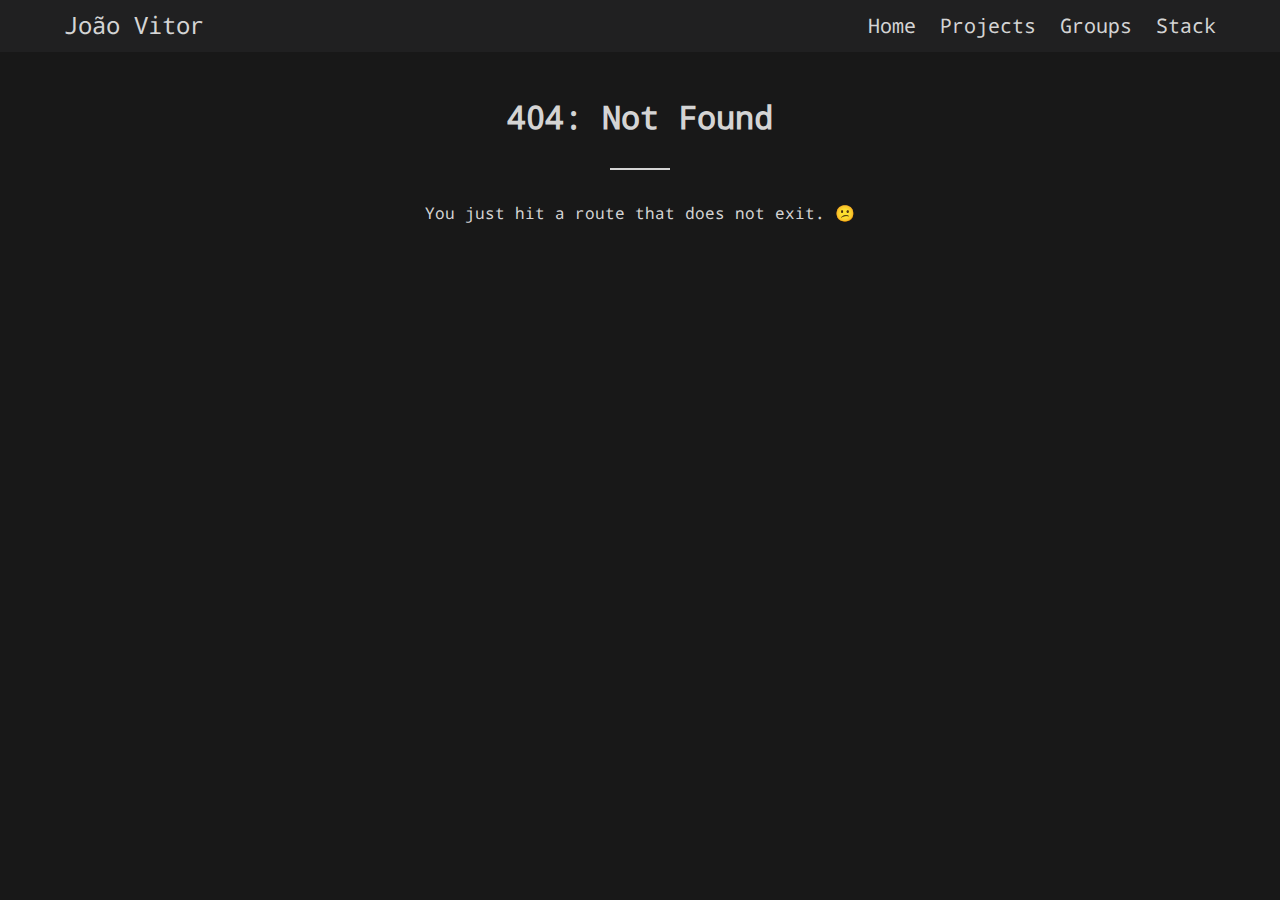
<file: 404/index.html>
<!DOCTYPE html><html lang="en"><head><meta charSet="utf-8"/><meta http-equiv="x-ua-compatible" content="ie=edge"/><meta name="viewport" content="width=device-width, initial-scale=1, shrink-to-fit=no"/><style data-href="/1.9b66cb497123c78a6c7e.css">@font-face{font-family:Droid Sans Mono for Powerline;font-display:swap;src:url("/static/Droid Sans Mono for Powerline-a306541924149a48d9b1f4c8b1b9c446.otf") format("opentype")}@-webkit-keyframes spinAround{0%{-webkit-transform:rotate(0deg);transform:rotate(0deg)}to{-webkit-transform:rotate(359deg);transform:rotate(359deg)}}@keyframes spinAround{0%{-webkit-transform:rotate(0deg);transform:rotate(0deg)}to{-webkit-transform:rotate(359deg);transform:rotate(359deg)}}.is-unselectable{-webkit-touch-callout:none;-webkit-user-select:none;-moz-user-select:none;-ms-user-select:none;user-select:none}.navbar-link:not(.is-arrowless):after{border:3px solid transparent;border-radius:2px;border-right:0;border-top:0;content:" ";display:block;height:.625em;margin-top:-.4375em;pointer-events:none;position:absolute;top:50%;-webkit-transform:rotate(-45deg);transform:rotate(-45deg);-webkit-transform-origin:center;transform-origin:center;width:.625em}.content:not(:last-child),.subtitle:not(:last-child),.title:not(:last-child){margin-bottom:1.5rem}.image.is-1by1 img,.image.is-1by2 img,.image.is-1by3 img,.image.is-2by1 img,.image.is-2by3 img,.image.is-3by1 img,.image.is-3by2 img,.image.is-3by4 img,.image.is-3by5 img,.image.is-4by3 img,.image.is-4by5 img,.image.is-5by3 img,.image.is-5by4 img,.image.is-9by16 img,.image.is-16by9 img,.image.is-square img,.is-overlay{bottom:0;left:0;position:absolute;right:0;top:0}/*! minireset.css v0.0.3 | MIT License | github.com/jgthms/minireset.css */blockquote,body,dd,dl,dt,fieldset,figure,h1,h2,h3,h4,h5,h6,hr,html,iframe,legend,li,ol,p,pre,textarea,ul{margin:0;padding:0}h1,h2,h3,h4,h5,h6{font-size:100%;font-weight:400}ul{list-style:none}button,input,select,textarea{margin:0}html{box-sizing:border-box}*,:after,:before{box-sizing:inherit}audio,img,video{height:auto;max-width:100%}iframe{border:0}table{border-collapse:collapse;border-spacing:0}td,th{padding:0;text-align:left}html{background-color:#181818;font-size:16px;-moz-osx-font-smoothing:grayscale;-webkit-font-smoothing:antialiased;min-width:300px;overflow-x:hidden;overflow-y:scroll;text-rendering:optimizeLegibility;-webkit-text-size-adjust:100%;-ms-text-size-adjust:100%;text-size-adjust:100%}article,aside,figure,footer,header,hgroup,section{display:block}body,button,input,select,textarea{font-family:Droid Sans Mono for Powerline}code,pre{-moz-osx-font-smoothing:auto;-webkit-font-smoothing:auto;font-family:monospace}body{color:#d4d4d4;font-size:1rem;font-weight:400;line-height:1.5}a{color:#007acc;cursor:pointer;text-decoration:none}a strong{color:currentColor}a:hover{color:#569cd6}code{color:#ff3860;font-size:.875em;font-weight:400;padding:.25em .5em}code,hr{background-color:#d4d4d4}hr{border:none;display:block;height:2px;margin:1.5rem 0}img{height:auto;max-width:100%}input[type=checkbox],input[type=radio]{vertical-align:baseline}small{font-size:.875em}span{font-style:inherit;font-weight:inherit}strong{color:#363636;font-weight:700}pre{-webkit-overflow-scrolling:touch;background-color:#d4d4d4;color:#d4d4d4;font-size:.875em;overflow-x:auto;padding:1.25rem 1.5rem;white-space:pre;word-wrap:normal}pre code{background-color:transparent;color:currentColor;font-size:1em;padding:0}table td,table th{text-align:left;vertical-align:top}table th{color:#363636}.is-clearfix:after{clear:both;content:" ";display:table}.is-pulled-left{float:left!important}.is-pulled-right{float:right!important}.is-clipped{overflow:hidden!important}.is-size-1{font-size:3rem!important}.is-size-2{font-size:2.5rem!important}.is-size-3{font-size:2rem!important}.is-size-4{font-size:1.5rem!important}.is-size-5{font-size:1.25rem!important}.is-size-6{font-size:1rem!important}.is-size-7{font-size:.75rem!important}@media screen and (max-width:768px){.is-size-1-mobile{font-size:3rem!important}.is-size-2-mobile{font-size:2.5rem!important}.is-size-3-mobile{font-size:2rem!important}.is-size-4-mobile{font-size:1.5rem!important}.is-size-5-mobile{font-size:1.25rem!important}.is-size-6-mobile{font-size:1rem!important}.is-size-7-mobile{font-size:.75rem!important}}@media print,screen and (min-width:769px){.is-size-1-tablet{font-size:3rem!important}.is-size-2-tablet{font-size:2.5rem!important}.is-size-3-tablet{font-size:2rem!important}.is-size-4-tablet{font-size:1.5rem!important}.is-size-5-tablet{font-size:1.25rem!important}.is-size-6-tablet{font-size:1rem!important}.is-size-7-tablet{font-size:.75rem!important}}@media screen and (max-width:1087px){.is-size-1-touch{font-size:3rem!important}.is-size-2-touch{font-size:2.5rem!important}.is-size-3-touch{font-size:2rem!important}.is-size-4-touch{font-size:1.5rem!important}.is-size-5-touch{font-size:1.25rem!important}.is-size-6-touch{font-size:1rem!important}.is-size-7-touch{font-size:.75rem!important}}@media screen and (min-width:1088px){.is-size-1-desktop{font-size:3rem!important}.is-size-2-desktop{font-size:2.5rem!important}.is-size-3-desktop{font-size:2rem!important}.is-size-4-desktop{font-size:1.5rem!important}.is-size-5-desktop{font-size:1.25rem!important}.is-size-6-desktop{font-size:1rem!important}.is-size-7-desktop{font-size:.75rem!important}}@media screen and (min-width:1280px){.is-size-1-widescreen{font-size:3rem!important}.is-size-2-widescreen{font-size:2.5rem!important}.is-size-3-widescreen{font-size:2rem!important}.is-size-4-widescreen{font-size:1.5rem!important}.is-size-5-widescreen{font-size:1.25rem!important}.is-size-6-widescreen{font-size:1rem!important}.is-size-7-widescreen{font-size:.75rem!important}}@media screen and (min-width:1472px){.is-size-1-fullhd{font-size:3rem!important}.is-size-2-fullhd{font-size:2.5rem!important}.is-size-3-fullhd{font-size:2rem!important}.is-size-4-fullhd{font-size:1.5rem!important}.is-size-5-fullhd{font-size:1.25rem!important}.is-size-6-fullhd{font-size:1rem!important}.is-size-7-fullhd{font-size:.75rem!important}}.has-text-centered{text-align:center!important}.has-text-justified{text-align:justify!important}.has-text-left{text-align:left!important}.has-text-right{text-align:right!important}@media screen and (max-width:768px){.has-text-centered-mobile{text-align:center!important}}@media print,screen and (min-width:769px){.has-text-centered-tablet{text-align:center!important}}@media screen and (min-width:769px) and (max-width:1087px){.has-text-centered-tablet-only{text-align:center!important}}@media screen and (max-width:1087px){.has-text-centered-touch{text-align:center!important}}@media screen and (min-width:1088px){.has-text-centered-desktop{text-align:center!important}}@media screen and (min-width:1088px) and (max-width:1279px){.has-text-centered-desktop-only{text-align:center!important}}@media screen and (min-width:1280px){.has-text-centered-widescreen{text-align:center!important}}@media screen and (min-width:1280px) and (max-width:1471px){.has-text-centered-widescreen-only{text-align:center!important}}@media screen and (min-width:1472px){.has-text-centered-fullhd{text-align:center!important}}@media screen and (max-width:768px){.has-text-justified-mobile{text-align:justify!important}}@media print,screen and (min-width:769px){.has-text-justified-tablet{text-align:justify!important}}@media screen and (min-width:769px) and (max-width:1087px){.has-text-justified-tablet-only{text-align:justify!important}}@media screen and (max-width:1087px){.has-text-justified-touch{text-align:justify!important}}@media screen and (min-width:1088px){.has-text-justified-desktop{text-align:justify!important}}@media screen and (min-width:1088px) and (max-width:1279px){.has-text-justified-desktop-only{text-align:justify!important}}@media screen and (min-width:1280px){.has-text-justified-widescreen{text-align:justify!important}}@media screen and (min-width:1280px) and (max-width:1471px){.has-text-justified-widescreen-only{text-align:justify!important}}@media screen and (min-width:1472px){.has-text-justified-fullhd{text-align:justify!important}}@media screen and (max-width:768px){.has-text-left-mobile{text-align:left!important}}@media print,screen and (min-width:769px){.has-text-left-tablet{text-align:left!important}}@media screen and (min-width:769px) and (max-width:1087px){.has-text-left-tablet-only{text-align:left!important}}@media screen and (max-width:1087px){.has-text-left-touch{text-align:left!important}}@media screen and (min-width:1088px){.has-text-left-desktop{text-align:left!important}}@media screen and (min-width:1088px) and (max-width:1279px){.has-text-left-desktop-only{text-align:left!important}}@media screen and (min-width:1280px){.has-text-left-widescreen{text-align:left!important}}@media screen and (min-width:1280px) and (max-width:1471px){.has-text-left-widescreen-only{text-align:left!important}}@media screen and (min-width:1472px){.has-text-left-fullhd{text-align:left!important}}@media screen and (max-width:768px){.has-text-right-mobile{text-align:right!important}}@media print,screen and (min-width:769px){.has-text-right-tablet{text-align:right!important}}@media screen and (min-width:769px) and (max-width:1087px){.has-text-right-tablet-only{text-align:right!important}}@media screen and (max-width:1087px){.has-text-right-touch{text-align:right!important}}@media screen and (min-width:1088px){.has-text-right-desktop{text-align:right!important}}@media screen and (min-width:1088px) and (max-width:1279px){.has-text-right-desktop-only{text-align:right!important}}@media screen and (min-width:1280px){.has-text-right-widescreen{text-align:right!important}}@media screen and (min-width:1280px) and (max-width:1471px){.has-text-right-widescreen-only{text-align:right!important}}@media screen and (min-width:1472px){.has-text-right-fullhd{text-align:right!important}}.is-capitalized{text-transform:capitalize!important}.is-lowercase{text-transform:lowercase!important}.is-uppercase{text-transform:uppercase!important}.is-italic{font-style:italic!important}.has-text-white{color:#fff!important}a.has-text-white:focus,a.has-text-white:hover{color:#e6e6e6!important}.has-background-white{background-color:#fff!important}.has-text-black{color:#0a0a0a!important}a.has-text-black:focus,a.has-text-black:hover{color:#000!important}.has-background-black{background-color:#0a0a0a!important}.has-text-light{color:#d4d4d4!important}a.has-text-light:focus,a.has-text-light:hover{color:#bbb!important}.has-background-light{background-color:#d4d4d4!important}.has-text-dark{color:#363636!important}a.has-text-dark:focus,a.has-text-dark:hover{color:#1c1c1c!important}.has-background-dark{background-color:#363636!important}.has-text-primary{color:#00d1b2!important}a.has-text-primary:focus,a.has-text-primary:hover{color:#009e86!important}.has-background-primary{background-color:#00d1b2!important}.has-text-link{color:#007acc!important}a.has-text-link:focus,a.has-text-link:hover{color:#005c99!important}.has-background-link{background-color:#007acc!important}.has-text-info{color:#209cee!important}a.has-text-info:focus,a.has-text-info:hover{color:#0f81cc!important}.has-background-info{background-color:#209cee!important}.has-text-success{color:#23d160!important}a.has-text-success:focus,a.has-text-success:hover{color:#1ca64c!important}.has-background-success{background-color:#23d160!important}.has-text-warning{color:#ce9178!important}a.has-text-warning:focus,a.has-text-warning:hover{color:#c07353!important}.has-background-warning{background-color:#ce9178!important}.has-text-danger{color:#ff3860!important}a.has-text-danger:focus,a.has-text-danger:hover{color:#ff0537!important}.has-background-danger{background-color:#ff3860!important}.has-text-black-bis{color:#121212!important}.has-background-black-bis{background-color:#121212!important}.has-text-black-ter{color:#242424!important}.has-background-black-ter{background-color:#242424!important}.has-text-grey-darker{color:#363636!important}.has-background-grey-darker{background-color:#363636!important}.has-text-grey-dark{color:#4a4a4a!important}.has-background-grey-dark{background-color:#4a4a4a!important}.has-text-grey{color:#7a7a7a!important}.has-background-grey{background-color:#7a7a7a!important}.has-text-grey-light{color:#b5b5b5!important}.has-background-grey-light{background-color:#b5b5b5!important}.has-text-grey-lighter{color:#dbdbdb!important}.has-background-grey-lighter{background-color:#dbdbdb!important}.has-text-white-ter{color:#d4d4d4!important}.has-background-white-ter{background-color:#d4d4d4!important}.has-text-white-bis{color:#fafafa!important}.has-background-white-bis{background-color:#fafafa!important}.has-text-weight-light{font-weight:300!important}.has-text-weight-normal{font-weight:400!important}.has-text-weight-semibold{font-weight:600!important}.has-text-weight-bold{font-weight:700!important}.is-block{display:block!important}@media screen and (max-width:768px){.is-block-mobile{display:block!important}}@media print,screen and (min-width:769px){.is-block-tablet{display:block!important}}@media screen and (min-width:769px) and (max-width:1087px){.is-block-tablet-only{display:block!important}}@media screen and (max-width:1087px){.is-block-touch{display:block!important}}@media screen and (min-width:1088px){.is-block-desktop{display:block!important}}@media screen and (min-width:1088px) and (max-width:1279px){.is-block-desktop-only{display:block!important}}@media screen and (min-width:1280px){.is-block-widescreen{display:block!important}}@media screen and (min-width:1280px) and (max-width:1471px){.is-block-widescreen-only{display:block!important}}@media screen and (min-width:1472px){.is-block-fullhd{display:block!important}}.is-flex{display:flex!important}@media screen and (max-width:768px){.is-flex-mobile{display:flex!important}}@media print,screen and (min-width:769px){.is-flex-tablet{display:flex!important}}@media screen and (min-width:769px) and (max-width:1087px){.is-flex-tablet-only{display:flex!important}}@media screen and (max-width:1087px){.is-flex-touch{display:flex!important}}@media screen and (min-width:1088px){.is-flex-desktop{display:flex!important}}@media screen and (min-width:1088px) and (max-width:1279px){.is-flex-desktop-only{display:flex!important}}@media screen and (min-width:1280px){.is-flex-widescreen{display:flex!important}}@media screen and (min-width:1280px) and (max-width:1471px){.is-flex-widescreen-only{display:flex!important}}@media screen and (min-width:1472px){.is-flex-fullhd{display:flex!important}}.is-inline{display:inline!important}@media screen and (max-width:768px){.is-inline-mobile{display:inline!important}}@media print,screen and (min-width:769px){.is-inline-tablet{display:inline!important}}@media screen and (min-width:769px) and (max-width:1087px){.is-inline-tablet-only{display:inline!important}}@media screen and (max-width:1087px){.is-inline-touch{display:inline!important}}@media screen and (min-width:1088px){.is-inline-desktop{display:inline!important}}@media screen and (min-width:1088px) and (max-width:1279px){.is-inline-desktop-only{display:inline!important}}@media screen and (min-width:1280px){.is-inline-widescreen{display:inline!important}}@media screen and (min-width:1280px) and (max-width:1471px){.is-inline-widescreen-only{display:inline!important}}@media screen and (min-width:1472px){.is-inline-fullhd{display:inline!important}}.is-inline-block{display:inline-block!important}@media screen and (max-width:768px){.is-inline-block-mobile{display:inline-block!important}}@media print,screen and (min-width:769px){.is-inline-block-tablet{display:inline-block!important}}@media screen and (min-width:769px) and (max-width:1087px){.is-inline-block-tablet-only{display:inline-block!important}}@media screen and (max-width:1087px){.is-inline-block-touch{display:inline-block!important}}@media screen and (min-width:1088px){.is-inline-block-desktop{display:inline-block!important}}@media screen and (min-width:1088px) and (max-width:1279px){.is-inline-block-desktop-only{display:inline-block!important}}@media screen and (min-width:1280px){.is-inline-block-widescreen{display:inline-block!important}}@media screen and (min-width:1280px) and (max-width:1471px){.is-inline-block-widescreen-only{display:inline-block!important}}@media screen and (min-width:1472px){.is-inline-block-fullhd{display:inline-block!important}}.is-inline-flex{display:inline-flex!important}@media screen and (max-width:768px){.is-inline-flex-mobile{display:inline-flex!important}}@media print,screen and (min-width:769px){.is-inline-flex-tablet{display:inline-flex!important}}@media screen and (min-width:769px) and (max-width:1087px){.is-inline-flex-tablet-only{display:inline-flex!important}}@media screen and (max-width:1087px){.is-inline-flex-touch{display:inline-flex!important}}@media screen and (min-width:1088px){.is-inline-flex-desktop{display:inline-flex!important}}@media screen and (min-width:1088px) and (max-width:1279px){.is-inline-flex-desktop-only{display:inline-flex!important}}@media screen and (min-width:1280px){.is-inline-flex-widescreen{display:inline-flex!important}}@media screen and (min-width:1280px) and (max-width:1471px){.is-inline-flex-widescreen-only{display:inline-flex!important}}@media screen and (min-width:1472px){.is-inline-flex-fullhd{display:inline-flex!important}}.is-hidden{display:none!important}.is-sr-only{border:none!important;clip:rect(0,0,0,0)!important;height:.01em!important;overflow:hidden!important;padding:0!important;position:absolute!important;white-space:nowrap!important;width:.01em!important}@media screen and (max-width:768px){.is-hidden-mobile{display:none!important}}@media print,screen and (min-width:769px){.is-hidden-tablet{display:none!important}}@media screen and (min-width:769px) and (max-width:1087px){.is-hidden-tablet-only{display:none!important}}@media screen and (max-width:1087px){.is-hidden-touch{display:none!important}}@media screen and (min-width:1088px){.is-hidden-desktop{display:none!important}}@media screen and (min-width:1088px) and (max-width:1279px){.is-hidden-desktop-only{display:none!important}}@media screen and (min-width:1280px){.is-hidden-widescreen{display:none!important}}@media screen and (min-width:1280px) and (max-width:1471px){.is-hidden-widescreen-only{display:none!important}}@media screen and (min-width:1472px){.is-hidden-fullhd{display:none!important}}.is-invisible{visibility:hidden!important}@media screen and (max-width:768px){.is-invisible-mobile{visibility:hidden!important}}@media print,screen and (min-width:769px){.is-invisible-tablet{visibility:hidden!important}}@media screen and (min-width:769px) and (max-width:1087px){.is-invisible-tablet-only{visibility:hidden!important}}@media screen and (max-width:1087px){.is-invisible-touch{visibility:hidden!important}}@media screen and (min-width:1088px){.is-invisible-desktop{visibility:hidden!important}}@media screen and (min-width:1088px) and (max-width:1279px){.is-invisible-desktop-only{visibility:hidden!important}}@media screen and (min-width:1280px){.is-invisible-widescreen{visibility:hidden!important}}@media screen and (min-width:1280px) and (max-width:1471px){.is-invisible-widescreen-only{visibility:hidden!important}}@media screen and (min-width:1472px){.is-invisible-fullhd{visibility:hidden!important}}.is-marginless{margin:0!important}.is-paddingless{padding:0!important}.is-radiusless{border-radius:0!important}.is-shadowless{box-shadow:none!important}.container{margin:0 auto;position:relative}@media screen and (min-width:1088px){.container{max-width:960px;width:960px}.container.is-fluid{margin-left:64px;margin-right:64px;max-width:none;width:auto}}@media screen and (max-width:1279px){.container.is-widescreen{max-width:1152px;width:auto}}@media screen and (max-width:1471px){.container.is-fullhd{max-width:1344px;width:auto}}@media screen and (min-width:1280px){.container{max-width:1152px;width:1152px}}@media screen and (min-width:1472px){.container{max-width:1344px;width:1344px}}.content li+li{margin-top:.25em}.content blockquote:not(:last-child),.content dl:not(:last-child),.content ol:not(:last-child),.content p:not(:last-child),.content pre:not(:last-child),.content table:not(:last-child),.content ul:not(:last-child){margin-bottom:1em}.content h1,.content h2,.content h3,.content h4,.content h5,.content h6{color:#363636;font-weight:600;line-height:1.125}.content h1{font-size:2em;margin-bottom:.5em}.content h1:not(:first-child){margin-top:1em}.content h2{font-size:1.75em;margin-bottom:.5714em}.content h2:not(:first-child){margin-top:1.1428em}.content h3{font-size:1.5em;margin-bottom:.6666em}.content h3:not(:first-child){margin-top:1.3333em}.content h4{font-size:1.25em;margin-bottom:.8em}.content h5{font-size:1.125em;margin-bottom:.8888em}.content h6{font-size:1em;margin-bottom:1em}.content blockquote{background-color:#d4d4d4;border-left:5px solid #dbdbdb;padding:1.25em 1.5em}.content ol{list-style-position:outside;margin-left:2em;margin-top:1em}.content ol:not([type]){list-style-type:decimal}.content ol:not([type]).is-lower-alpha{list-style-type:lower-alpha}.content ol:not([type]).is-lower-roman{list-style-type:lower-roman}.content ol:not([type]).is-upper-alpha{list-style-type:upper-alpha}.content ol:not([type]).is-upper-roman{list-style-type:upper-roman}.content ul{list-style:disc outside;margin-left:2em;margin-top:1em}.content ul ul{list-style-type:circle;margin-top:.5em}.content ul ul ul{list-style-type:square}.content dd{margin-left:2em}.content figure{margin-left:2em;margin-right:2em;text-align:center}.content figure:not(:first-child){margin-top:2em}.content figure:not(:last-child){margin-bottom:2em}.content figure img{display:inline-block}.content figure figcaption{font-style:italic}.content pre{-webkit-overflow-scrolling:touch;overflow-x:auto;padding:1.25em 1.5em;white-space:pre;word-wrap:normal}.content sub,.content sup{font-size:75%}.content table{width:100%}.content table td,.content table th{border:solid #dbdbdb;border-width:0 0 1px;padding:.5em .75em;vertical-align:top}.content table th{color:#363636;text-align:left}.content table thead td,.content table thead th{border-width:0 0 2px;color:#363636}.content table tfoot td,.content table tfoot th{border-width:2px 0 0;color:#363636}.content table tbody tr:last-child td,.content table tbody tr:last-child th{border-bottom-width:0}.content.is-small{font-size:.75rem}.content.is-medium{font-size:1.25rem}.content.is-large{font-size:1.5rem}.icon{align-items:center;display:inline-flex;justify-content:center;height:1.5rem;width:1.5rem}.icon.is-small{height:1rem;width:1rem}.icon.is-medium{height:2rem;width:2rem}.icon.is-large{height:3rem;width:3rem}.image{display:block;position:relative}.image img{display:block;height:auto;width:100%}.image img.is-rounded{border-radius:290486px}.image.is-1by1 img,.image.is-1by2 img,.image.is-1by3 img,.image.is-2by1 img,.image.is-2by3 img,.image.is-3by1 img,.image.is-3by2 img,.image.is-3by4 img,.image.is-3by5 img,.image.is-4by3 img,.image.is-4by5 img,.image.is-5by3 img,.image.is-5by4 img,.image.is-9by16 img,.image.is-16by9 img,.image.is-square img{height:100%;width:100%}.image.is-1by1,.image.is-square{padding-top:100%}.image.is-5by4{padding-top:80%}.image.is-4by3{padding-top:75%}.image.is-3by2{padding-top:66.6666%}.image.is-5by3{padding-top:60%}.image.is-16by9{padding-top:56.25%}.image.is-2by1{padding-top:50%}.image.is-3by1{padding-top:33.3333%}.image.is-4by5{padding-top:125%}.image.is-3by4{padding-top:133.3333%}.image.is-2by3{padding-top:150%}.image.is-3by5{padding-top:166.6666%}.image.is-9by16{padding-top:177.7777%}.image.is-1by2{padding-top:200%}.image.is-1by3{padding-top:300%}.image.is-16x16{height:16px;width:16px}.image.is-24x24{height:24px;width:24px}.image.is-32x32{height:32px;width:32px}.image.is-48x48{height:48px;width:48px}.image.is-64x64{height:64px;width:64px}.image.is-96x96{height:96px;width:96px}.image.is-128x128{height:128px;width:128px}.subtitle,.title{word-break:break-word}.subtitle em,.subtitle span,.title em,.title span{font-weight:inherit}.subtitle sub,.subtitle sup,.title sub,.title sup{font-size:.75em}.subtitle .tag,.title .tag{vertical-align:middle}.title{color:#363636;font-size:2rem;font-weight:600;line-height:1.125}.title strong{color:inherit;font-weight:inherit}.title+.highlight{margin-top:-.75rem}.title:not(.is-spaced)+.subtitle{margin-top:-1.25rem}.title.is-1{font-size:3rem}.title.is-2{font-size:2.5rem}.title.is-3{font-size:2rem}.title.is-4{font-size:1.5rem}.title.is-5{font-size:1.25rem}.title.is-6{font-size:1rem}.title.is-7{font-size:.75rem}.subtitle{color:#4a4a4a;font-size:1.25rem;font-weight:400;line-height:1.25}.subtitle strong{color:#363636;font-weight:600}.subtitle:not(.is-spaced)+.title{margin-top:-1.25rem}.subtitle.is-1{font-size:3rem}.subtitle.is-2{font-size:2.5rem}.subtitle.is-3{font-size:2rem}.subtitle.is-4{font-size:1.5rem}.subtitle.is-5{font-size:1.25rem}.subtitle.is-6{font-size:1rem}.subtitle.is-7{font-size:.75rem}.tags{align-items:center;display:flex;flex-wrap:wrap;justify-content:flex-start}.tags .tag{margin-bottom:.5rem}.tags .tag:not(:last-child){margin-right:.5rem}.tags:last-child{margin-bottom:-.5rem}.tags:not(:last-child){margin-bottom:1rem}.tags.has-addons .tag{margin-right:0}.tags.has-addons .tag:not(:first-child){border-bottom-left-radius:0;border-top-left-radius:0}.tags.has-addons .tag:not(:last-child){border-bottom-right-radius:0;border-top-right-radius:0}.tags.is-centered{justify-content:center}.tags.is-centered .tag{margin-right:.25rem;margin-left:.25rem}.tags.is-right{justify-content:flex-end}.tags.is-right .tag:not(:first-child){margin-left:.5rem}.tags.is-right .tag:not(:last-child){margin-right:0}.tag:not(body){align-items:center;background-color:#202021;border-radius:0;color:#d4d4d4;display:inline-flex;font-size:.75rem;height:2em;justify-content:center;line-height:1.5;padding-left:.75em;padding-right:.75em;white-space:nowrap}.tag:not(body) .delete{margin-left:.25rem;margin-right:-.375rem}.tag:not(body).is-white{background-color:#fff;color:#0a0a0a}.tag:not(body).is-black{background-color:#0a0a0a;color:#fff}.tag:not(body).is-light{background-color:#d4d4d4;color:#363636}.tag:not(body).is-dark{background-color:#363636;color:#d4d4d4}.tag:not(body).is-primary{background-color:#00d1b2;color:#fff}.tag:not(body).is-link{background-color:#007acc;color:#fff}.tag:not(body).is-info{background-color:#209cee;color:#fff}.tag:not(body).is-success{background-color:#23d160;color:#fff}.tag:not(body).is-warning{background-color:#ce9178;color:#fff}.tag:not(body).is-danger{background-color:#ff3860;color:#fff}.tag:not(body).is-medium{font-size:1rem}.tag:not(body).is-large{font-size:1.25rem}.tag:not(body) .icon:first-child:not(:last-child){margin-left:-.375em;margin-right:.1875em}.tag:not(body) .icon:last-child:not(:first-child){margin-left:.1875em;margin-right:-.375em}.tag:not(body) .icon:first-child:last-child{margin-left:-.375em;margin-right:-.375em}.tag:not(body).is-delete{margin-left:1px;padding:0;position:relative;width:2em}.tag:not(body).is-delete:after,.tag:not(body).is-delete:before{background-color:currentColor;content:"";display:block;left:50%;position:absolute;top:50%;-webkit-transform:translateX(-50%) translateY(-50%) rotate(45deg);transform:translateX(-50%) translateY(-50%) rotate(45deg);-webkit-transform-origin:center center;transform-origin:center center}.tag:not(body).is-delete:before{height:1px;width:50%}.tag:not(body).is-delete:after{height:50%;width:1px}.tag:not(body).is-delete:focus,.tag:not(body).is-delete:hover{background-color:#131314}.tag:not(body).is-delete:active{background-color:#070707}.tag:not(body).is-rounded{border-radius:290486px}a.tag:hover{text-decoration:underline}.section{padding:3rem 1.5rem}@media screen and (min-width:1088px){.section.is-medium{padding:9rem 1.5rem}.section.is-large{padding:18rem 1.5rem}}.navbar{background-color:#202021;min-height:3.25rem;position:relative;z-index:30}.navbar.is-white{background-color:#fff;color:#0a0a0a}.navbar.is-white .navbar-brand .navbar-link,.navbar.is-white .navbar-brand>.navbar-item{color:#0a0a0a}.navbar.is-white .navbar-brand .navbar-link.is-active,.navbar.is-white .navbar-brand .navbar-link:hover,.navbar.is-white .navbar-brand>a.navbar-item.is-active,.navbar.is-white .navbar-brand>a.navbar-item:hover{background-color:#f2f2f2;color:#0a0a0a}.navbar.is-white .navbar-brand .navbar-link:after{border-color:#0a0a0a}.navbar.is-white .navbar-burger{color:#0a0a0a}@media screen and (min-width:1088px){.navbar.is-white .navbar-end .navbar-link,.navbar.is-white .navbar-end>.navbar-item,.navbar.is-white .navbar-start .navbar-link,.navbar.is-white .navbar-start>.navbar-item{color:#0a0a0a}.navbar.is-white .navbar-end .navbar-link.is-active,.navbar.is-white .navbar-end .navbar-link:hover,.navbar.is-white .navbar-end>a.navbar-item.is-active,.navbar.is-white .navbar-end>a.navbar-item:hover,.navbar.is-white .navbar-start .navbar-link.is-active,.navbar.is-white .navbar-start .navbar-link:hover,.navbar.is-white .navbar-start>a.navbar-item.is-active,.navbar.is-white .navbar-start>a.navbar-item:hover{background-color:#f2f2f2;color:#0a0a0a}.navbar.is-white .navbar-end .navbar-link:after,.navbar.is-white .navbar-start .navbar-link:after{border-color:#0a0a0a}.navbar.is-white .navbar-item.has-dropdown.is-active .navbar-link,.navbar.is-white .navbar-item.has-dropdown:hover .navbar-link{background-color:#f2f2f2;color:#0a0a0a}.navbar.is-white .navbar-dropdown a.navbar-item.is-active{background-color:#fff;color:#0a0a0a}}.navbar.is-black{background-color:#0a0a0a;color:#fff}.navbar.is-black .navbar-brand .navbar-link,.navbar.is-black .navbar-brand>.navbar-item{color:#fff}.navbar.is-black .navbar-brand .navbar-link.is-active,.navbar.is-black .navbar-brand .navbar-link:hover,.navbar.is-black .navbar-brand>a.navbar-item.is-active,.navbar.is-black .navbar-brand>a.navbar-item:hover{background-color:#000;color:#fff}.navbar.is-black .navbar-brand .navbar-link:after{border-color:#fff}.navbar.is-black .navbar-burger{color:#fff}@media screen and (min-width:1088px){.navbar.is-black .navbar-end .navbar-link,.navbar.is-black .navbar-end>.navbar-item,.navbar.is-black .navbar-start .navbar-link,.navbar.is-black .navbar-start>.navbar-item{color:#fff}.navbar.is-black .navbar-end .navbar-link.is-active,.navbar.is-black .navbar-end .navbar-link:hover,.navbar.is-black .navbar-end>a.navbar-item.is-active,.navbar.is-black .navbar-end>a.navbar-item:hover,.navbar.is-black .navbar-start .navbar-link.is-active,.navbar.is-black .navbar-start .navbar-link:hover,.navbar.is-black .navbar-start>a.navbar-item.is-active,.navbar.is-black .navbar-start>a.navbar-item:hover{background-color:#000;color:#fff}.navbar.is-black .navbar-end .navbar-link:after,.navbar.is-black .navbar-start .navbar-link:after{border-color:#fff}.navbar.is-black .navbar-item.has-dropdown.is-active .navbar-link,.navbar.is-black .navbar-item.has-dropdown:hover .navbar-link{background-color:#000;color:#fff}.navbar.is-black .navbar-dropdown a.navbar-item.is-active{background-color:#0a0a0a;color:#fff}}.navbar.is-light{background-color:#d4d4d4;color:#363636}.navbar.is-light .navbar-brand .navbar-link,.navbar.is-light .navbar-brand>.navbar-item{color:#363636}.navbar.is-light .navbar-brand .navbar-link.is-active,.navbar.is-light .navbar-brand .navbar-link:hover,.navbar.is-light .navbar-brand>a.navbar-item.is-active,.navbar.is-light .navbar-brand>a.navbar-item:hover{background-color:#c7c7c7;color:#363636}.navbar.is-light .navbar-brand .navbar-link:after{border-color:#363636}.navbar.is-light .navbar-burger{color:#363636}@media screen and (min-width:1088px){.navbar.is-light .navbar-end .navbar-link,.navbar.is-light .navbar-end>.navbar-item,.navbar.is-light .navbar-start .navbar-link,.navbar.is-light .navbar-start>.navbar-item{color:#363636}.navbar.is-light .navbar-end .navbar-link.is-active,.navbar.is-light .navbar-end .navbar-link:hover,.navbar.is-light .navbar-end>a.navbar-item.is-active,.navbar.is-light .navbar-end>a.navbar-item:hover,.navbar.is-light .navbar-start .navbar-link.is-active,.navbar.is-light .navbar-start .navbar-link:hover,.navbar.is-light .navbar-start>a.navbar-item.is-active,.navbar.is-light .navbar-start>a.navbar-item:hover{background-color:#c7c7c7;color:#363636}.navbar.is-light .navbar-end .navbar-link:after,.navbar.is-light .navbar-start .navbar-link:after{border-color:#363636}.navbar.is-light .navbar-item.has-dropdown.is-active .navbar-link,.navbar.is-light .navbar-item.has-dropdown:hover .navbar-link{background-color:#c7c7c7;color:#363636}.navbar.is-light .navbar-dropdown a.navbar-item.is-active{background-color:#d4d4d4;color:#363636}}.navbar.is-dark{background-color:#363636;color:#d4d4d4}.navbar.is-dark .navbar-brand .navbar-link,.navbar.is-dark .navbar-brand>.navbar-item{color:#d4d4d4}.navbar.is-dark .navbar-brand .navbar-link.is-active,.navbar.is-dark .navbar-brand .navbar-link:hover,.navbar.is-dark .navbar-brand>a.navbar-item.is-active,.navbar.is-dark .navbar-brand>a.navbar-item:hover{background-color:#292929;color:#d4d4d4}.navbar.is-dark .navbar-brand .navbar-link:after{border-color:#d4d4d4}.navbar.is-dark .navbar-burger{color:#d4d4d4}@media screen and (min-width:1088px){.navbar.is-dark .navbar-end .navbar-link,.navbar.is-dark .navbar-end>.navbar-item,.navbar.is-dark .navbar-start .navbar-link,.navbar.is-dark .navbar-start>.navbar-item{color:#d4d4d4}.navbar.is-dark .navbar-end .navbar-link.is-active,.navbar.is-dark .navbar-end .navbar-link:hover,.navbar.is-dark .navbar-end>a.navbar-item.is-active,.navbar.is-dark .navbar-end>a.navbar-item:hover,.navbar.is-dark .navbar-start .navbar-link.is-active,.navbar.is-dark .navbar-start .navbar-link:hover,.navbar.is-dark .navbar-start>a.navbar-item.is-active,.navbar.is-dark .navbar-start>a.navbar-item:hover{background-color:#292929;color:#d4d4d4}.navbar.is-dark .navbar-end .navbar-link:after,.navbar.is-dark .navbar-start .navbar-link:after{border-color:#d4d4d4}.navbar.is-dark .navbar-item.has-dropdown.is-active .navbar-link,.navbar.is-dark .navbar-item.has-dropdown:hover .navbar-link{background-color:#292929;color:#d4d4d4}.navbar.is-dark .navbar-dropdown a.navbar-item.is-active{background-color:#363636;color:#d4d4d4}}.navbar.is-primary{background-color:#00d1b2;color:#fff}.navbar.is-primary .navbar-brand .navbar-link,.navbar.is-primary .navbar-brand>.navbar-item{color:#fff}.navbar.is-primary .navbar-brand .navbar-link.is-active,.navbar.is-primary .navbar-brand .navbar-link:hover,.navbar.is-primary .navbar-brand>a.navbar-item.is-active,.navbar.is-primary .navbar-brand>a.navbar-item:hover{background-color:#00b89c;color:#fff}.navbar.is-primary .navbar-brand .navbar-link:after{border-color:#fff}.navbar.is-primary .navbar-burger{color:#fff}@media screen and (min-width:1088px){.navbar.is-primary .navbar-end .navbar-link,.navbar.is-primary .navbar-end>.navbar-item,.navbar.is-primary .navbar-start .navbar-link,.navbar.is-primary .navbar-start>.navbar-item{color:#fff}.navbar.is-primary .navbar-end .navbar-link.is-active,.navbar.is-primary .navbar-end .navbar-link:hover,.navbar.is-primary .navbar-end>a.navbar-item.is-active,.navbar.is-primary .navbar-end>a.navbar-item:hover,.navbar.is-primary .navbar-start .navbar-link.is-active,.navbar.is-primary .navbar-start .navbar-link:hover,.navbar.is-primary .navbar-start>a.navbar-item.is-active,.navbar.is-primary .navbar-start>a.navbar-item:hover{background-color:#00b89c;color:#fff}.navbar.is-primary .navbar-end .navbar-link:after,.navbar.is-primary .navbar-start .navbar-link:after{border-color:#fff}.navbar.is-primary .navbar-item.has-dropdown.is-active .navbar-link,.navbar.is-primary .navbar-item.has-dropdown:hover .navbar-link{background-color:#00b89c;color:#fff}.navbar.is-primary .navbar-dropdown a.navbar-item.is-active{background-color:#00d1b2;color:#fff}}.navbar.is-link{background-color:#007acc;color:#fff}.navbar.is-link .navbar-brand .navbar-link,.navbar.is-link .navbar-brand>.navbar-item{color:#fff}.navbar.is-link .navbar-brand .navbar-link.is-active,.navbar.is-link .navbar-brand .navbar-link:hover,.navbar.is-link .navbar-brand>a.navbar-item.is-active,.navbar.is-link .navbar-brand>a.navbar-item:hover{background-color:#006bb3;color:#fff}.navbar.is-link .navbar-brand .navbar-link:after{border-color:#fff}.navbar.is-link .navbar-burger{color:#fff}@media screen and (min-width:1088px){.navbar.is-link .navbar-end .navbar-link,.navbar.is-link .navbar-end>.navbar-item,.navbar.is-link .navbar-start .navbar-link,.navbar.is-link .navbar-start>.navbar-item{color:#fff}.navbar.is-link .navbar-end .navbar-link.is-active,.navbar.is-link .navbar-end .navbar-link:hover,.navbar.is-link .navbar-end>a.navbar-item.is-active,.navbar.is-link .navbar-end>a.navbar-item:hover,.navbar.is-link .navbar-start .navbar-link.is-active,.navbar.is-link .navbar-start .navbar-link:hover,.navbar.is-link .navbar-start>a.navbar-item.is-active,.navbar.is-link .navbar-start>a.navbar-item:hover{background-color:#006bb3;color:#fff}.navbar.is-link .navbar-end .navbar-link:after,.navbar.is-link .navbar-start .navbar-link:after{border-color:#fff}.navbar.is-link .navbar-item.has-dropdown.is-active .navbar-link,.navbar.is-link .navbar-item.has-dropdown:hover .navbar-link{background-color:#006bb3;color:#fff}.navbar.is-link .navbar-dropdown a.navbar-item.is-active{background-color:#007acc;color:#fff}}.navbar.is-info{background-color:#209cee;color:#fff}.navbar.is-info .navbar-brand .navbar-link,.navbar.is-info .navbar-brand>.navbar-item{color:#fff}.navbar.is-info .navbar-brand .navbar-link.is-active,.navbar.is-info .navbar-brand .navbar-link:hover,.navbar.is-info .navbar-brand>a.navbar-item.is-active,.navbar.is-info .navbar-brand>a.navbar-item:hover{background-color:#118fe4;color:#fff}.navbar.is-info .navbar-brand .navbar-link:after{border-color:#fff}.navbar.is-info .navbar-burger{color:#fff}@media screen and (min-width:1088px){.navbar.is-info .navbar-end .navbar-link,.navbar.is-info .navbar-end>.navbar-item,.navbar.is-info .navbar-start .navbar-link,.navbar.is-info .navbar-start>.navbar-item{color:#fff}.navbar.is-info .navbar-end .navbar-link.is-active,.navbar.is-info .navbar-end .navbar-link:hover,.navbar.is-info .navbar-end>a.navbar-item.is-active,.navbar.is-info .navbar-end>a.navbar-item:hover,.navbar.is-info .navbar-start .navbar-link.is-active,.navbar.is-info .navbar-start .navbar-link:hover,.navbar.is-info .navbar-start>a.navbar-item.is-active,.navbar.is-info .navbar-start>a.navbar-item:hover{background-color:#118fe4;color:#fff}.navbar.is-info .navbar-end .navbar-link:after,.navbar.is-info .navbar-start .navbar-link:after{border-color:#fff}.navbar.is-info .navbar-item.has-dropdown.is-active .navbar-link,.navbar.is-info .navbar-item.has-dropdown:hover .navbar-link{background-color:#118fe4;color:#fff}.navbar.is-info .navbar-dropdown a.navbar-item.is-active{background-color:#209cee;color:#fff}}.navbar.is-success{background-color:#23d160;color:#fff}.navbar.is-success .navbar-brand .navbar-link,.navbar.is-success .navbar-brand>.navbar-item{color:#fff}.navbar.is-success .navbar-brand .navbar-link.is-active,.navbar.is-success .navbar-brand .navbar-link:hover,.navbar.is-success .navbar-brand>a.navbar-item.is-active,.navbar.is-success .navbar-brand>a.navbar-item:hover{background-color:#20bc56;color:#fff}.navbar.is-success .navbar-brand .navbar-link:after{border-color:#fff}.navbar.is-success .navbar-burger{color:#fff}@media screen and (min-width:1088px){.navbar.is-success .navbar-end .navbar-link,.navbar.is-success .navbar-end>.navbar-item,.navbar.is-success .navbar-start .navbar-link,.navbar.is-success .navbar-start>.navbar-item{color:#fff}.navbar.is-success .navbar-end .navbar-link.is-active,.navbar.is-success .navbar-end .navbar-link:hover,.navbar.is-success .navbar-end>a.navbar-item.is-active,.navbar.is-success .navbar-end>a.navbar-item:hover,.navbar.is-success .navbar-start .navbar-link.is-active,.navbar.is-success .navbar-start .navbar-link:hover,.navbar.is-success .navbar-start>a.navbar-item.is-active,.navbar.is-success .navbar-start>a.navbar-item:hover{background-color:#20bc56;color:#fff}.navbar.is-success .navbar-end .navbar-link:after,.navbar.is-success .navbar-start .navbar-link:after{border-color:#fff}.navbar.is-success .navbar-item.has-dropdown.is-active .navbar-link,.navbar.is-success .navbar-item.has-dropdown:hover .navbar-link{background-color:#20bc56;color:#fff}.navbar.is-success .navbar-dropdown a.navbar-item.is-active{background-color:#23d160;color:#fff}}.navbar.is-warning{background-color:#ce9178;color:#fff}.navbar.is-warning .navbar-brand .navbar-link,.navbar.is-warning .navbar-brand>.navbar-item{color:#fff}.navbar.is-warning .navbar-brand .navbar-link.is-active,.navbar.is-warning .navbar-brand .navbar-link:hover,.navbar.is-warning .navbar-brand>a.navbar-item.is-active,.navbar.is-warning .navbar-brand>a.navbar-item:hover{background-color:#c78265;color:#fff}.navbar.is-warning .navbar-brand .navbar-link:after{border-color:#fff}.navbar.is-warning .navbar-burger{color:#fff}@media screen and (min-width:1088px){.navbar.is-warning .navbar-end .navbar-link,.navbar.is-warning .navbar-end>.navbar-item,.navbar.is-warning .navbar-start .navbar-link,.navbar.is-warning .navbar-start>.navbar-item{color:#fff}.navbar.is-warning .navbar-end .navbar-link.is-active,.navbar.is-warning .navbar-end .navbar-link:hover,.navbar.is-warning .navbar-end>a.navbar-item.is-active,.navbar.is-warning .navbar-end>a.navbar-item:hover,.navbar.is-warning .navbar-start .navbar-link.is-active,.navbar.is-warning .navbar-start .navbar-link:hover,.navbar.is-warning .navbar-start>a.navbar-item.is-active,.navbar.is-warning .navbar-start>a.navbar-item:hover{background-color:#c78265;color:#fff}.navbar.is-warning .navbar-end .navbar-link:after,.navbar.is-warning .navbar-start .navbar-link:after{border-color:#fff}.navbar.is-warning .navbar-item.has-dropdown.is-active .navbar-link,.navbar.is-warning .navbar-item.has-dropdown:hover .navbar-link{background-color:#c78265;color:#fff}.navbar.is-warning .navbar-dropdown a.navbar-item.is-active{background-color:#ce9178;color:#fff}}.navbar.is-danger{background-color:#ff3860;color:#fff}.navbar.is-danger .navbar-brand .navbar-link,.navbar.is-danger .navbar-brand>.navbar-item{color:#fff}.navbar.is-danger .navbar-brand .navbar-link.is-active,.navbar.is-danger .navbar-brand .navbar-link:hover,.navbar.is-danger .navbar-brand>a.navbar-item.is-active,.navbar.is-danger .navbar-brand>a.navbar-item:hover{background-color:#ff1f4b;color:#fff}.navbar.is-danger .navbar-brand .navbar-link:after{border-color:#fff}.navbar.is-danger .navbar-burger{color:#fff}@media screen and (min-width:1088px){.navbar.is-danger .navbar-end .navbar-link,.navbar.is-danger .navbar-end>.navbar-item,.navbar.is-danger .navbar-start .navbar-link,.navbar.is-danger .navbar-start>.navbar-item{color:#fff}.navbar.is-danger .navbar-end .navbar-link.is-active,.navbar.is-danger .navbar-end .navbar-link:hover,.navbar.is-danger .navbar-end>a.navbar-item.is-active,.navbar.is-danger .navbar-end>a.navbar-item:hover,.navbar.is-danger .navbar-start .navbar-link.is-active,.navbar.is-danger .navbar-start .navbar-link:hover,.navbar.is-danger .navbar-start>a.navbar-item.is-active,.navbar.is-danger .navbar-start>a.navbar-item:hover{background-color:#ff1f4b;color:#fff}.navbar.is-danger .navbar-end .navbar-link:after,.navbar.is-danger .navbar-start .navbar-link:after{border-color:#fff}.navbar.is-danger .navbar-item.has-dropdown.is-active .navbar-link,.navbar.is-danger .navbar-item.has-dropdown:hover .navbar-link{background-color:#ff1f4b;color:#fff}.navbar.is-danger .navbar-dropdown a.navbar-item.is-active{background-color:#ff3860;color:#fff}}.navbar>.container{align-items:stretch;display:flex;min-height:3.25rem;width:100%}.navbar.has-shadow{box-shadow:0 2px 0 0 #d4d4d4}.navbar.is-fixed-bottom,.navbar.is-fixed-top{left:0;position:fixed;right:0;z-index:30}.navbar.is-fixed-bottom{bottom:0}.navbar.is-fixed-bottom.has-shadow{box-shadow:0 -2px 0 0 #d4d4d4}.navbar.is-fixed-top{top:0}body.has-navbar-fixed-top,html.has-navbar-fixed-top{padding-top:3.25rem}body.has-navbar-fixed-bottom,html.has-navbar-fixed-bottom{padding-bottom:3.25rem}.navbar-brand,.navbar-tabs{align-items:stretch;display:flex;flex-shrink:0;min-height:3.25rem}.navbar-brand a.navbar-item:hover{background-color:transparent}.navbar-tabs{-webkit-overflow-scrolling:touch;max-width:100vw;overflow-x:auto;overflow-y:hidden}.navbar-burger{color:#d4d4d4;cursor:pointer;display:block;height:3.25rem;position:relative;width:3.25rem;margin-left:auto}.navbar-burger span{background-color:currentColor;display:block;height:1px;left:calc(50% - 8px);position:absolute;-webkit-transform-origin:center;transform-origin:center;transition-duration:86ms;transition-property:background-color,opacity,-webkit-transform;transition-property:background-color,opacity,transform;transition-property:background-color,opacity,transform,-webkit-transform;transition-timing-function:ease-out;width:16px}.navbar-burger span:first-child{top:calc(50% - 6px)}.navbar-burger span:nth-child(2){top:calc(50% - 1px)}.navbar-burger span:nth-child(3){top:calc(50% + 4px)}.navbar-burger:hover{background-color:rgba(0,0,0,.05)}.navbar-burger.is-active span:first-child{-webkit-transform:translateY(5px) rotate(45deg);transform:translateY(5px) rotate(45deg)}.navbar-burger.is-active span:nth-child(2){opacity:0}.navbar-burger.is-active span:nth-child(3){-webkit-transform:translateY(-5px) rotate(-45deg);transform:translateY(-5px) rotate(-45deg)}.navbar-menu{display:none}.navbar-item,.navbar-link{color:#d4d4d4;display:block;line-height:1.5;padding:.5rem .75rem;position:relative}.navbar-item .icon:only-child,.navbar-link .icon:only-child{margin-left:-.25rem;margin-right:-.25rem}.navbar-link,a.navbar-item{cursor:pointer}.navbar-link.is-active,.navbar-link:hover,a.navbar-item.is-active,a.navbar-item:hover{background-color:#292929;color:#d4d4d4}.navbar-item{display:block;flex-grow:0;flex-shrink:0}.navbar-item img{max-height:1.75rem}.navbar-item.has-dropdown{padding:0}.navbar-item.is-expanded{flex-grow:1;flex-shrink:1}.navbar-item.is-tab{border-bottom:1px solid transparent;min-height:3.25rem;padding-bottom:calc(.5rem - 1px)}.navbar-item.is-tab:hover{background-color:transparent;border-bottom-color:#007acc}.navbar-item.is-tab.is-active{background-color:transparent;border-bottom:3px solid #007acc;color:#007acc;padding-bottom:calc(.5rem - 3px)}.navbar-content{flex-grow:1;flex-shrink:1}.navbar-link:not(.is-arrowless){padding-right:2.5em}.navbar-link:not(.is-arrowless):after{border-color:#007acc;margin-top:-.375em;right:1.125em}.navbar-dropdown{font-size:.875rem;padding-bottom:.5rem;padding-top:.5rem}.navbar-dropdown .navbar-item{padding-left:1.5rem;padding-right:1.5rem}.navbar-divider{background-color:#d4d4d4;border:none;display:none;height:2px;margin:.5rem 0}@media screen and (max-width:1087px){.navbar>.container{display:block}.navbar-brand .navbar-item,.navbar-tabs .navbar-item{align-items:center;display:flex}.navbar-link:after{display:none}.navbar-menu{background-color:#202021;box-shadow:0 8px 16px rgba(10,10,10,.1);padding:.5rem 0}.navbar-menu.is-active{display:block}.navbar.is-fixed-bottom-touch,.navbar.is-fixed-top-touch{left:0;position:fixed;right:0;z-index:30}.navbar.is-fixed-bottom-touch{bottom:0}.navbar.is-fixed-bottom-touch.has-shadow{box-shadow:0 -2px 3px rgba(10,10,10,.1)}.navbar.is-fixed-top-touch{top:0}.navbar.is-fixed-top-touch .navbar-menu,.navbar.is-fixed-top .navbar-menu{-webkit-overflow-scrolling:touch;max-height:calc(100vh - 3.25rem);overflow:auto}body.has-navbar-fixed-top-touch,html.has-navbar-fixed-top-touch{padding-top:3.25rem}body.has-navbar-fixed-bottom-touch,html.has-navbar-fixed-bottom-touch{padding-bottom:3.25rem}}@media screen and (min-width:1088px){.navbar,.navbar-end,.navbar-menu,.navbar-start{align-items:stretch;display:flex}.navbar{min-height:3.25rem}.navbar.is-spaced{padding:1rem 2rem}.navbar.is-spaced .navbar-end,.navbar.is-spaced .navbar-start{align-items:center}.navbar.is-spaced .navbar-link,.navbar.is-spaced a.navbar-item{border-radius:4px}.navbar.is-transparent .navbar-item.has-dropdown.is-active .navbar-link,.navbar.is-transparent .navbar-item.has-dropdown.is-hoverable:hover .navbar-link,.navbar.is-transparent .navbar-link.is-active,.navbar.is-transparent .navbar-link:hover,.navbar.is-transparent a.navbar-item.is-active,.navbar.is-transparent a.navbar-item:hover{background-color:transparent!important}.navbar.is-transparent .navbar-dropdown a.navbar-item:hover{background-color:#d4d4d4;color:#0a0a0a}.navbar.is-transparent .navbar-dropdown a.navbar-item.is-active{background-color:#d4d4d4;color:#007acc}.navbar-burger{display:none}.navbar-item,.navbar-link{align-items:center;display:flex}.navbar-item{display:flex}.navbar-item.has-dropdown{align-items:stretch}.navbar-item.has-dropdown-up .navbar-link:after{-webkit-transform:rotate(135deg) translate(.25em,-.25em);transform:rotate(135deg) translate(.25em,-.25em)}.navbar-item.has-dropdown-up .navbar-dropdown{border-bottom:2px solid #dbdbdb;border-radius:6px 6px 0 0;border-top:none;bottom:100%;box-shadow:0 -8px 8px rgba(10,10,10,.1);top:auto}.navbar-item.is-active .navbar-dropdown,.navbar-item.is-hoverable:hover .navbar-dropdown{display:block}.navbar-item.is-active .navbar-dropdown.is-boxed,.navbar-item.is-hoverable:hover .navbar-dropdown.is-boxed,.navbar.is-spaced .navbar-item.is-active .navbar-dropdown,.navbar.is-spaced .navbar-item.is-hoverable:hover .navbar-dropdown{opacity:1;pointer-events:auto;-webkit-transform:translateY(0);transform:translateY(0)}.navbar-menu{flex-grow:1;flex-shrink:0}.navbar-start{justify-content:flex-start;margin-right:auto}.navbar-end{justify-content:flex-end;margin-left:auto}.navbar-dropdown{background-color:#fff;border-bottom-left-radius:6px;border-bottom-right-radius:6px;border-top:2px solid #dbdbdb;box-shadow:0 8px 8px rgba(10,10,10,.1);display:none;font-size:.875rem;left:0;min-width:100%;position:absolute;top:100%;z-index:20}.navbar-dropdown .navbar-item{padding:.375rem 1rem;white-space:nowrap}.navbar-dropdown a.navbar-item{padding-right:3rem}.navbar-dropdown a.navbar-item:hover{background-color:#d4d4d4;color:#0a0a0a}.navbar-dropdown a.navbar-item.is-active{background-color:#d4d4d4;color:#007acc}.navbar-dropdown.is-boxed,.navbar.is-spaced .navbar-dropdown{border-radius:6px;border-top:none;box-shadow:0 8px 8px rgba(10,10,10,.1),0 0 0 1px rgba(10,10,10,.1);display:block;opacity:0;pointer-events:none;top:calc(100% + -4px);-webkit-transform:translateY(-5px);transform:translateY(-5px);transition-duration:86ms;transition-property:opacity,-webkit-transform;transition-property:opacity,transform;transition-property:opacity,transform,-webkit-transform}.navbar-dropdown.is-right{left:auto;right:0}.navbar-divider{display:block}.container>.navbar .navbar-brand,.navbar>.container .navbar-brand{margin-left:-.75rem}.container>.navbar .navbar-menu,.navbar>.container .navbar-menu{margin-right:-.75rem}.navbar.is-fixed-bottom-desktop,.navbar.is-fixed-top-desktop{left:0;position:fixed;right:0;z-index:30}.navbar.is-fixed-bottom-desktop{bottom:0}.navbar.is-fixed-bottom-desktop.has-shadow{box-shadow:0 -2px 3px rgba(10,10,10,.1)}.navbar.is-fixed-top-desktop{top:0}body.has-navbar-fixed-top-desktop,html.has-navbar-fixed-top-desktop{padding-top:3.25rem}body.has-navbar-fixed-bottom-desktop,html.has-navbar-fixed-bottom-desktop{padding-bottom:3.25rem}body.has-spaced-navbar-fixed-top,html.has-spaced-navbar-fixed-top{padding-top:5.25rem}body.has-spaced-navbar-fixed-bottom,html.has-spaced-navbar-fixed-bottom{padding-bottom:5.25rem}.navbar-link.is-active,a.navbar-item.is-active{color:#0a0a0a}.navbar-link.is-active:not(:hover),a.navbar-item.is-active:not(:hover){background-color:transparent}.navbar-item.has-dropdown.is-active .navbar-link,.navbar-item.has-dropdown:hover .navbar-link{background-color:#292929}}.card{background-color:#292929;box-shadow:0 2px 3px rgba(10,10,10,.1),0 0 0 1px rgba(10,10,10,.1);color:#d4d4d4;max-width:100%;position:relative}.card-header{background-color:transparent;align-items:stretch;box-shadow:0 1px 2px rgba(10,10,10,.1);display:flex}.card-header-title{align-items:center;color:#363636;display:flex;flex-grow:1;font-weight:700;padding:.75rem}.card-header-icon,.card-header-title.is-centered{justify-content:center}.card-header-icon{align-items:center;cursor:pointer;display:flex;padding:.75rem}.card-image{display:block;position:relative}.card-content{padding:1.5rem}.card-content,.card-footer{background-color:transparent}.card-footer{border-top:1px solid #dbdbdb;align-items:stretch;display:flex}.card-footer-item{align-items:center;display:flex;flex-basis:0;flex-grow:1;flex-shrink:0;justify-content:center;padding:.75rem}.card-footer-item:not(:last-child){border-right:1px solid #dbdbdb}.card .media:not(:last-child){margin-bottom:.75rem}.media{align-items:flex-start;display:flex;text-align:left}.media .content:not(:last-child){margin-bottom:.75rem}.media .media{border-top:1px solid hsla(0,0%,85.9%,.5);display:flex;padding-top:.75rem}.media .media .content:not(:last-child),.media .media .control:not(:last-child){margin-bottom:.5rem}.media .media .media{padding-top:.5rem}.media .media .media+.media{margin-top:.5rem}.media+.media{border-top:1px solid hsla(0,0%,85.9%,.5);margin-top:1rem;padding-top:1rem}.media.is-large+.media{margin-top:1.5rem;padding-top:1.5rem}.media-left,.media-right{flex-basis:auto;flex-grow:0;flex-shrink:0}.media-left{margin-right:1rem}.media-right{margin-left:1rem}.media-content{flex-basis:auto;flex-grow:1;flex-shrink:1;text-align:left}@media screen and (max-width:768px){.media-content{overflow-x:auto}}.column{display:block;flex-basis:0;flex-grow:1;flex-shrink:1;padding:.75rem}.columns.is-mobile>.column.is-narrow{flex:none}.columns.is-mobile>.column.is-full{flex:none;width:100%}.columns.is-mobile>.column.is-three-quarters{flex:none;width:75%}.columns.is-mobile>.column.is-two-thirds{flex:none;width:66.6666%}.columns.is-mobile>.column.is-half{flex:none;width:50%}.columns.is-mobile>.column.is-one-third{flex:none;width:33.3333%}.columns.is-mobile>.column.is-one-quarter{flex:none;width:25%}.columns.is-mobile>.column.is-one-fifth{flex:none;width:20%}.columns.is-mobile>.column.is-two-fifths{flex:none;width:40%}.columns.is-mobile>.column.is-three-fifths{flex:none;width:60%}.columns.is-mobile>.column.is-four-fifths{flex:none;width:80%}.columns.is-mobile>.column.is-offset-three-quarters{margin-left:75%}.columns.is-mobile>.column.is-offset-two-thirds{margin-left:66.6666%}.columns.is-mobile>.column.is-offset-half{margin-left:50%}.columns.is-mobile>.column.is-offset-one-third{margin-left:33.3333%}.columns.is-mobile>.column.is-offset-one-quarter{margin-left:25%}.columns.is-mobile>.column.is-offset-one-fifth{margin-left:20%}.columns.is-mobile>.column.is-offset-two-fifths{margin-left:40%}.columns.is-mobile>.column.is-offset-three-fifths{margin-left:60%}.columns.is-mobile>.column.is-offset-four-fifths{margin-left:80%}.columns.is-mobile>.column.is-1{flex:none;width:8.33333%}.columns.is-mobile>.column.is-offset-1{margin-left:8.33333%}.columns.is-mobile>.column.is-2{flex:none;width:16.66667%}.columns.is-mobile>.column.is-offset-2{margin-left:16.66667%}.columns.is-mobile>.column.is-3{flex:none;width:25%}.columns.is-mobile>.column.is-offset-3{margin-left:25%}.columns.is-mobile>.column.is-4{flex:none;width:33.33333%}.columns.is-mobile>.column.is-offset-4{margin-left:33.33333%}.columns.is-mobile>.column.is-5{flex:none;width:41.66667%}.columns.is-mobile>.column.is-offset-5{margin-left:41.66667%}.columns.is-mobile>.column.is-6{flex:none;width:50%}.columns.is-mobile>.column.is-offset-6{margin-left:50%}.columns.is-mobile>.column.is-7{flex:none;width:58.33333%}.columns.is-mobile>.column.is-offset-7{margin-left:58.33333%}.columns.is-mobile>.column.is-8{flex:none;width:66.66667%}.columns.is-mobile>.column.is-offset-8{margin-left:66.66667%}.columns.is-mobile>.column.is-9{flex:none;width:75%}.columns.is-mobile>.column.is-offset-9{margin-left:75%}.columns.is-mobile>.column.is-10{flex:none;width:83.33333%}.columns.is-mobile>.column.is-offset-10{margin-left:83.33333%}.columns.is-mobile>.column.is-11{flex:none;width:91.66667%}.columns.is-mobile>.column.is-offset-11{margin-left:91.66667%}.columns.is-mobile>.column.is-12{flex:none;width:100%}.columns.is-mobile>.column.is-offset-12{margin-left:100%}@media screen and (max-width:768px){.column.is-narrow-mobile{flex:none}.column.is-full-mobile{flex:none;width:100%}.column.is-three-quarters-mobile{flex:none;width:75%}.column.is-two-thirds-mobile{flex:none;width:66.6666%}.column.is-half-mobile{flex:none;width:50%}.column.is-one-third-mobile{flex:none;width:33.3333%}.column.is-one-quarter-mobile{flex:none;width:25%}.column.is-one-fifth-mobile{flex:none;width:20%}.column.is-two-fifths-mobile{flex:none;width:40%}.column.is-three-fifths-mobile{flex:none;width:60%}.column.is-four-fifths-mobile{flex:none;width:80%}.column.is-offset-three-quarters-mobile{margin-left:75%}.column.is-offset-two-thirds-mobile{margin-left:66.6666%}.column.is-offset-half-mobile{margin-left:50%}.column.is-offset-one-third-mobile{margin-left:33.3333%}.column.is-offset-one-quarter-mobile{margin-left:25%}.column.is-offset-one-fifth-mobile{margin-left:20%}.column.is-offset-two-fifths-mobile{margin-left:40%}.column.is-offset-three-fifths-mobile{margin-left:60%}.column.is-offset-four-fifths-mobile{margin-left:80%}.column.is-1-mobile{flex:none;width:8.33333%}.column.is-offset-1-mobile{margin-left:8.33333%}.column.is-2-mobile{flex:none;width:16.66667%}.column.is-offset-2-mobile{margin-left:16.66667%}.column.is-3-mobile{flex:none;width:25%}.column.is-offset-3-mobile{margin-left:25%}.column.is-4-mobile{flex:none;width:33.33333%}.column.is-offset-4-mobile{margin-left:33.33333%}.column.is-5-mobile{flex:none;width:41.66667%}.column.is-offset-5-mobile{margin-left:41.66667%}.column.is-6-mobile{flex:none;width:50%}.column.is-offset-6-mobile{margin-left:50%}.column.is-7-mobile{flex:none;width:58.33333%}.column.is-offset-7-mobile{margin-left:58.33333%}.column.is-8-mobile{flex:none;width:66.66667%}.column.is-offset-8-mobile{margin-left:66.66667%}.column.is-9-mobile{flex:none;width:75%}.column.is-offset-9-mobile{margin-left:75%}.column.is-10-mobile{flex:none;width:83.33333%}.column.is-offset-10-mobile{margin-left:83.33333%}.column.is-11-mobile{flex:none;width:91.66667%}.column.is-offset-11-mobile{margin-left:91.66667%}.column.is-12-mobile{flex:none;width:100%}.column.is-offset-12-mobile{margin-left:100%}}@media print,screen and (min-width:769px){.column.is-narrow,.column.is-narrow-tablet{flex:none}.column.is-full,.column.is-full-tablet{flex:none;width:100%}.column.is-three-quarters,.column.is-three-quarters-tablet{flex:none;width:75%}.column.is-two-thirds,.column.is-two-thirds-tablet{flex:none;width:66.6666%}.column.is-half,.column.is-half-tablet{flex:none;width:50%}.column.is-one-third,.column.is-one-third-tablet{flex:none;width:33.3333%}.column.is-one-quarter,.column.is-one-quarter-tablet{flex:none;width:25%}.column.is-one-fifth,.column.is-one-fifth-tablet{flex:none;width:20%}.column.is-two-fifths,.column.is-two-fifths-tablet{flex:none;width:40%}.column.is-three-fifths,.column.is-three-fifths-tablet{flex:none;width:60%}.column.is-four-fifths,.column.is-four-fifths-tablet{flex:none;width:80%}.column.is-offset-three-quarters,.column.is-offset-three-quarters-tablet{margin-left:75%}.column.is-offset-two-thirds,.column.is-offset-two-thirds-tablet{margin-left:66.6666%}.column.is-offset-half,.column.is-offset-half-tablet{margin-left:50%}.column.is-offset-one-third,.column.is-offset-one-third-tablet{margin-left:33.3333%}.column.is-offset-one-quarter,.column.is-offset-one-quarter-tablet{margin-left:25%}.column.is-offset-one-fifth,.column.is-offset-one-fifth-tablet{margin-left:20%}.column.is-offset-two-fifths,.column.is-offset-two-fifths-tablet{margin-left:40%}.column.is-offset-three-fifths,.column.is-offset-three-fifths-tablet{margin-left:60%}.column.is-offset-four-fifths,.column.is-offset-four-fifths-tablet{margin-left:80%}.column.is-1,.column.is-1-tablet{flex:none;width:8.33333%}.column.is-offset-1,.column.is-offset-1-tablet{margin-left:8.33333%}.column.is-2,.column.is-2-tablet{flex:none;width:16.66667%}.column.is-offset-2,.column.is-offset-2-tablet{margin-left:16.66667%}.column.is-3,.column.is-3-tablet{flex:none;width:25%}.column.is-offset-3,.column.is-offset-3-tablet{margin-left:25%}.column.is-4,.column.is-4-tablet{flex:none;width:33.33333%}.column.is-offset-4,.column.is-offset-4-tablet{margin-left:33.33333%}.column.is-5,.column.is-5-tablet{flex:none;width:41.66667%}.column.is-offset-5,.column.is-offset-5-tablet{margin-left:41.66667%}.column.is-6,.column.is-6-tablet{flex:none;width:50%}.column.is-offset-6,.column.is-offset-6-tablet{margin-left:50%}.column.is-7,.column.is-7-tablet{flex:none;width:58.33333%}.column.is-offset-7,.column.is-offset-7-tablet{margin-left:58.33333%}.column.is-8,.column.is-8-tablet{flex:none;width:66.66667%}.column.is-offset-8,.column.is-offset-8-tablet{margin-left:66.66667%}.column.is-9,.column.is-9-tablet{flex:none;width:75%}.column.is-offset-9,.column.is-offset-9-tablet{margin-left:75%}.column.is-10,.column.is-10-tablet{flex:none;width:83.33333%}.column.is-offset-10,.column.is-offset-10-tablet{margin-left:83.33333%}.column.is-11,.column.is-11-tablet{flex:none;width:91.66667%}.column.is-offset-11,.column.is-offset-11-tablet{margin-left:91.66667%}.column.is-12,.column.is-12-tablet{flex:none;width:100%}.column.is-offset-12,.column.is-offset-12-tablet{margin-left:100%}}@media screen and (max-width:1087px){.column.is-narrow-touch{flex:none}.column.is-full-touch{flex:none;width:100%}.column.is-three-quarters-touch{flex:none;width:75%}.column.is-two-thirds-touch{flex:none;width:66.6666%}.column.is-half-touch{flex:none;width:50%}.column.is-one-third-touch{flex:none;width:33.3333%}.column.is-one-quarter-touch{flex:none;width:25%}.column.is-one-fifth-touch{flex:none;width:20%}.column.is-two-fifths-touch{flex:none;width:40%}.column.is-three-fifths-touch{flex:none;width:60%}.column.is-four-fifths-touch{flex:none;width:80%}.column.is-offset-three-quarters-touch{margin-left:75%}.column.is-offset-two-thirds-touch{margin-left:66.6666%}.column.is-offset-half-touch{margin-left:50%}.column.is-offset-one-third-touch{margin-left:33.3333%}.column.is-offset-one-quarter-touch{margin-left:25%}.column.is-offset-one-fifth-touch{margin-left:20%}.column.is-offset-two-fifths-touch{margin-left:40%}.column.is-offset-three-fifths-touch{margin-left:60%}.column.is-offset-four-fifths-touch{margin-left:80%}.column.is-1-touch{flex:none;width:8.33333%}.column.is-offset-1-touch{margin-left:8.33333%}.column.is-2-touch{flex:none;width:16.66667%}.column.is-offset-2-touch{margin-left:16.66667%}.column.is-3-touch{flex:none;width:25%}.column.is-offset-3-touch{margin-left:25%}.column.is-4-touch{flex:none;width:33.33333%}.column.is-offset-4-touch{margin-left:33.33333%}.column.is-5-touch{flex:none;width:41.66667%}.column.is-offset-5-touch{margin-left:41.66667%}.column.is-6-touch{flex:none;width:50%}.column.is-offset-6-touch{margin-left:50%}.column.is-7-touch{flex:none;width:58.33333%}.column.is-offset-7-touch{margin-left:58.33333%}.column.is-8-touch{flex:none;width:66.66667%}.column.is-offset-8-touch{margin-left:66.66667%}.column.is-9-touch{flex:none;width:75%}.column.is-offset-9-touch{margin-left:75%}.column.is-10-touch{flex:none;width:83.33333%}.column.is-offset-10-touch{margin-left:83.33333%}.column.is-11-touch{flex:none;width:91.66667%}.column.is-offset-11-touch{margin-left:91.66667%}.column.is-12-touch{flex:none;width:100%}.column.is-offset-12-touch{margin-left:100%}}@media screen and (min-width:1088px){.column.is-narrow-desktop{flex:none}.column.is-full-desktop{flex:none;width:100%}.column.is-three-quarters-desktop{flex:none;width:75%}.column.is-two-thirds-desktop{flex:none;width:66.6666%}.column.is-half-desktop{flex:none;width:50%}.column.is-one-third-desktop{flex:none;width:33.3333%}.column.is-one-quarter-desktop{flex:none;width:25%}.column.is-one-fifth-desktop{flex:none;width:20%}.column.is-two-fifths-desktop{flex:none;width:40%}.column.is-three-fifths-desktop{flex:none;width:60%}.column.is-four-fifths-desktop{flex:none;width:80%}.column.is-offset-three-quarters-desktop{margin-left:75%}.column.is-offset-two-thirds-desktop{margin-left:66.6666%}.column.is-offset-half-desktop{margin-left:50%}.column.is-offset-one-third-desktop{margin-left:33.3333%}.column.is-offset-one-quarter-desktop{margin-left:25%}.column.is-offset-one-fifth-desktop{margin-left:20%}.column.is-offset-two-fifths-desktop{margin-left:40%}.column.is-offset-three-fifths-desktop{margin-left:60%}.column.is-offset-four-fifths-desktop{margin-left:80%}.column.is-1-desktop{flex:none;width:8.33333%}.column.is-offset-1-desktop{margin-left:8.33333%}.column.is-2-desktop{flex:none;width:16.66667%}.column.is-offset-2-desktop{margin-left:16.66667%}.column.is-3-desktop{flex:none;width:25%}.column.is-offset-3-desktop{margin-left:25%}.column.is-4-desktop{flex:none;width:33.33333%}.column.is-offset-4-desktop{margin-left:33.33333%}.column.is-5-desktop{flex:none;width:41.66667%}.column.is-offset-5-desktop{margin-left:41.66667%}.column.is-6-desktop{flex:none;width:50%}.column.is-offset-6-desktop{margin-left:50%}.column.is-7-desktop{flex:none;width:58.33333%}.column.is-offset-7-desktop{margin-left:58.33333%}.column.is-8-desktop{flex:none;width:66.66667%}.column.is-offset-8-desktop{margin-left:66.66667%}.column.is-9-desktop{flex:none;width:75%}.column.is-offset-9-desktop{margin-left:75%}.column.is-10-desktop{flex:none;width:83.33333%}.column.is-offset-10-desktop{margin-left:83.33333%}.column.is-11-desktop{flex:none;width:91.66667%}.column.is-offset-11-desktop{margin-left:91.66667%}.column.is-12-desktop{flex:none;width:100%}.column.is-offset-12-desktop{margin-left:100%}}@media screen and (min-width:1280px){.column.is-narrow-widescreen{flex:none}.column.is-full-widescreen{flex:none;width:100%}.column.is-three-quarters-widescreen{flex:none;width:75%}.column.is-two-thirds-widescreen{flex:none;width:66.6666%}.column.is-half-widescreen{flex:none;width:50%}.column.is-one-third-widescreen{flex:none;width:33.3333%}.column.is-one-quarter-widescreen{flex:none;width:25%}.column.is-one-fifth-widescreen{flex:none;width:20%}.column.is-two-fifths-widescreen{flex:none;width:40%}.column.is-three-fifths-widescreen{flex:none;width:60%}.column.is-four-fifths-widescreen{flex:none;width:80%}.column.is-offset-three-quarters-widescreen{margin-left:75%}.column.is-offset-two-thirds-widescreen{margin-left:66.6666%}.column.is-offset-half-widescreen{margin-left:50%}.column.is-offset-one-third-widescreen{margin-left:33.3333%}.column.is-offset-one-quarter-widescreen{margin-left:25%}.column.is-offset-one-fifth-widescreen{margin-left:20%}.column.is-offset-two-fifths-widescreen{margin-left:40%}.column.is-offset-three-fifths-widescreen{margin-left:60%}.column.is-offset-four-fifths-widescreen{margin-left:80%}.column.is-1-widescreen{flex:none;width:8.33333%}.column.is-offset-1-widescreen{margin-left:8.33333%}.column.is-2-widescreen{flex:none;width:16.66667%}.column.is-offset-2-widescreen{margin-left:16.66667%}.column.is-3-widescreen{flex:none;width:25%}.column.is-offset-3-widescreen{margin-left:25%}.column.is-4-widescreen{flex:none;width:33.33333%}.column.is-offset-4-widescreen{margin-left:33.33333%}.column.is-5-widescreen{flex:none;width:41.66667%}.column.is-offset-5-widescreen{margin-left:41.66667%}.column.is-6-widescreen{flex:none;width:50%}.column.is-offset-6-widescreen{margin-left:50%}.column.is-7-widescreen{flex:none;width:58.33333%}.column.is-offset-7-widescreen{margin-left:58.33333%}.column.is-8-widescreen{flex:none;width:66.66667%}.column.is-offset-8-widescreen{margin-left:66.66667%}.column.is-9-widescreen{flex:none;width:75%}.column.is-offset-9-widescreen{margin-left:75%}.column.is-10-widescreen{flex:none;width:83.33333%}.column.is-offset-10-widescreen{margin-left:83.33333%}.column.is-11-widescreen{flex:none;width:91.66667%}.column.is-offset-11-widescreen{margin-left:91.66667%}.column.is-12-widescreen{flex:none;width:100%}.column.is-offset-12-widescreen{margin-left:100%}}@media screen and (min-width:1472px){.column.is-narrow-fullhd{flex:none}.column.is-full-fullhd{flex:none;width:100%}.column.is-three-quarters-fullhd{flex:none;width:75%}.column.is-two-thirds-fullhd{flex:none;width:66.6666%}.column.is-half-fullhd{flex:none;width:50%}.column.is-one-third-fullhd{flex:none;width:33.3333%}.column.is-one-quarter-fullhd{flex:none;width:25%}.column.is-one-fifth-fullhd{flex:none;width:20%}.column.is-two-fifths-fullhd{flex:none;width:40%}.column.is-three-fifths-fullhd{flex:none;width:60%}.column.is-four-fifths-fullhd{flex:none;width:80%}.column.is-offset-three-quarters-fullhd{margin-left:75%}.column.is-offset-two-thirds-fullhd{margin-left:66.6666%}.column.is-offset-half-fullhd{margin-left:50%}.column.is-offset-one-third-fullhd{margin-left:33.3333%}.column.is-offset-one-quarter-fullhd{margin-left:25%}.column.is-offset-one-fifth-fullhd{margin-left:20%}.column.is-offset-two-fifths-fullhd{margin-left:40%}.column.is-offset-three-fifths-fullhd{margin-left:60%}.column.is-offset-four-fifths-fullhd{margin-left:80%}.column.is-1-fullhd{flex:none;width:8.33333%}.column.is-offset-1-fullhd{margin-left:8.33333%}.column.is-2-fullhd{flex:none;width:16.66667%}.column.is-offset-2-fullhd{margin-left:16.66667%}.column.is-3-fullhd{flex:none;width:25%}.column.is-offset-3-fullhd{margin-left:25%}.column.is-4-fullhd{flex:none;width:33.33333%}.column.is-offset-4-fullhd{margin-left:33.33333%}.column.is-5-fullhd{flex:none;width:41.66667%}.column.is-offset-5-fullhd{margin-left:41.66667%}.column.is-6-fullhd{flex:none;width:50%}.column.is-offset-6-fullhd{margin-left:50%}.column.is-7-fullhd{flex:none;width:58.33333%}.column.is-offset-7-fullhd{margin-left:58.33333%}.column.is-8-fullhd{flex:none;width:66.66667%}.column.is-offset-8-fullhd{margin-left:66.66667%}.column.is-9-fullhd{flex:none;width:75%}.column.is-offset-9-fullhd{margin-left:75%}.column.is-10-fullhd{flex:none;width:83.33333%}.column.is-offset-10-fullhd{margin-left:83.33333%}.column.is-11-fullhd{flex:none;width:91.66667%}.column.is-offset-11-fullhd{margin-left:91.66667%}.column.is-12-fullhd{flex:none;width:100%}.column.is-offset-12-fullhd{margin-left:100%}}.columns{margin-left:-.75rem;margin-right:-.75rem;margin-top:-.75rem}.columns:last-child{margin-bottom:-.75rem}.columns:not(:last-child){margin-bottom:.75rem}.columns.is-centered{justify-content:center}.columns.is-gapless{margin-left:0;margin-right:0;margin-top:0}.columns.is-gapless>.column{margin:0;padding:0!important}.columns.is-gapless:not(:last-child){margin-bottom:1.5rem}.columns.is-gapless:last-child{margin-bottom:0}.columns.is-mobile{display:flex}.columns.is-multiline{flex-wrap:wrap}.columns.is-vcentered{align-items:center}@media print,screen and (min-width:769px){.columns:not(.is-desktop){display:flex}}@media screen and (min-width:1088px){.columns.is-desktop{display:flex}}.columns.is-variable{--columnGap:0.75rem;margin-left:calc(-1*var(--columnGap));margin-right:calc(-1*var(--columnGap))}.columns.is-variable .column{padding-left:var(--columnGap);padding-right:var(--columnGap)}.columns.is-variable.is-0{--columnGap:0rem}@media screen and (max-width:768px){.columns.is-variable.is-0-mobile{--columnGap:0rem}}@media print,screen and (min-width:769px){.columns.is-variable.is-0-tablet{--columnGap:0rem}}@media screen and (min-width:769px) and (max-width:1087px){.columns.is-variable.is-0-tablet-only{--columnGap:0rem}}@media screen and (max-width:1087px){.columns.is-variable.is-0-touch{--columnGap:0rem}}@media screen and (min-width:1088px){.columns.is-variable.is-0-desktop{--columnGap:0rem}}@media screen and (min-width:1088px) and (max-width:1279px){.columns.is-variable.is-0-desktop-only{--columnGap:0rem}}@media screen and (min-width:1280px){.columns.is-variable.is-0-widescreen{--columnGap:0rem}}@media screen and (min-width:1280px) and (max-width:1471px){.columns.is-variable.is-0-widescreen-only{--columnGap:0rem}}@media screen and (min-width:1472px){.columns.is-variable.is-0-fullhd{--columnGap:0rem}}.columns.is-variable.is-1{--columnGap:.25rem}@media screen and (max-width:768px){.columns.is-variable.is-1-mobile{--columnGap:.25rem}}@media print,screen and (min-width:769px){.columns.is-variable.is-1-tablet{--columnGap:.25rem}}@media screen and (min-width:769px) and (max-width:1087px){.columns.is-variable.is-1-tablet-only{--columnGap:.25rem}}@media screen and (max-width:1087px){.columns.is-variable.is-1-touch{--columnGap:.25rem}}@media screen and (min-width:1088px){.columns.is-variable.is-1-desktop{--columnGap:.25rem}}@media screen and (min-width:1088px) and (max-width:1279px){.columns.is-variable.is-1-desktop-only{--columnGap:.25rem}}@media screen and (min-width:1280px){.columns.is-variable.is-1-widescreen{--columnGap:.25rem}}@media screen and (min-width:1280px) and (max-width:1471px){.columns.is-variable.is-1-widescreen-only{--columnGap:.25rem}}@media screen and (min-width:1472px){.columns.is-variable.is-1-fullhd{--columnGap:.25rem}}.columns.is-variable.is-2{--columnGap:.5rem}@media screen and (max-width:768px){.columns.is-variable.is-2-mobile{--columnGap:.5rem}}@media print,screen and (min-width:769px){.columns.is-variable.is-2-tablet{--columnGap:.5rem}}@media screen and (min-width:769px) and (max-width:1087px){.columns.is-variable.is-2-tablet-only{--columnGap:.5rem}}@media screen and (max-width:1087px){.columns.is-variable.is-2-touch{--columnGap:.5rem}}@media screen and (min-width:1088px){.columns.is-variable.is-2-desktop{--columnGap:.5rem}}@media screen and (min-width:1088px) and (max-width:1279px){.columns.is-variable.is-2-desktop-only{--columnGap:.5rem}}@media screen and (min-width:1280px){.columns.is-variable.is-2-widescreen{--columnGap:.5rem}}@media screen and (min-width:1280px) and (max-width:1471px){.columns.is-variable.is-2-widescreen-only{--columnGap:.5rem}}@media screen and (min-width:1472px){.columns.is-variable.is-2-fullhd{--columnGap:.5rem}}.columns.is-variable.is-3{--columnGap:.75rem}@media screen and (max-width:768px){.columns.is-variable.is-3-mobile{--columnGap:.75rem}}@media print,screen and (min-width:769px){.columns.is-variable.is-3-tablet{--columnGap:.75rem}}@media screen and (min-width:769px) and (max-width:1087px){.columns.is-variable.is-3-tablet-only{--columnGap:.75rem}}@media screen and (max-width:1087px){.columns.is-variable.is-3-touch{--columnGap:.75rem}}@media screen and (min-width:1088px){.columns.is-variable.is-3-desktop{--columnGap:.75rem}}@media screen and (min-width:1088px) and (max-width:1279px){.columns.is-variable.is-3-desktop-only{--columnGap:.75rem}}@media screen and (min-width:1280px){.columns.is-variable.is-3-widescreen{--columnGap:.75rem}}@media screen and (min-width:1280px) and (max-width:1471px){.columns.is-variable.is-3-widescreen-only{--columnGap:.75rem}}@media screen and (min-width:1472px){.columns.is-variable.is-3-fullhd{--columnGap:.75rem}}.columns.is-variable.is-4{--columnGap:1rem}@media screen and (max-width:768px){.columns.is-variable.is-4-mobile{--columnGap:1rem}}@media print,screen and (min-width:769px){.columns.is-variable.is-4-tablet{--columnGap:1rem}}@media screen and (min-width:769px) and (max-width:1087px){.columns.is-variable.is-4-tablet-only{--columnGap:1rem}}@media screen and (max-width:1087px){.columns.is-variable.is-4-touch{--columnGap:1rem}}@media screen and (min-width:1088px){.columns.is-variable.is-4-desktop{--columnGap:1rem}}@media screen and (min-width:1088px) and (max-width:1279px){.columns.is-variable.is-4-desktop-only{--columnGap:1rem}}@media screen and (min-width:1280px){.columns.is-variable.is-4-widescreen{--columnGap:1rem}}@media screen and (min-width:1280px) and (max-width:1471px){.columns.is-variable.is-4-widescreen-only{--columnGap:1rem}}@media screen and (min-width:1472px){.columns.is-variable.is-4-fullhd{--columnGap:1rem}}.columns.is-variable.is-5{--columnGap:1.25rem}@media screen and (max-width:768px){.columns.is-variable.is-5-mobile{--columnGap:1.25rem}}@media print,screen and (min-width:769px){.columns.is-variable.is-5-tablet{--columnGap:1.25rem}}@media screen and (min-width:769px) and (max-width:1087px){.columns.is-variable.is-5-tablet-only{--columnGap:1.25rem}}@media screen and (max-width:1087px){.columns.is-variable.is-5-touch{--columnGap:1.25rem}}@media screen and (min-width:1088px){.columns.is-variable.is-5-desktop{--columnGap:1.25rem}}@media screen and (min-width:1088px) and (max-width:1279px){.columns.is-variable.is-5-desktop-only{--columnGap:1.25rem}}@media screen and (min-width:1280px){.columns.is-variable.is-5-widescreen{--columnGap:1.25rem}}@media screen and (min-width:1280px) and (max-width:1471px){.columns.is-variable.is-5-widescreen-only{--columnGap:1.25rem}}@media screen and (min-width:1472px){.columns.is-variable.is-5-fullhd{--columnGap:1.25rem}}.columns.is-variable.is-6{--columnGap:1.5rem}@media screen and (max-width:768px){.columns.is-variable.is-6-mobile{--columnGap:1.5rem}}@media print,screen and (min-width:769px){.columns.is-variable.is-6-tablet{--columnGap:1.5rem}}@media screen and (min-width:769px) and (max-width:1087px){.columns.is-variable.is-6-tablet-only{--columnGap:1.5rem}}@media screen and (max-width:1087px){.columns.is-variable.is-6-touch{--columnGap:1.5rem}}@media screen and (min-width:1088px){.columns.is-variable.is-6-desktop{--columnGap:1.5rem}}@media screen and (min-width:1088px) and (max-width:1279px){.columns.is-variable.is-6-desktop-only{--columnGap:1.5rem}}@media screen and (min-width:1280px){.columns.is-variable.is-6-widescreen{--columnGap:1.5rem}}@media screen and (min-width:1280px) and (max-width:1471px){.columns.is-variable.is-6-widescreen-only{--columnGap:1.5rem}}@media screen and (min-width:1472px){.columns.is-variable.is-6-fullhd{--columnGap:1.5rem}}.columns.is-variable.is-7{--columnGap:1.75rem}@media screen and (max-width:768px){.columns.is-variable.is-7-mobile{--columnGap:1.75rem}}@media print,screen and (min-width:769px){.columns.is-variable.is-7-tablet{--columnGap:1.75rem}}@media screen and (min-width:769px) and (max-width:1087px){.columns.is-variable.is-7-tablet-only{--columnGap:1.75rem}}@media screen and (max-width:1087px){.columns.is-variable.is-7-touch{--columnGap:1.75rem}}@media screen and (min-width:1088px){.columns.is-variable.is-7-desktop{--columnGap:1.75rem}}@media screen and (min-width:1088px) and (max-width:1279px){.columns.is-variable.is-7-desktop-only{--columnGap:1.75rem}}@media screen and (min-width:1280px){.columns.is-variable.is-7-widescreen{--columnGap:1.75rem}}@media screen and (min-width:1280px) and (max-width:1471px){.columns.is-variable.is-7-widescreen-only{--columnGap:1.75rem}}@media screen and (min-width:1472px){.columns.is-variable.is-7-fullhd{--columnGap:1.75rem}}.columns.is-variable.is-8{--columnGap:2rem}@media screen and (max-width:768px){.columns.is-variable.is-8-mobile{--columnGap:2rem}}@media print,screen and (min-width:769px){.columns.is-variable.is-8-tablet{--columnGap:2rem}}@media screen and (min-width:769px) and (max-width:1087px){.columns.is-variable.is-8-tablet-only{--columnGap:2rem}}@media screen and (max-width:1087px){.columns.is-variable.is-8-touch{--columnGap:2rem}}@media screen and (min-width:1088px){.columns.is-variable.is-8-desktop{--columnGap:2rem}}@media screen and (min-width:1088px) and (max-width:1279px){.columns.is-variable.is-8-desktop-only{--columnGap:2rem}}@media screen and (min-width:1280px){.columns.is-variable.is-8-widescreen{--columnGap:2rem}}@media screen and (min-width:1280px) and (max-width:1471px){.columns.is-variable.is-8-widescreen-only{--columnGap:2rem}}@media screen and (min-width:1472px){.columns.is-variable.is-8-fullhd{--columnGap:2rem}}.foto{margin:48px auto 24px}.card{margin:16px 0;box-shadow:none}.card:hover{background-color:hsla(0,0%,83.1%,.15)}.navbar-burger{border:0;background-color:transparent}hr{width:60px;margin:32px auto}</style><meta name="generator" content="Gatsby 2.0.76"/><title data-react-helmet="true">João Vitor</title><meta data-react-helmet="true" name="description" content=""/><meta data-react-helmet="true" name="keywords" content=""/><meta data-react-helmet="true" name="twitter:card" content="summary"/><meta data-react-helmet="true" name="twitter:creator" content="@diias_jooao"/><meta data-react-helmet="true" name="twiiter:title"/><meta data-react-helmet="true" name="twitter: description" content=""/><meta data-react-helmet="true" property="og:title"/><meta data-react-helmet="true" property="og:description" content=""/><meta data-react-helmet="true" property="og:type" content="website"/><meta data-react-helmet="true" property="og:url" content=""/><meta data-react-helmet="true" property="og:image" content="/static/foto-bd6854b034bc8c7e5f432866c334f878.jpg"/><meta data-react-helmet="true" property="og:image:alt" content=""/><meta data-react-helmet="true" property="og:image:type" content="images/jpg"/><meta data-react-helmet="true" property="og:image:width" content="662"/><meta data-react-helmet="true" property="og:image:height" content="657"/><link rel="shortcut icon" href="/icons/icon-48x48.png"/><link rel="manifest" href="/manifest.webmanifest"/><link as="script" rel="preload" href="/1-f52bab93c92f530a976e.js"/><link as="script" rel="preload" href="/component---src-pages-404-js-89c17b44283b8252caf8.js"/><link as="script" rel="preload" href="/app-98b7a44edb8665ec779b.js"/><link as="script" rel="preload" href="/0-6520ecf5e9b89b8770a1.js"/><link as="script" rel="preload" href="/webpack-runtime-94a3302b2b327134621c.js"/><link as="fetch" rel="preload" href="/static/d/44/path---404-22-d-bce-NZuapzHg3X9TaN1iIixfv1W23E.json" crossOrigin="use-credentials"/></head><body><div id="___gatsby"><div style="outline:none" tabindex="-1" role="group"><nav class="navbar"><div class="container"><div class="navbar-brand"><a class="navbar-item is-size-4" href="/">João Vitor</a><button class="navbar-burger " type="button" aria-label="menu"><span aria-hidden="true"></span><span aria-hidden="true"></span><span aria-hidden="true"></span></button></div><div class="navbar-menu "><div class="navbar-end"><a class="navbar-item is-size-5" href="/">Home</a><a class="navbar-item is-size-5" href="/projects">Projects</a><a class="navbar-item is-size-5" href="/blog">Groups</a><a class="navbar-item is-size-5" href="/stack">Stack</a></div></div></div></nav><div class="container"><section class="section"><h1 class="title has-text-centered has-text-light">404: Not Found</h1><hr/><p class="has-text-centered">You just hit a route that does not exit.<!-- --> <span role="img" aria-label="confused">😕</span></p></section></div></div></div><script id="gatsby-script-loader">/*<![CDATA[*/window.page={"componentChunkName":"component---src-pages-404-js","jsonName":"404-22d","path":"/404/"};window.dataPath="44/path---404-22-d-bce-NZuapzHg3X9TaN1iIixfv1W23E";/*]]>*/</script><script id="gatsby-chunk-mapping">/*<![CDATA[*/window.___chunkMapping={"app":["/app-98b7a44edb8665ec779b.js"],"component---src-pages-404-js":["/component---src-pages-404-js-89c17b44283b8252caf8.js"],"component---src-pages-blog-js":["/component---src-pages-blog-js-3042805cbb6b349026f8.js"],"component---src-pages-index-js":["/component---src-pages-index-js-f97e9be01e9f13cfe667.js"],"component---src-pages-projects-js":["/component---src-pages-projects-js-8207fe396b3f04572cfa.js"],"component---src-pages-stack-js":["/component---src-pages-stack-js-4bb5df07105887085994.js"],"pages-manifest":["/pages-manifest-98f82a5df6903b4f6e60.js"]};/*]]>*/</script><script src="/webpack-runtime-94a3302b2b327134621c.js" async=""></script><script src="/0-6520ecf5e9b89b8770a1.js" async=""></script><script src="/app-98b7a44edb8665ec779b.js" async=""></script><script src="/component---src-pages-404-js-89c17b44283b8252caf8.js" async=""></script><script src="/1-f52bab93c92f530a976e.js" async=""></script></body></html>
</file>
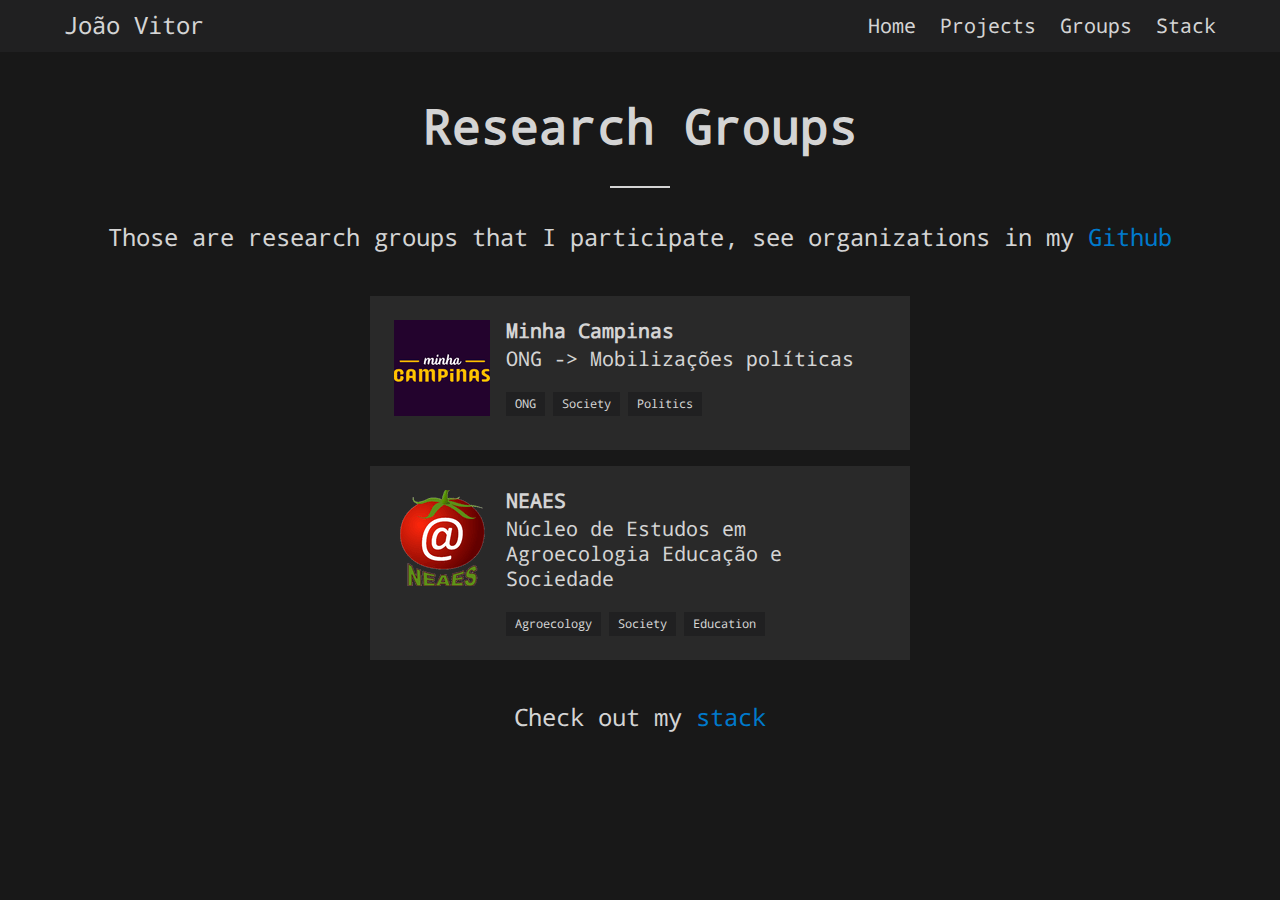
<file: blog/index.html>
<!DOCTYPE html><html lang="en"><head><meta charSet="utf-8"/><meta http-equiv="x-ua-compatible" content="ie=edge"/><meta name="viewport" content="width=device-width, initial-scale=1, shrink-to-fit=no"/><style data-href="/1.9b66cb497123c78a6c7e.css">@font-face{font-family:Droid Sans Mono for Powerline;font-display:swap;src:url("/static/Droid Sans Mono for Powerline-a306541924149a48d9b1f4c8b1b9c446.otf") format("opentype")}@-webkit-keyframes spinAround{0%{-webkit-transform:rotate(0deg);transform:rotate(0deg)}to{-webkit-transform:rotate(359deg);transform:rotate(359deg)}}@keyframes spinAround{0%{-webkit-transform:rotate(0deg);transform:rotate(0deg)}to{-webkit-transform:rotate(359deg);transform:rotate(359deg)}}.is-unselectable{-webkit-touch-callout:none;-webkit-user-select:none;-moz-user-select:none;-ms-user-select:none;user-select:none}.navbar-link:not(.is-arrowless):after{border:3px solid transparent;border-radius:2px;border-right:0;border-top:0;content:" ";display:block;height:.625em;margin-top:-.4375em;pointer-events:none;position:absolute;top:50%;-webkit-transform:rotate(-45deg);transform:rotate(-45deg);-webkit-transform-origin:center;transform-origin:center;width:.625em}.content:not(:last-child),.subtitle:not(:last-child),.title:not(:last-child){margin-bottom:1.5rem}.image.is-1by1 img,.image.is-1by2 img,.image.is-1by3 img,.image.is-2by1 img,.image.is-2by3 img,.image.is-3by1 img,.image.is-3by2 img,.image.is-3by4 img,.image.is-3by5 img,.image.is-4by3 img,.image.is-4by5 img,.image.is-5by3 img,.image.is-5by4 img,.image.is-9by16 img,.image.is-16by9 img,.image.is-square img,.is-overlay{bottom:0;left:0;position:absolute;right:0;top:0}/*! minireset.css v0.0.3 | MIT License | github.com/jgthms/minireset.css */blockquote,body,dd,dl,dt,fieldset,figure,h1,h2,h3,h4,h5,h6,hr,html,iframe,legend,li,ol,p,pre,textarea,ul{margin:0;padding:0}h1,h2,h3,h4,h5,h6{font-size:100%;font-weight:400}ul{list-style:none}button,input,select,textarea{margin:0}html{box-sizing:border-box}*,:after,:before{box-sizing:inherit}audio,img,video{height:auto;max-width:100%}iframe{border:0}table{border-collapse:collapse;border-spacing:0}td,th{padding:0;text-align:left}html{background-color:#181818;font-size:16px;-moz-osx-font-smoothing:grayscale;-webkit-font-smoothing:antialiased;min-width:300px;overflow-x:hidden;overflow-y:scroll;text-rendering:optimizeLegibility;-webkit-text-size-adjust:100%;-ms-text-size-adjust:100%;text-size-adjust:100%}article,aside,figure,footer,header,hgroup,section{display:block}body,button,input,select,textarea{font-family:Droid Sans Mono for Powerline}code,pre{-moz-osx-font-smoothing:auto;-webkit-font-smoothing:auto;font-family:monospace}body{color:#d4d4d4;font-size:1rem;font-weight:400;line-height:1.5}a{color:#007acc;cursor:pointer;text-decoration:none}a strong{color:currentColor}a:hover{color:#569cd6}code{color:#ff3860;font-size:.875em;font-weight:400;padding:.25em .5em}code,hr{background-color:#d4d4d4}hr{border:none;display:block;height:2px;margin:1.5rem 0}img{height:auto;max-width:100%}input[type=checkbox],input[type=radio]{vertical-align:baseline}small{font-size:.875em}span{font-style:inherit;font-weight:inherit}strong{color:#363636;font-weight:700}pre{-webkit-overflow-scrolling:touch;background-color:#d4d4d4;color:#d4d4d4;font-size:.875em;overflow-x:auto;padding:1.25rem 1.5rem;white-space:pre;word-wrap:normal}pre code{background-color:transparent;color:currentColor;font-size:1em;padding:0}table td,table th{text-align:left;vertical-align:top}table th{color:#363636}.is-clearfix:after{clear:both;content:" ";display:table}.is-pulled-left{float:left!important}.is-pulled-right{float:right!important}.is-clipped{overflow:hidden!important}.is-size-1{font-size:3rem!important}.is-size-2{font-size:2.5rem!important}.is-size-3{font-size:2rem!important}.is-size-4{font-size:1.5rem!important}.is-size-5{font-size:1.25rem!important}.is-size-6{font-size:1rem!important}.is-size-7{font-size:.75rem!important}@media screen and (max-width:768px){.is-size-1-mobile{font-size:3rem!important}.is-size-2-mobile{font-size:2.5rem!important}.is-size-3-mobile{font-size:2rem!important}.is-size-4-mobile{font-size:1.5rem!important}.is-size-5-mobile{font-size:1.25rem!important}.is-size-6-mobile{font-size:1rem!important}.is-size-7-mobile{font-size:.75rem!important}}@media print,screen and (min-width:769px){.is-size-1-tablet{font-size:3rem!important}.is-size-2-tablet{font-size:2.5rem!important}.is-size-3-tablet{font-size:2rem!important}.is-size-4-tablet{font-size:1.5rem!important}.is-size-5-tablet{font-size:1.25rem!important}.is-size-6-tablet{font-size:1rem!important}.is-size-7-tablet{font-size:.75rem!important}}@media screen and (max-width:1087px){.is-size-1-touch{font-size:3rem!important}.is-size-2-touch{font-size:2.5rem!important}.is-size-3-touch{font-size:2rem!important}.is-size-4-touch{font-size:1.5rem!important}.is-size-5-touch{font-size:1.25rem!important}.is-size-6-touch{font-size:1rem!important}.is-size-7-touch{font-size:.75rem!important}}@media screen and (min-width:1088px){.is-size-1-desktop{font-size:3rem!important}.is-size-2-desktop{font-size:2.5rem!important}.is-size-3-desktop{font-size:2rem!important}.is-size-4-desktop{font-size:1.5rem!important}.is-size-5-desktop{font-size:1.25rem!important}.is-size-6-desktop{font-size:1rem!important}.is-size-7-desktop{font-size:.75rem!important}}@media screen and (min-width:1280px){.is-size-1-widescreen{font-size:3rem!important}.is-size-2-widescreen{font-size:2.5rem!important}.is-size-3-widescreen{font-size:2rem!important}.is-size-4-widescreen{font-size:1.5rem!important}.is-size-5-widescreen{font-size:1.25rem!important}.is-size-6-widescreen{font-size:1rem!important}.is-size-7-widescreen{font-size:.75rem!important}}@media screen and (min-width:1472px){.is-size-1-fullhd{font-size:3rem!important}.is-size-2-fullhd{font-size:2.5rem!important}.is-size-3-fullhd{font-size:2rem!important}.is-size-4-fullhd{font-size:1.5rem!important}.is-size-5-fullhd{font-size:1.25rem!important}.is-size-6-fullhd{font-size:1rem!important}.is-size-7-fullhd{font-size:.75rem!important}}.has-text-centered{text-align:center!important}.has-text-justified{text-align:justify!important}.has-text-left{text-align:left!important}.has-text-right{text-align:right!important}@media screen and (max-width:768px){.has-text-centered-mobile{text-align:center!important}}@media print,screen and (min-width:769px){.has-text-centered-tablet{text-align:center!important}}@media screen and (min-width:769px) and (max-width:1087px){.has-text-centered-tablet-only{text-align:center!important}}@media screen and (max-width:1087px){.has-text-centered-touch{text-align:center!important}}@media screen and (min-width:1088px){.has-text-centered-desktop{text-align:center!important}}@media screen and (min-width:1088px) and (max-width:1279px){.has-text-centered-desktop-only{text-align:center!important}}@media screen and (min-width:1280px){.has-text-centered-widescreen{text-align:center!important}}@media screen and (min-width:1280px) and (max-width:1471px){.has-text-centered-widescreen-only{text-align:center!important}}@media screen and (min-width:1472px){.has-text-centered-fullhd{text-align:center!important}}@media screen and (max-width:768px){.has-text-justified-mobile{text-align:justify!important}}@media print,screen and (min-width:769px){.has-text-justified-tablet{text-align:justify!important}}@media screen and (min-width:769px) and (max-width:1087px){.has-text-justified-tablet-only{text-align:justify!important}}@media screen and (max-width:1087px){.has-text-justified-touch{text-align:justify!important}}@media screen and (min-width:1088px){.has-text-justified-desktop{text-align:justify!important}}@media screen and (min-width:1088px) and (max-width:1279px){.has-text-justified-desktop-only{text-align:justify!important}}@media screen and (min-width:1280px){.has-text-justified-widescreen{text-align:justify!important}}@media screen and (min-width:1280px) and (max-width:1471px){.has-text-justified-widescreen-only{text-align:justify!important}}@media screen and (min-width:1472px){.has-text-justified-fullhd{text-align:justify!important}}@media screen and (max-width:768px){.has-text-left-mobile{text-align:left!important}}@media print,screen and (min-width:769px){.has-text-left-tablet{text-align:left!important}}@media screen and (min-width:769px) and (max-width:1087px){.has-text-left-tablet-only{text-align:left!important}}@media screen and (max-width:1087px){.has-text-left-touch{text-align:left!important}}@media screen and (min-width:1088px){.has-text-left-desktop{text-align:left!important}}@media screen and (min-width:1088px) and (max-width:1279px){.has-text-left-desktop-only{text-align:left!important}}@media screen and (min-width:1280px){.has-text-left-widescreen{text-align:left!important}}@media screen and (min-width:1280px) and (max-width:1471px){.has-text-left-widescreen-only{text-align:left!important}}@media screen and (min-width:1472px){.has-text-left-fullhd{text-align:left!important}}@media screen and (max-width:768px){.has-text-right-mobile{text-align:right!important}}@media print,screen and (min-width:769px){.has-text-right-tablet{text-align:right!important}}@media screen and (min-width:769px) and (max-width:1087px){.has-text-right-tablet-only{text-align:right!important}}@media screen and (max-width:1087px){.has-text-right-touch{text-align:right!important}}@media screen and (min-width:1088px){.has-text-right-desktop{text-align:right!important}}@media screen and (min-width:1088px) and (max-width:1279px){.has-text-right-desktop-only{text-align:right!important}}@media screen and (min-width:1280px){.has-text-right-widescreen{text-align:right!important}}@media screen and (min-width:1280px) and (max-width:1471px){.has-text-right-widescreen-only{text-align:right!important}}@media screen and (min-width:1472px){.has-text-right-fullhd{text-align:right!important}}.is-capitalized{text-transform:capitalize!important}.is-lowercase{text-transform:lowercase!important}.is-uppercase{text-transform:uppercase!important}.is-italic{font-style:italic!important}.has-text-white{color:#fff!important}a.has-text-white:focus,a.has-text-white:hover{color:#e6e6e6!important}.has-background-white{background-color:#fff!important}.has-text-black{color:#0a0a0a!important}a.has-text-black:focus,a.has-text-black:hover{color:#000!important}.has-background-black{background-color:#0a0a0a!important}.has-text-light{color:#d4d4d4!important}a.has-text-light:focus,a.has-text-light:hover{color:#bbb!important}.has-background-light{background-color:#d4d4d4!important}.has-text-dark{color:#363636!important}a.has-text-dark:focus,a.has-text-dark:hover{color:#1c1c1c!important}.has-background-dark{background-color:#363636!important}.has-text-primary{color:#00d1b2!important}a.has-text-primary:focus,a.has-text-primary:hover{color:#009e86!important}.has-background-primary{background-color:#00d1b2!important}.has-text-link{color:#007acc!important}a.has-text-link:focus,a.has-text-link:hover{color:#005c99!important}.has-background-link{background-color:#007acc!important}.has-text-info{color:#209cee!important}a.has-text-info:focus,a.has-text-info:hover{color:#0f81cc!important}.has-background-info{background-color:#209cee!important}.has-text-success{color:#23d160!important}a.has-text-success:focus,a.has-text-success:hover{color:#1ca64c!important}.has-background-success{background-color:#23d160!important}.has-text-warning{color:#ce9178!important}a.has-text-warning:focus,a.has-text-warning:hover{color:#c07353!important}.has-background-warning{background-color:#ce9178!important}.has-text-danger{color:#ff3860!important}a.has-text-danger:focus,a.has-text-danger:hover{color:#ff0537!important}.has-background-danger{background-color:#ff3860!important}.has-text-black-bis{color:#121212!important}.has-background-black-bis{background-color:#121212!important}.has-text-black-ter{color:#242424!important}.has-background-black-ter{background-color:#242424!important}.has-text-grey-darker{color:#363636!important}.has-background-grey-darker{background-color:#363636!important}.has-text-grey-dark{color:#4a4a4a!important}.has-background-grey-dark{background-color:#4a4a4a!important}.has-text-grey{color:#7a7a7a!important}.has-background-grey{background-color:#7a7a7a!important}.has-text-grey-light{color:#b5b5b5!important}.has-background-grey-light{background-color:#b5b5b5!important}.has-text-grey-lighter{color:#dbdbdb!important}.has-background-grey-lighter{background-color:#dbdbdb!important}.has-text-white-ter{color:#d4d4d4!important}.has-background-white-ter{background-color:#d4d4d4!important}.has-text-white-bis{color:#fafafa!important}.has-background-white-bis{background-color:#fafafa!important}.has-text-weight-light{font-weight:300!important}.has-text-weight-normal{font-weight:400!important}.has-text-weight-semibold{font-weight:600!important}.has-text-weight-bold{font-weight:700!important}.is-block{display:block!important}@media screen and (max-width:768px){.is-block-mobile{display:block!important}}@media print,screen and (min-width:769px){.is-block-tablet{display:block!important}}@media screen and (min-width:769px) and (max-width:1087px){.is-block-tablet-only{display:block!important}}@media screen and (max-width:1087px){.is-block-touch{display:block!important}}@media screen and (min-width:1088px){.is-block-desktop{display:block!important}}@media screen and (min-width:1088px) and (max-width:1279px){.is-block-desktop-only{display:block!important}}@media screen and (min-width:1280px){.is-block-widescreen{display:block!important}}@media screen and (min-width:1280px) and (max-width:1471px){.is-block-widescreen-only{display:block!important}}@media screen and (min-width:1472px){.is-block-fullhd{display:block!important}}.is-flex{display:flex!important}@media screen and (max-width:768px){.is-flex-mobile{display:flex!important}}@media print,screen and (min-width:769px){.is-flex-tablet{display:flex!important}}@media screen and (min-width:769px) and (max-width:1087px){.is-flex-tablet-only{display:flex!important}}@media screen and (max-width:1087px){.is-flex-touch{display:flex!important}}@media screen and (min-width:1088px){.is-flex-desktop{display:flex!important}}@media screen and (min-width:1088px) and (max-width:1279px){.is-flex-desktop-only{display:flex!important}}@media screen and (min-width:1280px){.is-flex-widescreen{display:flex!important}}@media screen and (min-width:1280px) and (max-width:1471px){.is-flex-widescreen-only{display:flex!important}}@media screen and (min-width:1472px){.is-flex-fullhd{display:flex!important}}.is-inline{display:inline!important}@media screen and (max-width:768px){.is-inline-mobile{display:inline!important}}@media print,screen and (min-width:769px){.is-inline-tablet{display:inline!important}}@media screen and (min-width:769px) and (max-width:1087px){.is-inline-tablet-only{display:inline!important}}@media screen and (max-width:1087px){.is-inline-touch{display:inline!important}}@media screen and (min-width:1088px){.is-inline-desktop{display:inline!important}}@media screen and (min-width:1088px) and (max-width:1279px){.is-inline-desktop-only{display:inline!important}}@media screen and (min-width:1280px){.is-inline-widescreen{display:inline!important}}@media screen and (min-width:1280px) and (max-width:1471px){.is-inline-widescreen-only{display:inline!important}}@media screen and (min-width:1472px){.is-inline-fullhd{display:inline!important}}.is-inline-block{display:inline-block!important}@media screen and (max-width:768px){.is-inline-block-mobile{display:inline-block!important}}@media print,screen and (min-width:769px){.is-inline-block-tablet{display:inline-block!important}}@media screen and (min-width:769px) and (max-width:1087px){.is-inline-block-tablet-only{display:inline-block!important}}@media screen and (max-width:1087px){.is-inline-block-touch{display:inline-block!important}}@media screen and (min-width:1088px){.is-inline-block-desktop{display:inline-block!important}}@media screen and (min-width:1088px) and (max-width:1279px){.is-inline-block-desktop-only{display:inline-block!important}}@media screen and (min-width:1280px){.is-inline-block-widescreen{display:inline-block!important}}@media screen and (min-width:1280px) and (max-width:1471px){.is-inline-block-widescreen-only{display:inline-block!important}}@media screen and (min-width:1472px){.is-inline-block-fullhd{display:inline-block!important}}.is-inline-flex{display:inline-flex!important}@media screen and (max-width:768px){.is-inline-flex-mobile{display:inline-flex!important}}@media print,screen and (min-width:769px){.is-inline-flex-tablet{display:inline-flex!important}}@media screen and (min-width:769px) and (max-width:1087px){.is-inline-flex-tablet-only{display:inline-flex!important}}@media screen and (max-width:1087px){.is-inline-flex-touch{display:inline-flex!important}}@media screen and (min-width:1088px){.is-inline-flex-desktop{display:inline-flex!important}}@media screen and (min-width:1088px) and (max-width:1279px){.is-inline-flex-desktop-only{display:inline-flex!important}}@media screen and (min-width:1280px){.is-inline-flex-widescreen{display:inline-flex!important}}@media screen and (min-width:1280px) and (max-width:1471px){.is-inline-flex-widescreen-only{display:inline-flex!important}}@media screen and (min-width:1472px){.is-inline-flex-fullhd{display:inline-flex!important}}.is-hidden{display:none!important}.is-sr-only{border:none!important;clip:rect(0,0,0,0)!important;height:.01em!important;overflow:hidden!important;padding:0!important;position:absolute!important;white-space:nowrap!important;width:.01em!important}@media screen and (max-width:768px){.is-hidden-mobile{display:none!important}}@media print,screen and (min-width:769px){.is-hidden-tablet{display:none!important}}@media screen and (min-width:769px) and (max-width:1087px){.is-hidden-tablet-only{display:none!important}}@media screen and (max-width:1087px){.is-hidden-touch{display:none!important}}@media screen and (min-width:1088px){.is-hidden-desktop{display:none!important}}@media screen and (min-width:1088px) and (max-width:1279px){.is-hidden-desktop-only{display:none!important}}@media screen and (min-width:1280px){.is-hidden-widescreen{display:none!important}}@media screen and (min-width:1280px) and (max-width:1471px){.is-hidden-widescreen-only{display:none!important}}@media screen and (min-width:1472px){.is-hidden-fullhd{display:none!important}}.is-invisible{visibility:hidden!important}@media screen and (max-width:768px){.is-invisible-mobile{visibility:hidden!important}}@media print,screen and (min-width:769px){.is-invisible-tablet{visibility:hidden!important}}@media screen and (min-width:769px) and (max-width:1087px){.is-invisible-tablet-only{visibility:hidden!important}}@media screen and (max-width:1087px){.is-invisible-touch{visibility:hidden!important}}@media screen and (min-width:1088px){.is-invisible-desktop{visibility:hidden!important}}@media screen and (min-width:1088px) and (max-width:1279px){.is-invisible-desktop-only{visibility:hidden!important}}@media screen and (min-width:1280px){.is-invisible-widescreen{visibility:hidden!important}}@media screen and (min-width:1280px) and (max-width:1471px){.is-invisible-widescreen-only{visibility:hidden!important}}@media screen and (min-width:1472px){.is-invisible-fullhd{visibility:hidden!important}}.is-marginless{margin:0!important}.is-paddingless{padding:0!important}.is-radiusless{border-radius:0!important}.is-shadowless{box-shadow:none!important}.container{margin:0 auto;position:relative}@media screen and (min-width:1088px){.container{max-width:960px;width:960px}.container.is-fluid{margin-left:64px;margin-right:64px;max-width:none;width:auto}}@media screen and (max-width:1279px){.container.is-widescreen{max-width:1152px;width:auto}}@media screen and (max-width:1471px){.container.is-fullhd{max-width:1344px;width:auto}}@media screen and (min-width:1280px){.container{max-width:1152px;width:1152px}}@media screen and (min-width:1472px){.container{max-width:1344px;width:1344px}}.content li+li{margin-top:.25em}.content blockquote:not(:last-child),.content dl:not(:last-child),.content ol:not(:last-child),.content p:not(:last-child),.content pre:not(:last-child),.content table:not(:last-child),.content ul:not(:last-child){margin-bottom:1em}.content h1,.content h2,.content h3,.content h4,.content h5,.content h6{color:#363636;font-weight:600;line-height:1.125}.content h1{font-size:2em;margin-bottom:.5em}.content h1:not(:first-child){margin-top:1em}.content h2{font-size:1.75em;margin-bottom:.5714em}.content h2:not(:first-child){margin-top:1.1428em}.content h3{font-size:1.5em;margin-bottom:.6666em}.content h3:not(:first-child){margin-top:1.3333em}.content h4{font-size:1.25em;margin-bottom:.8em}.content h5{font-size:1.125em;margin-bottom:.8888em}.content h6{font-size:1em;margin-bottom:1em}.content blockquote{background-color:#d4d4d4;border-left:5px solid #dbdbdb;padding:1.25em 1.5em}.content ol{list-style-position:outside;margin-left:2em;margin-top:1em}.content ol:not([type]){list-style-type:decimal}.content ol:not([type]).is-lower-alpha{list-style-type:lower-alpha}.content ol:not([type]).is-lower-roman{list-style-type:lower-roman}.content ol:not([type]).is-upper-alpha{list-style-type:upper-alpha}.content ol:not([type]).is-upper-roman{list-style-type:upper-roman}.content ul{list-style:disc outside;margin-left:2em;margin-top:1em}.content ul ul{list-style-type:circle;margin-top:.5em}.content ul ul ul{list-style-type:square}.content dd{margin-left:2em}.content figure{margin-left:2em;margin-right:2em;text-align:center}.content figure:not(:first-child){margin-top:2em}.content figure:not(:last-child){margin-bottom:2em}.content figure img{display:inline-block}.content figure figcaption{font-style:italic}.content pre{-webkit-overflow-scrolling:touch;overflow-x:auto;padding:1.25em 1.5em;white-space:pre;word-wrap:normal}.content sub,.content sup{font-size:75%}.content table{width:100%}.content table td,.content table th{border:solid #dbdbdb;border-width:0 0 1px;padding:.5em .75em;vertical-align:top}.content table th{color:#363636;text-align:left}.content table thead td,.content table thead th{border-width:0 0 2px;color:#363636}.content table tfoot td,.content table tfoot th{border-width:2px 0 0;color:#363636}.content table tbody tr:last-child td,.content table tbody tr:last-child th{border-bottom-width:0}.content.is-small{font-size:.75rem}.content.is-medium{font-size:1.25rem}.content.is-large{font-size:1.5rem}.icon{align-items:center;display:inline-flex;justify-content:center;height:1.5rem;width:1.5rem}.icon.is-small{height:1rem;width:1rem}.icon.is-medium{height:2rem;width:2rem}.icon.is-large{height:3rem;width:3rem}.image{display:block;position:relative}.image img{display:block;height:auto;width:100%}.image img.is-rounded{border-radius:290486px}.image.is-1by1 img,.image.is-1by2 img,.image.is-1by3 img,.image.is-2by1 img,.image.is-2by3 img,.image.is-3by1 img,.image.is-3by2 img,.image.is-3by4 img,.image.is-3by5 img,.image.is-4by3 img,.image.is-4by5 img,.image.is-5by3 img,.image.is-5by4 img,.image.is-9by16 img,.image.is-16by9 img,.image.is-square img{height:100%;width:100%}.image.is-1by1,.image.is-square{padding-top:100%}.image.is-5by4{padding-top:80%}.image.is-4by3{padding-top:75%}.image.is-3by2{padding-top:66.6666%}.image.is-5by3{padding-top:60%}.image.is-16by9{padding-top:56.25%}.image.is-2by1{padding-top:50%}.image.is-3by1{padding-top:33.3333%}.image.is-4by5{padding-top:125%}.image.is-3by4{padding-top:133.3333%}.image.is-2by3{padding-top:150%}.image.is-3by5{padding-top:166.6666%}.image.is-9by16{padding-top:177.7777%}.image.is-1by2{padding-top:200%}.image.is-1by3{padding-top:300%}.image.is-16x16{height:16px;width:16px}.image.is-24x24{height:24px;width:24px}.image.is-32x32{height:32px;width:32px}.image.is-48x48{height:48px;width:48px}.image.is-64x64{height:64px;width:64px}.image.is-96x96{height:96px;width:96px}.image.is-128x128{height:128px;width:128px}.subtitle,.title{word-break:break-word}.subtitle em,.subtitle span,.title em,.title span{font-weight:inherit}.subtitle sub,.subtitle sup,.title sub,.title sup{font-size:.75em}.subtitle .tag,.title .tag{vertical-align:middle}.title{color:#363636;font-size:2rem;font-weight:600;line-height:1.125}.title strong{color:inherit;font-weight:inherit}.title+.highlight{margin-top:-.75rem}.title:not(.is-spaced)+.subtitle{margin-top:-1.25rem}.title.is-1{font-size:3rem}.title.is-2{font-size:2.5rem}.title.is-3{font-size:2rem}.title.is-4{font-size:1.5rem}.title.is-5{font-size:1.25rem}.title.is-6{font-size:1rem}.title.is-7{font-size:.75rem}.subtitle{color:#4a4a4a;font-size:1.25rem;font-weight:400;line-height:1.25}.subtitle strong{color:#363636;font-weight:600}.subtitle:not(.is-spaced)+.title{margin-top:-1.25rem}.subtitle.is-1{font-size:3rem}.subtitle.is-2{font-size:2.5rem}.subtitle.is-3{font-size:2rem}.subtitle.is-4{font-size:1.5rem}.subtitle.is-5{font-size:1.25rem}.subtitle.is-6{font-size:1rem}.subtitle.is-7{font-size:.75rem}.tags{align-items:center;display:flex;flex-wrap:wrap;justify-content:flex-start}.tags .tag{margin-bottom:.5rem}.tags .tag:not(:last-child){margin-right:.5rem}.tags:last-child{margin-bottom:-.5rem}.tags:not(:last-child){margin-bottom:1rem}.tags.has-addons .tag{margin-right:0}.tags.has-addons .tag:not(:first-child){border-bottom-left-radius:0;border-top-left-radius:0}.tags.has-addons .tag:not(:last-child){border-bottom-right-radius:0;border-top-right-radius:0}.tags.is-centered{justify-content:center}.tags.is-centered .tag{margin-right:.25rem;margin-left:.25rem}.tags.is-right{justify-content:flex-end}.tags.is-right .tag:not(:first-child){margin-left:.5rem}.tags.is-right .tag:not(:last-child){margin-right:0}.tag:not(body){align-items:center;background-color:#202021;border-radius:0;color:#d4d4d4;display:inline-flex;font-size:.75rem;height:2em;justify-content:center;line-height:1.5;padding-left:.75em;padding-right:.75em;white-space:nowrap}.tag:not(body) .delete{margin-left:.25rem;margin-right:-.375rem}.tag:not(body).is-white{background-color:#fff;color:#0a0a0a}.tag:not(body).is-black{background-color:#0a0a0a;color:#fff}.tag:not(body).is-light{background-color:#d4d4d4;color:#363636}.tag:not(body).is-dark{background-color:#363636;color:#d4d4d4}.tag:not(body).is-primary{background-color:#00d1b2;color:#fff}.tag:not(body).is-link{background-color:#007acc;color:#fff}.tag:not(body).is-info{background-color:#209cee;color:#fff}.tag:not(body).is-success{background-color:#23d160;color:#fff}.tag:not(body).is-warning{background-color:#ce9178;color:#fff}.tag:not(body).is-danger{background-color:#ff3860;color:#fff}.tag:not(body).is-medium{font-size:1rem}.tag:not(body).is-large{font-size:1.25rem}.tag:not(body) .icon:first-child:not(:last-child){margin-left:-.375em;margin-right:.1875em}.tag:not(body) .icon:last-child:not(:first-child){margin-left:.1875em;margin-right:-.375em}.tag:not(body) .icon:first-child:last-child{margin-left:-.375em;margin-right:-.375em}.tag:not(body).is-delete{margin-left:1px;padding:0;position:relative;width:2em}.tag:not(body).is-delete:after,.tag:not(body).is-delete:before{background-color:currentColor;content:"";display:block;left:50%;position:absolute;top:50%;-webkit-transform:translateX(-50%) translateY(-50%) rotate(45deg);transform:translateX(-50%) translateY(-50%) rotate(45deg);-webkit-transform-origin:center center;transform-origin:center center}.tag:not(body).is-delete:before{height:1px;width:50%}.tag:not(body).is-delete:after{height:50%;width:1px}.tag:not(body).is-delete:focus,.tag:not(body).is-delete:hover{background-color:#131314}.tag:not(body).is-delete:active{background-color:#070707}.tag:not(body).is-rounded{border-radius:290486px}a.tag:hover{text-decoration:underline}.section{padding:3rem 1.5rem}@media screen and (min-width:1088px){.section.is-medium{padding:9rem 1.5rem}.section.is-large{padding:18rem 1.5rem}}.navbar{background-color:#202021;min-height:3.25rem;position:relative;z-index:30}.navbar.is-white{background-color:#fff;color:#0a0a0a}.navbar.is-white .navbar-brand .navbar-link,.navbar.is-white .navbar-brand>.navbar-item{color:#0a0a0a}.navbar.is-white .navbar-brand .navbar-link.is-active,.navbar.is-white .navbar-brand .navbar-link:hover,.navbar.is-white .navbar-brand>a.navbar-item.is-active,.navbar.is-white .navbar-brand>a.navbar-item:hover{background-color:#f2f2f2;color:#0a0a0a}.navbar.is-white .navbar-brand .navbar-link:after{border-color:#0a0a0a}.navbar.is-white .navbar-burger{color:#0a0a0a}@media screen and (min-width:1088px){.navbar.is-white .navbar-end .navbar-link,.navbar.is-white .navbar-end>.navbar-item,.navbar.is-white .navbar-start .navbar-link,.navbar.is-white .navbar-start>.navbar-item{color:#0a0a0a}.navbar.is-white .navbar-end .navbar-link.is-active,.navbar.is-white .navbar-end .navbar-link:hover,.navbar.is-white .navbar-end>a.navbar-item.is-active,.navbar.is-white .navbar-end>a.navbar-item:hover,.navbar.is-white .navbar-start .navbar-link.is-active,.navbar.is-white .navbar-start .navbar-link:hover,.navbar.is-white .navbar-start>a.navbar-item.is-active,.navbar.is-white .navbar-start>a.navbar-item:hover{background-color:#f2f2f2;color:#0a0a0a}.navbar.is-white .navbar-end .navbar-link:after,.navbar.is-white .navbar-start .navbar-link:after{border-color:#0a0a0a}.navbar.is-white .navbar-item.has-dropdown.is-active .navbar-link,.navbar.is-white .navbar-item.has-dropdown:hover .navbar-link{background-color:#f2f2f2;color:#0a0a0a}.navbar.is-white .navbar-dropdown a.navbar-item.is-active{background-color:#fff;color:#0a0a0a}}.navbar.is-black{background-color:#0a0a0a;color:#fff}.navbar.is-black .navbar-brand .navbar-link,.navbar.is-black .navbar-brand>.navbar-item{color:#fff}.navbar.is-black .navbar-brand .navbar-link.is-active,.navbar.is-black .navbar-brand .navbar-link:hover,.navbar.is-black .navbar-brand>a.navbar-item.is-active,.navbar.is-black .navbar-brand>a.navbar-item:hover{background-color:#000;color:#fff}.navbar.is-black .navbar-brand .navbar-link:after{border-color:#fff}.navbar.is-black .navbar-burger{color:#fff}@media screen and (min-width:1088px){.navbar.is-black .navbar-end .navbar-link,.navbar.is-black .navbar-end>.navbar-item,.navbar.is-black .navbar-start .navbar-link,.navbar.is-black .navbar-start>.navbar-item{color:#fff}.navbar.is-black .navbar-end .navbar-link.is-active,.navbar.is-black .navbar-end .navbar-link:hover,.navbar.is-black .navbar-end>a.navbar-item.is-active,.navbar.is-black .navbar-end>a.navbar-item:hover,.navbar.is-black .navbar-start .navbar-link.is-active,.navbar.is-black .navbar-start .navbar-link:hover,.navbar.is-black .navbar-start>a.navbar-item.is-active,.navbar.is-black .navbar-start>a.navbar-item:hover{background-color:#000;color:#fff}.navbar.is-black .navbar-end .navbar-link:after,.navbar.is-black .navbar-start .navbar-link:after{border-color:#fff}.navbar.is-black .navbar-item.has-dropdown.is-active .navbar-link,.navbar.is-black .navbar-item.has-dropdown:hover .navbar-link{background-color:#000;color:#fff}.navbar.is-black .navbar-dropdown a.navbar-item.is-active{background-color:#0a0a0a;color:#fff}}.navbar.is-light{background-color:#d4d4d4;color:#363636}.navbar.is-light .navbar-brand .navbar-link,.navbar.is-light .navbar-brand>.navbar-item{color:#363636}.navbar.is-light .navbar-brand .navbar-link.is-active,.navbar.is-light .navbar-brand .navbar-link:hover,.navbar.is-light .navbar-brand>a.navbar-item.is-active,.navbar.is-light .navbar-brand>a.navbar-item:hover{background-color:#c7c7c7;color:#363636}.navbar.is-light .navbar-brand .navbar-link:after{border-color:#363636}.navbar.is-light .navbar-burger{color:#363636}@media screen and (min-width:1088px){.navbar.is-light .navbar-end .navbar-link,.navbar.is-light .navbar-end>.navbar-item,.navbar.is-light .navbar-start .navbar-link,.navbar.is-light .navbar-start>.navbar-item{color:#363636}.navbar.is-light .navbar-end .navbar-link.is-active,.navbar.is-light .navbar-end .navbar-link:hover,.navbar.is-light .navbar-end>a.navbar-item.is-active,.navbar.is-light .navbar-end>a.navbar-item:hover,.navbar.is-light .navbar-start .navbar-link.is-active,.navbar.is-light .navbar-start .navbar-link:hover,.navbar.is-light .navbar-start>a.navbar-item.is-active,.navbar.is-light .navbar-start>a.navbar-item:hover{background-color:#c7c7c7;color:#363636}.navbar.is-light .navbar-end .navbar-link:after,.navbar.is-light .navbar-start .navbar-link:after{border-color:#363636}.navbar.is-light .navbar-item.has-dropdown.is-active .navbar-link,.navbar.is-light .navbar-item.has-dropdown:hover .navbar-link{background-color:#c7c7c7;color:#363636}.navbar.is-light .navbar-dropdown a.navbar-item.is-active{background-color:#d4d4d4;color:#363636}}.navbar.is-dark{background-color:#363636;color:#d4d4d4}.navbar.is-dark .navbar-brand .navbar-link,.navbar.is-dark .navbar-brand>.navbar-item{color:#d4d4d4}.navbar.is-dark .navbar-brand .navbar-link.is-active,.navbar.is-dark .navbar-brand .navbar-link:hover,.navbar.is-dark .navbar-brand>a.navbar-item.is-active,.navbar.is-dark .navbar-brand>a.navbar-item:hover{background-color:#292929;color:#d4d4d4}.navbar.is-dark .navbar-brand .navbar-link:after{border-color:#d4d4d4}.navbar.is-dark .navbar-burger{color:#d4d4d4}@media screen and (min-width:1088px){.navbar.is-dark .navbar-end .navbar-link,.navbar.is-dark .navbar-end>.navbar-item,.navbar.is-dark .navbar-start .navbar-link,.navbar.is-dark .navbar-start>.navbar-item{color:#d4d4d4}.navbar.is-dark .navbar-end .navbar-link.is-active,.navbar.is-dark .navbar-end .navbar-link:hover,.navbar.is-dark .navbar-end>a.navbar-item.is-active,.navbar.is-dark .navbar-end>a.navbar-item:hover,.navbar.is-dark .navbar-start .navbar-link.is-active,.navbar.is-dark .navbar-start .navbar-link:hover,.navbar.is-dark .navbar-start>a.navbar-item.is-active,.navbar.is-dark .navbar-start>a.navbar-item:hover{background-color:#292929;color:#d4d4d4}.navbar.is-dark .navbar-end .navbar-link:after,.navbar.is-dark .navbar-start .navbar-link:after{border-color:#d4d4d4}.navbar.is-dark .navbar-item.has-dropdown.is-active .navbar-link,.navbar.is-dark .navbar-item.has-dropdown:hover .navbar-link{background-color:#292929;color:#d4d4d4}.navbar.is-dark .navbar-dropdown a.navbar-item.is-active{background-color:#363636;color:#d4d4d4}}.navbar.is-primary{background-color:#00d1b2;color:#fff}.navbar.is-primary .navbar-brand .navbar-link,.navbar.is-primary .navbar-brand>.navbar-item{color:#fff}.navbar.is-primary .navbar-brand .navbar-link.is-active,.navbar.is-primary .navbar-brand .navbar-link:hover,.navbar.is-primary .navbar-brand>a.navbar-item.is-active,.navbar.is-primary .navbar-brand>a.navbar-item:hover{background-color:#00b89c;color:#fff}.navbar.is-primary .navbar-brand .navbar-link:after{border-color:#fff}.navbar.is-primary .navbar-burger{color:#fff}@media screen and (min-width:1088px){.navbar.is-primary .navbar-end .navbar-link,.navbar.is-primary .navbar-end>.navbar-item,.navbar.is-primary .navbar-start .navbar-link,.navbar.is-primary .navbar-start>.navbar-item{color:#fff}.navbar.is-primary .navbar-end .navbar-link.is-active,.navbar.is-primary .navbar-end .navbar-link:hover,.navbar.is-primary .navbar-end>a.navbar-item.is-active,.navbar.is-primary .navbar-end>a.navbar-item:hover,.navbar.is-primary .navbar-start .navbar-link.is-active,.navbar.is-primary .navbar-start .navbar-link:hover,.navbar.is-primary .navbar-start>a.navbar-item.is-active,.navbar.is-primary .navbar-start>a.navbar-item:hover{background-color:#00b89c;color:#fff}.navbar.is-primary .navbar-end .navbar-link:after,.navbar.is-primary .navbar-start .navbar-link:after{border-color:#fff}.navbar.is-primary .navbar-item.has-dropdown.is-active .navbar-link,.navbar.is-primary .navbar-item.has-dropdown:hover .navbar-link{background-color:#00b89c;color:#fff}.navbar.is-primary .navbar-dropdown a.navbar-item.is-active{background-color:#00d1b2;color:#fff}}.navbar.is-link{background-color:#007acc;color:#fff}.navbar.is-link .navbar-brand .navbar-link,.navbar.is-link .navbar-brand>.navbar-item{color:#fff}.navbar.is-link .navbar-brand .navbar-link.is-active,.navbar.is-link .navbar-brand .navbar-link:hover,.navbar.is-link .navbar-brand>a.navbar-item.is-active,.navbar.is-link .navbar-brand>a.navbar-item:hover{background-color:#006bb3;color:#fff}.navbar.is-link .navbar-brand .navbar-link:after{border-color:#fff}.navbar.is-link .navbar-burger{color:#fff}@media screen and (min-width:1088px){.navbar.is-link .navbar-end .navbar-link,.navbar.is-link .navbar-end>.navbar-item,.navbar.is-link .navbar-start .navbar-link,.navbar.is-link .navbar-start>.navbar-item{color:#fff}.navbar.is-link .navbar-end .navbar-link.is-active,.navbar.is-link .navbar-end .navbar-link:hover,.navbar.is-link .navbar-end>a.navbar-item.is-active,.navbar.is-link .navbar-end>a.navbar-item:hover,.navbar.is-link .navbar-start .navbar-link.is-active,.navbar.is-link .navbar-start .navbar-link:hover,.navbar.is-link .navbar-start>a.navbar-item.is-active,.navbar.is-link .navbar-start>a.navbar-item:hover{background-color:#006bb3;color:#fff}.navbar.is-link .navbar-end .navbar-link:after,.navbar.is-link .navbar-start .navbar-link:after{border-color:#fff}.navbar.is-link .navbar-item.has-dropdown.is-active .navbar-link,.navbar.is-link .navbar-item.has-dropdown:hover .navbar-link{background-color:#006bb3;color:#fff}.navbar.is-link .navbar-dropdown a.navbar-item.is-active{background-color:#007acc;color:#fff}}.navbar.is-info{background-color:#209cee;color:#fff}.navbar.is-info .navbar-brand .navbar-link,.navbar.is-info .navbar-brand>.navbar-item{color:#fff}.navbar.is-info .navbar-brand .navbar-link.is-active,.navbar.is-info .navbar-brand .navbar-link:hover,.navbar.is-info .navbar-brand>a.navbar-item.is-active,.navbar.is-info .navbar-brand>a.navbar-item:hover{background-color:#118fe4;color:#fff}.navbar.is-info .navbar-brand .navbar-link:after{border-color:#fff}.navbar.is-info .navbar-burger{color:#fff}@media screen and (min-width:1088px){.navbar.is-info .navbar-end .navbar-link,.navbar.is-info .navbar-end>.navbar-item,.navbar.is-info .navbar-start .navbar-link,.navbar.is-info .navbar-start>.navbar-item{color:#fff}.navbar.is-info .navbar-end .navbar-link.is-active,.navbar.is-info .navbar-end .navbar-link:hover,.navbar.is-info .navbar-end>a.navbar-item.is-active,.navbar.is-info .navbar-end>a.navbar-item:hover,.navbar.is-info .navbar-start .navbar-link.is-active,.navbar.is-info .navbar-start .navbar-link:hover,.navbar.is-info .navbar-start>a.navbar-item.is-active,.navbar.is-info .navbar-start>a.navbar-item:hover{background-color:#118fe4;color:#fff}.navbar.is-info .navbar-end .navbar-link:after,.navbar.is-info .navbar-start .navbar-link:after{border-color:#fff}.navbar.is-info .navbar-item.has-dropdown.is-active .navbar-link,.navbar.is-info .navbar-item.has-dropdown:hover .navbar-link{background-color:#118fe4;color:#fff}.navbar.is-info .navbar-dropdown a.navbar-item.is-active{background-color:#209cee;color:#fff}}.navbar.is-success{background-color:#23d160;color:#fff}.navbar.is-success .navbar-brand .navbar-link,.navbar.is-success .navbar-brand>.navbar-item{color:#fff}.navbar.is-success .navbar-brand .navbar-link.is-active,.navbar.is-success .navbar-brand .navbar-link:hover,.navbar.is-success .navbar-brand>a.navbar-item.is-active,.navbar.is-success .navbar-brand>a.navbar-item:hover{background-color:#20bc56;color:#fff}.navbar.is-success .navbar-brand .navbar-link:after{border-color:#fff}.navbar.is-success .navbar-burger{color:#fff}@media screen and (min-width:1088px){.navbar.is-success .navbar-end .navbar-link,.navbar.is-success .navbar-end>.navbar-item,.navbar.is-success .navbar-start .navbar-link,.navbar.is-success .navbar-start>.navbar-item{color:#fff}.navbar.is-success .navbar-end .navbar-link.is-active,.navbar.is-success .navbar-end .navbar-link:hover,.navbar.is-success .navbar-end>a.navbar-item.is-active,.navbar.is-success .navbar-end>a.navbar-item:hover,.navbar.is-success .navbar-start .navbar-link.is-active,.navbar.is-success .navbar-start .navbar-link:hover,.navbar.is-success .navbar-start>a.navbar-item.is-active,.navbar.is-success .navbar-start>a.navbar-item:hover{background-color:#20bc56;color:#fff}.navbar.is-success .navbar-end .navbar-link:after,.navbar.is-success .navbar-start .navbar-link:after{border-color:#fff}.navbar.is-success .navbar-item.has-dropdown.is-active .navbar-link,.navbar.is-success .navbar-item.has-dropdown:hover .navbar-link{background-color:#20bc56;color:#fff}.navbar.is-success .navbar-dropdown a.navbar-item.is-active{background-color:#23d160;color:#fff}}.navbar.is-warning{background-color:#ce9178;color:#fff}.navbar.is-warning .navbar-brand .navbar-link,.navbar.is-warning .navbar-brand>.navbar-item{color:#fff}.navbar.is-warning .navbar-brand .navbar-link.is-active,.navbar.is-warning .navbar-brand .navbar-link:hover,.navbar.is-warning .navbar-brand>a.navbar-item.is-active,.navbar.is-warning .navbar-brand>a.navbar-item:hover{background-color:#c78265;color:#fff}.navbar.is-warning .navbar-brand .navbar-link:after{border-color:#fff}.navbar.is-warning .navbar-burger{color:#fff}@media screen and (min-width:1088px){.navbar.is-warning .navbar-end .navbar-link,.navbar.is-warning .navbar-end>.navbar-item,.navbar.is-warning .navbar-start .navbar-link,.navbar.is-warning .navbar-start>.navbar-item{color:#fff}.navbar.is-warning .navbar-end .navbar-link.is-active,.navbar.is-warning .navbar-end .navbar-link:hover,.navbar.is-warning .navbar-end>a.navbar-item.is-active,.navbar.is-warning .navbar-end>a.navbar-item:hover,.navbar.is-warning .navbar-start .navbar-link.is-active,.navbar.is-warning .navbar-start .navbar-link:hover,.navbar.is-warning .navbar-start>a.navbar-item.is-active,.navbar.is-warning .navbar-start>a.navbar-item:hover{background-color:#c78265;color:#fff}.navbar.is-warning .navbar-end .navbar-link:after,.navbar.is-warning .navbar-start .navbar-link:after{border-color:#fff}.navbar.is-warning .navbar-item.has-dropdown.is-active .navbar-link,.navbar.is-warning .navbar-item.has-dropdown:hover .navbar-link{background-color:#c78265;color:#fff}.navbar.is-warning .navbar-dropdown a.navbar-item.is-active{background-color:#ce9178;color:#fff}}.navbar.is-danger{background-color:#ff3860;color:#fff}.navbar.is-danger .navbar-brand .navbar-link,.navbar.is-danger .navbar-brand>.navbar-item{color:#fff}.navbar.is-danger .navbar-brand .navbar-link.is-active,.navbar.is-danger .navbar-brand .navbar-link:hover,.navbar.is-danger .navbar-brand>a.navbar-item.is-active,.navbar.is-danger .navbar-brand>a.navbar-item:hover{background-color:#ff1f4b;color:#fff}.navbar.is-danger .navbar-brand .navbar-link:after{border-color:#fff}.navbar.is-danger .navbar-burger{color:#fff}@media screen and (min-width:1088px){.navbar.is-danger .navbar-end .navbar-link,.navbar.is-danger .navbar-end>.navbar-item,.navbar.is-danger .navbar-start .navbar-link,.navbar.is-danger .navbar-start>.navbar-item{color:#fff}.navbar.is-danger .navbar-end .navbar-link.is-active,.navbar.is-danger .navbar-end .navbar-link:hover,.navbar.is-danger .navbar-end>a.navbar-item.is-active,.navbar.is-danger .navbar-end>a.navbar-item:hover,.navbar.is-danger .navbar-start .navbar-link.is-active,.navbar.is-danger .navbar-start .navbar-link:hover,.navbar.is-danger .navbar-start>a.navbar-item.is-active,.navbar.is-danger .navbar-start>a.navbar-item:hover{background-color:#ff1f4b;color:#fff}.navbar.is-danger .navbar-end .navbar-link:after,.navbar.is-danger .navbar-start .navbar-link:after{border-color:#fff}.navbar.is-danger .navbar-item.has-dropdown.is-active .navbar-link,.navbar.is-danger .navbar-item.has-dropdown:hover .navbar-link{background-color:#ff1f4b;color:#fff}.navbar.is-danger .navbar-dropdown a.navbar-item.is-active{background-color:#ff3860;color:#fff}}.navbar>.container{align-items:stretch;display:flex;min-height:3.25rem;width:100%}.navbar.has-shadow{box-shadow:0 2px 0 0 #d4d4d4}.navbar.is-fixed-bottom,.navbar.is-fixed-top{left:0;position:fixed;right:0;z-index:30}.navbar.is-fixed-bottom{bottom:0}.navbar.is-fixed-bottom.has-shadow{box-shadow:0 -2px 0 0 #d4d4d4}.navbar.is-fixed-top{top:0}body.has-navbar-fixed-top,html.has-navbar-fixed-top{padding-top:3.25rem}body.has-navbar-fixed-bottom,html.has-navbar-fixed-bottom{padding-bottom:3.25rem}.navbar-brand,.navbar-tabs{align-items:stretch;display:flex;flex-shrink:0;min-height:3.25rem}.navbar-brand a.navbar-item:hover{background-color:transparent}.navbar-tabs{-webkit-overflow-scrolling:touch;max-width:100vw;overflow-x:auto;overflow-y:hidden}.navbar-burger{color:#d4d4d4;cursor:pointer;display:block;height:3.25rem;position:relative;width:3.25rem;margin-left:auto}.navbar-burger span{background-color:currentColor;display:block;height:1px;left:calc(50% - 8px);position:absolute;-webkit-transform-origin:center;transform-origin:center;transition-duration:86ms;transition-property:background-color,opacity,-webkit-transform;transition-property:background-color,opacity,transform;transition-property:background-color,opacity,transform,-webkit-transform;transition-timing-function:ease-out;width:16px}.navbar-burger span:first-child{top:calc(50% - 6px)}.navbar-burger span:nth-child(2){top:calc(50% - 1px)}.navbar-burger span:nth-child(3){top:calc(50% + 4px)}.navbar-burger:hover{background-color:rgba(0,0,0,.05)}.navbar-burger.is-active span:first-child{-webkit-transform:translateY(5px) rotate(45deg);transform:translateY(5px) rotate(45deg)}.navbar-burger.is-active span:nth-child(2){opacity:0}.navbar-burger.is-active span:nth-child(3){-webkit-transform:translateY(-5px) rotate(-45deg);transform:translateY(-5px) rotate(-45deg)}.navbar-menu{display:none}.navbar-item,.navbar-link{color:#d4d4d4;display:block;line-height:1.5;padding:.5rem .75rem;position:relative}.navbar-item .icon:only-child,.navbar-link .icon:only-child{margin-left:-.25rem;margin-right:-.25rem}.navbar-link,a.navbar-item{cursor:pointer}.navbar-link.is-active,.navbar-link:hover,a.navbar-item.is-active,a.navbar-item:hover{background-color:#292929;color:#d4d4d4}.navbar-item{display:block;flex-grow:0;flex-shrink:0}.navbar-item img{max-height:1.75rem}.navbar-item.has-dropdown{padding:0}.navbar-item.is-expanded{flex-grow:1;flex-shrink:1}.navbar-item.is-tab{border-bottom:1px solid transparent;min-height:3.25rem;padding-bottom:calc(.5rem - 1px)}.navbar-item.is-tab:hover{background-color:transparent;border-bottom-color:#007acc}.navbar-item.is-tab.is-active{background-color:transparent;border-bottom:3px solid #007acc;color:#007acc;padding-bottom:calc(.5rem - 3px)}.navbar-content{flex-grow:1;flex-shrink:1}.navbar-link:not(.is-arrowless){padding-right:2.5em}.navbar-link:not(.is-arrowless):after{border-color:#007acc;margin-top:-.375em;right:1.125em}.navbar-dropdown{font-size:.875rem;padding-bottom:.5rem;padding-top:.5rem}.navbar-dropdown .navbar-item{padding-left:1.5rem;padding-right:1.5rem}.navbar-divider{background-color:#d4d4d4;border:none;display:none;height:2px;margin:.5rem 0}@media screen and (max-width:1087px){.navbar>.container{display:block}.navbar-brand .navbar-item,.navbar-tabs .navbar-item{align-items:center;display:flex}.navbar-link:after{display:none}.navbar-menu{background-color:#202021;box-shadow:0 8px 16px rgba(10,10,10,.1);padding:.5rem 0}.navbar-menu.is-active{display:block}.navbar.is-fixed-bottom-touch,.navbar.is-fixed-top-touch{left:0;position:fixed;right:0;z-index:30}.navbar.is-fixed-bottom-touch{bottom:0}.navbar.is-fixed-bottom-touch.has-shadow{box-shadow:0 -2px 3px rgba(10,10,10,.1)}.navbar.is-fixed-top-touch{top:0}.navbar.is-fixed-top-touch .navbar-menu,.navbar.is-fixed-top .navbar-menu{-webkit-overflow-scrolling:touch;max-height:calc(100vh - 3.25rem);overflow:auto}body.has-navbar-fixed-top-touch,html.has-navbar-fixed-top-touch{padding-top:3.25rem}body.has-navbar-fixed-bottom-touch,html.has-navbar-fixed-bottom-touch{padding-bottom:3.25rem}}@media screen and (min-width:1088px){.navbar,.navbar-end,.navbar-menu,.navbar-start{align-items:stretch;display:flex}.navbar{min-height:3.25rem}.navbar.is-spaced{padding:1rem 2rem}.navbar.is-spaced .navbar-end,.navbar.is-spaced .navbar-start{align-items:center}.navbar.is-spaced .navbar-link,.navbar.is-spaced a.navbar-item{border-radius:4px}.navbar.is-transparent .navbar-item.has-dropdown.is-active .navbar-link,.navbar.is-transparent .navbar-item.has-dropdown.is-hoverable:hover .navbar-link,.navbar.is-transparent .navbar-link.is-active,.navbar.is-transparent .navbar-link:hover,.navbar.is-transparent a.navbar-item.is-active,.navbar.is-transparent a.navbar-item:hover{background-color:transparent!important}.navbar.is-transparent .navbar-dropdown a.navbar-item:hover{background-color:#d4d4d4;color:#0a0a0a}.navbar.is-transparent .navbar-dropdown a.navbar-item.is-active{background-color:#d4d4d4;color:#007acc}.navbar-burger{display:none}.navbar-item,.navbar-link{align-items:center;display:flex}.navbar-item{display:flex}.navbar-item.has-dropdown{align-items:stretch}.navbar-item.has-dropdown-up .navbar-link:after{-webkit-transform:rotate(135deg) translate(.25em,-.25em);transform:rotate(135deg) translate(.25em,-.25em)}.navbar-item.has-dropdown-up .navbar-dropdown{border-bottom:2px solid #dbdbdb;border-radius:6px 6px 0 0;border-top:none;bottom:100%;box-shadow:0 -8px 8px rgba(10,10,10,.1);top:auto}.navbar-item.is-active .navbar-dropdown,.navbar-item.is-hoverable:hover .navbar-dropdown{display:block}.navbar-item.is-active .navbar-dropdown.is-boxed,.navbar-item.is-hoverable:hover .navbar-dropdown.is-boxed,.navbar.is-spaced .navbar-item.is-active .navbar-dropdown,.navbar.is-spaced .navbar-item.is-hoverable:hover .navbar-dropdown{opacity:1;pointer-events:auto;-webkit-transform:translateY(0);transform:translateY(0)}.navbar-menu{flex-grow:1;flex-shrink:0}.navbar-start{justify-content:flex-start;margin-right:auto}.navbar-end{justify-content:flex-end;margin-left:auto}.navbar-dropdown{background-color:#fff;border-bottom-left-radius:6px;border-bottom-right-radius:6px;border-top:2px solid #dbdbdb;box-shadow:0 8px 8px rgba(10,10,10,.1);display:none;font-size:.875rem;left:0;min-width:100%;position:absolute;top:100%;z-index:20}.navbar-dropdown .navbar-item{padding:.375rem 1rem;white-space:nowrap}.navbar-dropdown a.navbar-item{padding-right:3rem}.navbar-dropdown a.navbar-item:hover{background-color:#d4d4d4;color:#0a0a0a}.navbar-dropdown a.navbar-item.is-active{background-color:#d4d4d4;color:#007acc}.navbar-dropdown.is-boxed,.navbar.is-spaced .navbar-dropdown{border-radius:6px;border-top:none;box-shadow:0 8px 8px rgba(10,10,10,.1),0 0 0 1px rgba(10,10,10,.1);display:block;opacity:0;pointer-events:none;top:calc(100% + -4px);-webkit-transform:translateY(-5px);transform:translateY(-5px);transition-duration:86ms;transition-property:opacity,-webkit-transform;transition-property:opacity,transform;transition-property:opacity,transform,-webkit-transform}.navbar-dropdown.is-right{left:auto;right:0}.navbar-divider{display:block}.container>.navbar .navbar-brand,.navbar>.container .navbar-brand{margin-left:-.75rem}.container>.navbar .navbar-menu,.navbar>.container .navbar-menu{margin-right:-.75rem}.navbar.is-fixed-bottom-desktop,.navbar.is-fixed-top-desktop{left:0;position:fixed;right:0;z-index:30}.navbar.is-fixed-bottom-desktop{bottom:0}.navbar.is-fixed-bottom-desktop.has-shadow{box-shadow:0 -2px 3px rgba(10,10,10,.1)}.navbar.is-fixed-top-desktop{top:0}body.has-navbar-fixed-top-desktop,html.has-navbar-fixed-top-desktop{padding-top:3.25rem}body.has-navbar-fixed-bottom-desktop,html.has-navbar-fixed-bottom-desktop{padding-bottom:3.25rem}body.has-spaced-navbar-fixed-top,html.has-spaced-navbar-fixed-top{padding-top:5.25rem}body.has-spaced-navbar-fixed-bottom,html.has-spaced-navbar-fixed-bottom{padding-bottom:5.25rem}.navbar-link.is-active,a.navbar-item.is-active{color:#0a0a0a}.navbar-link.is-active:not(:hover),a.navbar-item.is-active:not(:hover){background-color:transparent}.navbar-item.has-dropdown.is-active .navbar-link,.navbar-item.has-dropdown:hover .navbar-link{background-color:#292929}}.card{background-color:#292929;box-shadow:0 2px 3px rgba(10,10,10,.1),0 0 0 1px rgba(10,10,10,.1);color:#d4d4d4;max-width:100%;position:relative}.card-header{background-color:transparent;align-items:stretch;box-shadow:0 1px 2px rgba(10,10,10,.1);display:flex}.card-header-title{align-items:center;color:#363636;display:flex;flex-grow:1;font-weight:700;padding:.75rem}.card-header-icon,.card-header-title.is-centered{justify-content:center}.card-header-icon{align-items:center;cursor:pointer;display:flex;padding:.75rem}.card-image{display:block;position:relative}.card-content{padding:1.5rem}.card-content,.card-footer{background-color:transparent}.card-footer{border-top:1px solid #dbdbdb;align-items:stretch;display:flex}.card-footer-item{align-items:center;display:flex;flex-basis:0;flex-grow:1;flex-shrink:0;justify-content:center;padding:.75rem}.card-footer-item:not(:last-child){border-right:1px solid #dbdbdb}.card .media:not(:last-child){margin-bottom:.75rem}.media{align-items:flex-start;display:flex;text-align:left}.media .content:not(:last-child){margin-bottom:.75rem}.media .media{border-top:1px solid hsla(0,0%,85.9%,.5);display:flex;padding-top:.75rem}.media .media .content:not(:last-child),.media .media .control:not(:last-child){margin-bottom:.5rem}.media .media .media{padding-top:.5rem}.media .media .media+.media{margin-top:.5rem}.media+.media{border-top:1px solid hsla(0,0%,85.9%,.5);margin-top:1rem;padding-top:1rem}.media.is-large+.media{margin-top:1.5rem;padding-top:1.5rem}.media-left,.media-right{flex-basis:auto;flex-grow:0;flex-shrink:0}.media-left{margin-right:1rem}.media-right{margin-left:1rem}.media-content{flex-basis:auto;flex-grow:1;flex-shrink:1;text-align:left}@media screen and (max-width:768px){.media-content{overflow-x:auto}}.column{display:block;flex-basis:0;flex-grow:1;flex-shrink:1;padding:.75rem}.columns.is-mobile>.column.is-narrow{flex:none}.columns.is-mobile>.column.is-full{flex:none;width:100%}.columns.is-mobile>.column.is-three-quarters{flex:none;width:75%}.columns.is-mobile>.column.is-two-thirds{flex:none;width:66.6666%}.columns.is-mobile>.column.is-half{flex:none;width:50%}.columns.is-mobile>.column.is-one-third{flex:none;width:33.3333%}.columns.is-mobile>.column.is-one-quarter{flex:none;width:25%}.columns.is-mobile>.column.is-one-fifth{flex:none;width:20%}.columns.is-mobile>.column.is-two-fifths{flex:none;width:40%}.columns.is-mobile>.column.is-three-fifths{flex:none;width:60%}.columns.is-mobile>.column.is-four-fifths{flex:none;width:80%}.columns.is-mobile>.column.is-offset-three-quarters{margin-left:75%}.columns.is-mobile>.column.is-offset-two-thirds{margin-left:66.6666%}.columns.is-mobile>.column.is-offset-half{margin-left:50%}.columns.is-mobile>.column.is-offset-one-third{margin-left:33.3333%}.columns.is-mobile>.column.is-offset-one-quarter{margin-left:25%}.columns.is-mobile>.column.is-offset-one-fifth{margin-left:20%}.columns.is-mobile>.column.is-offset-two-fifths{margin-left:40%}.columns.is-mobile>.column.is-offset-three-fifths{margin-left:60%}.columns.is-mobile>.column.is-offset-four-fifths{margin-left:80%}.columns.is-mobile>.column.is-1{flex:none;width:8.33333%}.columns.is-mobile>.column.is-offset-1{margin-left:8.33333%}.columns.is-mobile>.column.is-2{flex:none;width:16.66667%}.columns.is-mobile>.column.is-offset-2{margin-left:16.66667%}.columns.is-mobile>.column.is-3{flex:none;width:25%}.columns.is-mobile>.column.is-offset-3{margin-left:25%}.columns.is-mobile>.column.is-4{flex:none;width:33.33333%}.columns.is-mobile>.column.is-offset-4{margin-left:33.33333%}.columns.is-mobile>.column.is-5{flex:none;width:41.66667%}.columns.is-mobile>.column.is-offset-5{margin-left:41.66667%}.columns.is-mobile>.column.is-6{flex:none;width:50%}.columns.is-mobile>.column.is-offset-6{margin-left:50%}.columns.is-mobile>.column.is-7{flex:none;width:58.33333%}.columns.is-mobile>.column.is-offset-7{margin-left:58.33333%}.columns.is-mobile>.column.is-8{flex:none;width:66.66667%}.columns.is-mobile>.column.is-offset-8{margin-left:66.66667%}.columns.is-mobile>.column.is-9{flex:none;width:75%}.columns.is-mobile>.column.is-offset-9{margin-left:75%}.columns.is-mobile>.column.is-10{flex:none;width:83.33333%}.columns.is-mobile>.column.is-offset-10{margin-left:83.33333%}.columns.is-mobile>.column.is-11{flex:none;width:91.66667%}.columns.is-mobile>.column.is-offset-11{margin-left:91.66667%}.columns.is-mobile>.column.is-12{flex:none;width:100%}.columns.is-mobile>.column.is-offset-12{margin-left:100%}@media screen and (max-width:768px){.column.is-narrow-mobile{flex:none}.column.is-full-mobile{flex:none;width:100%}.column.is-three-quarters-mobile{flex:none;width:75%}.column.is-two-thirds-mobile{flex:none;width:66.6666%}.column.is-half-mobile{flex:none;width:50%}.column.is-one-third-mobile{flex:none;width:33.3333%}.column.is-one-quarter-mobile{flex:none;width:25%}.column.is-one-fifth-mobile{flex:none;width:20%}.column.is-two-fifths-mobile{flex:none;width:40%}.column.is-three-fifths-mobile{flex:none;width:60%}.column.is-four-fifths-mobile{flex:none;width:80%}.column.is-offset-three-quarters-mobile{margin-left:75%}.column.is-offset-two-thirds-mobile{margin-left:66.6666%}.column.is-offset-half-mobile{margin-left:50%}.column.is-offset-one-third-mobile{margin-left:33.3333%}.column.is-offset-one-quarter-mobile{margin-left:25%}.column.is-offset-one-fifth-mobile{margin-left:20%}.column.is-offset-two-fifths-mobile{margin-left:40%}.column.is-offset-three-fifths-mobile{margin-left:60%}.column.is-offset-four-fifths-mobile{margin-left:80%}.column.is-1-mobile{flex:none;width:8.33333%}.column.is-offset-1-mobile{margin-left:8.33333%}.column.is-2-mobile{flex:none;width:16.66667%}.column.is-offset-2-mobile{margin-left:16.66667%}.column.is-3-mobile{flex:none;width:25%}.column.is-offset-3-mobile{margin-left:25%}.column.is-4-mobile{flex:none;width:33.33333%}.column.is-offset-4-mobile{margin-left:33.33333%}.column.is-5-mobile{flex:none;width:41.66667%}.column.is-offset-5-mobile{margin-left:41.66667%}.column.is-6-mobile{flex:none;width:50%}.column.is-offset-6-mobile{margin-left:50%}.column.is-7-mobile{flex:none;width:58.33333%}.column.is-offset-7-mobile{margin-left:58.33333%}.column.is-8-mobile{flex:none;width:66.66667%}.column.is-offset-8-mobile{margin-left:66.66667%}.column.is-9-mobile{flex:none;width:75%}.column.is-offset-9-mobile{margin-left:75%}.column.is-10-mobile{flex:none;width:83.33333%}.column.is-offset-10-mobile{margin-left:83.33333%}.column.is-11-mobile{flex:none;width:91.66667%}.column.is-offset-11-mobile{margin-left:91.66667%}.column.is-12-mobile{flex:none;width:100%}.column.is-offset-12-mobile{margin-left:100%}}@media print,screen and (min-width:769px){.column.is-narrow,.column.is-narrow-tablet{flex:none}.column.is-full,.column.is-full-tablet{flex:none;width:100%}.column.is-three-quarters,.column.is-three-quarters-tablet{flex:none;width:75%}.column.is-two-thirds,.column.is-two-thirds-tablet{flex:none;width:66.6666%}.column.is-half,.column.is-half-tablet{flex:none;width:50%}.column.is-one-third,.column.is-one-third-tablet{flex:none;width:33.3333%}.column.is-one-quarter,.column.is-one-quarter-tablet{flex:none;width:25%}.column.is-one-fifth,.column.is-one-fifth-tablet{flex:none;width:20%}.column.is-two-fifths,.column.is-two-fifths-tablet{flex:none;width:40%}.column.is-three-fifths,.column.is-three-fifths-tablet{flex:none;width:60%}.column.is-four-fifths,.column.is-four-fifths-tablet{flex:none;width:80%}.column.is-offset-three-quarters,.column.is-offset-three-quarters-tablet{margin-left:75%}.column.is-offset-two-thirds,.column.is-offset-two-thirds-tablet{margin-left:66.6666%}.column.is-offset-half,.column.is-offset-half-tablet{margin-left:50%}.column.is-offset-one-third,.column.is-offset-one-third-tablet{margin-left:33.3333%}.column.is-offset-one-quarter,.column.is-offset-one-quarter-tablet{margin-left:25%}.column.is-offset-one-fifth,.column.is-offset-one-fifth-tablet{margin-left:20%}.column.is-offset-two-fifths,.column.is-offset-two-fifths-tablet{margin-left:40%}.column.is-offset-three-fifths,.column.is-offset-three-fifths-tablet{margin-left:60%}.column.is-offset-four-fifths,.column.is-offset-four-fifths-tablet{margin-left:80%}.column.is-1,.column.is-1-tablet{flex:none;width:8.33333%}.column.is-offset-1,.column.is-offset-1-tablet{margin-left:8.33333%}.column.is-2,.column.is-2-tablet{flex:none;width:16.66667%}.column.is-offset-2,.column.is-offset-2-tablet{margin-left:16.66667%}.column.is-3,.column.is-3-tablet{flex:none;width:25%}.column.is-offset-3,.column.is-offset-3-tablet{margin-left:25%}.column.is-4,.column.is-4-tablet{flex:none;width:33.33333%}.column.is-offset-4,.column.is-offset-4-tablet{margin-left:33.33333%}.column.is-5,.column.is-5-tablet{flex:none;width:41.66667%}.column.is-offset-5,.column.is-offset-5-tablet{margin-left:41.66667%}.column.is-6,.column.is-6-tablet{flex:none;width:50%}.column.is-offset-6,.column.is-offset-6-tablet{margin-left:50%}.column.is-7,.column.is-7-tablet{flex:none;width:58.33333%}.column.is-offset-7,.column.is-offset-7-tablet{margin-left:58.33333%}.column.is-8,.column.is-8-tablet{flex:none;width:66.66667%}.column.is-offset-8,.column.is-offset-8-tablet{margin-left:66.66667%}.column.is-9,.column.is-9-tablet{flex:none;width:75%}.column.is-offset-9,.column.is-offset-9-tablet{margin-left:75%}.column.is-10,.column.is-10-tablet{flex:none;width:83.33333%}.column.is-offset-10,.column.is-offset-10-tablet{margin-left:83.33333%}.column.is-11,.column.is-11-tablet{flex:none;width:91.66667%}.column.is-offset-11,.column.is-offset-11-tablet{margin-left:91.66667%}.column.is-12,.column.is-12-tablet{flex:none;width:100%}.column.is-offset-12,.column.is-offset-12-tablet{margin-left:100%}}@media screen and (max-width:1087px){.column.is-narrow-touch{flex:none}.column.is-full-touch{flex:none;width:100%}.column.is-three-quarters-touch{flex:none;width:75%}.column.is-two-thirds-touch{flex:none;width:66.6666%}.column.is-half-touch{flex:none;width:50%}.column.is-one-third-touch{flex:none;width:33.3333%}.column.is-one-quarter-touch{flex:none;width:25%}.column.is-one-fifth-touch{flex:none;width:20%}.column.is-two-fifths-touch{flex:none;width:40%}.column.is-three-fifths-touch{flex:none;width:60%}.column.is-four-fifths-touch{flex:none;width:80%}.column.is-offset-three-quarters-touch{margin-left:75%}.column.is-offset-two-thirds-touch{margin-left:66.6666%}.column.is-offset-half-touch{margin-left:50%}.column.is-offset-one-third-touch{margin-left:33.3333%}.column.is-offset-one-quarter-touch{margin-left:25%}.column.is-offset-one-fifth-touch{margin-left:20%}.column.is-offset-two-fifths-touch{margin-left:40%}.column.is-offset-three-fifths-touch{margin-left:60%}.column.is-offset-four-fifths-touch{margin-left:80%}.column.is-1-touch{flex:none;width:8.33333%}.column.is-offset-1-touch{margin-left:8.33333%}.column.is-2-touch{flex:none;width:16.66667%}.column.is-offset-2-touch{margin-left:16.66667%}.column.is-3-touch{flex:none;width:25%}.column.is-offset-3-touch{margin-left:25%}.column.is-4-touch{flex:none;width:33.33333%}.column.is-offset-4-touch{margin-left:33.33333%}.column.is-5-touch{flex:none;width:41.66667%}.column.is-offset-5-touch{margin-left:41.66667%}.column.is-6-touch{flex:none;width:50%}.column.is-offset-6-touch{margin-left:50%}.column.is-7-touch{flex:none;width:58.33333%}.column.is-offset-7-touch{margin-left:58.33333%}.column.is-8-touch{flex:none;width:66.66667%}.column.is-offset-8-touch{margin-left:66.66667%}.column.is-9-touch{flex:none;width:75%}.column.is-offset-9-touch{margin-left:75%}.column.is-10-touch{flex:none;width:83.33333%}.column.is-offset-10-touch{margin-left:83.33333%}.column.is-11-touch{flex:none;width:91.66667%}.column.is-offset-11-touch{margin-left:91.66667%}.column.is-12-touch{flex:none;width:100%}.column.is-offset-12-touch{margin-left:100%}}@media screen and (min-width:1088px){.column.is-narrow-desktop{flex:none}.column.is-full-desktop{flex:none;width:100%}.column.is-three-quarters-desktop{flex:none;width:75%}.column.is-two-thirds-desktop{flex:none;width:66.6666%}.column.is-half-desktop{flex:none;width:50%}.column.is-one-third-desktop{flex:none;width:33.3333%}.column.is-one-quarter-desktop{flex:none;width:25%}.column.is-one-fifth-desktop{flex:none;width:20%}.column.is-two-fifths-desktop{flex:none;width:40%}.column.is-three-fifths-desktop{flex:none;width:60%}.column.is-four-fifths-desktop{flex:none;width:80%}.column.is-offset-three-quarters-desktop{margin-left:75%}.column.is-offset-two-thirds-desktop{margin-left:66.6666%}.column.is-offset-half-desktop{margin-left:50%}.column.is-offset-one-third-desktop{margin-left:33.3333%}.column.is-offset-one-quarter-desktop{margin-left:25%}.column.is-offset-one-fifth-desktop{margin-left:20%}.column.is-offset-two-fifths-desktop{margin-left:40%}.column.is-offset-three-fifths-desktop{margin-left:60%}.column.is-offset-four-fifths-desktop{margin-left:80%}.column.is-1-desktop{flex:none;width:8.33333%}.column.is-offset-1-desktop{margin-left:8.33333%}.column.is-2-desktop{flex:none;width:16.66667%}.column.is-offset-2-desktop{margin-left:16.66667%}.column.is-3-desktop{flex:none;width:25%}.column.is-offset-3-desktop{margin-left:25%}.column.is-4-desktop{flex:none;width:33.33333%}.column.is-offset-4-desktop{margin-left:33.33333%}.column.is-5-desktop{flex:none;width:41.66667%}.column.is-offset-5-desktop{margin-left:41.66667%}.column.is-6-desktop{flex:none;width:50%}.column.is-offset-6-desktop{margin-left:50%}.column.is-7-desktop{flex:none;width:58.33333%}.column.is-offset-7-desktop{margin-left:58.33333%}.column.is-8-desktop{flex:none;width:66.66667%}.column.is-offset-8-desktop{margin-left:66.66667%}.column.is-9-desktop{flex:none;width:75%}.column.is-offset-9-desktop{margin-left:75%}.column.is-10-desktop{flex:none;width:83.33333%}.column.is-offset-10-desktop{margin-left:83.33333%}.column.is-11-desktop{flex:none;width:91.66667%}.column.is-offset-11-desktop{margin-left:91.66667%}.column.is-12-desktop{flex:none;width:100%}.column.is-offset-12-desktop{margin-left:100%}}@media screen and (min-width:1280px){.column.is-narrow-widescreen{flex:none}.column.is-full-widescreen{flex:none;width:100%}.column.is-three-quarters-widescreen{flex:none;width:75%}.column.is-two-thirds-widescreen{flex:none;width:66.6666%}.column.is-half-widescreen{flex:none;width:50%}.column.is-one-third-widescreen{flex:none;width:33.3333%}.column.is-one-quarter-widescreen{flex:none;width:25%}.column.is-one-fifth-widescreen{flex:none;width:20%}.column.is-two-fifths-widescreen{flex:none;width:40%}.column.is-three-fifths-widescreen{flex:none;width:60%}.column.is-four-fifths-widescreen{flex:none;width:80%}.column.is-offset-three-quarters-widescreen{margin-left:75%}.column.is-offset-two-thirds-widescreen{margin-left:66.6666%}.column.is-offset-half-widescreen{margin-left:50%}.column.is-offset-one-third-widescreen{margin-left:33.3333%}.column.is-offset-one-quarter-widescreen{margin-left:25%}.column.is-offset-one-fifth-widescreen{margin-left:20%}.column.is-offset-two-fifths-widescreen{margin-left:40%}.column.is-offset-three-fifths-widescreen{margin-left:60%}.column.is-offset-four-fifths-widescreen{margin-left:80%}.column.is-1-widescreen{flex:none;width:8.33333%}.column.is-offset-1-widescreen{margin-left:8.33333%}.column.is-2-widescreen{flex:none;width:16.66667%}.column.is-offset-2-widescreen{margin-left:16.66667%}.column.is-3-widescreen{flex:none;width:25%}.column.is-offset-3-widescreen{margin-left:25%}.column.is-4-widescreen{flex:none;width:33.33333%}.column.is-offset-4-widescreen{margin-left:33.33333%}.column.is-5-widescreen{flex:none;width:41.66667%}.column.is-offset-5-widescreen{margin-left:41.66667%}.column.is-6-widescreen{flex:none;width:50%}.column.is-offset-6-widescreen{margin-left:50%}.column.is-7-widescreen{flex:none;width:58.33333%}.column.is-offset-7-widescreen{margin-left:58.33333%}.column.is-8-widescreen{flex:none;width:66.66667%}.column.is-offset-8-widescreen{margin-left:66.66667%}.column.is-9-widescreen{flex:none;width:75%}.column.is-offset-9-widescreen{margin-left:75%}.column.is-10-widescreen{flex:none;width:83.33333%}.column.is-offset-10-widescreen{margin-left:83.33333%}.column.is-11-widescreen{flex:none;width:91.66667%}.column.is-offset-11-widescreen{margin-left:91.66667%}.column.is-12-widescreen{flex:none;width:100%}.column.is-offset-12-widescreen{margin-left:100%}}@media screen and (min-width:1472px){.column.is-narrow-fullhd{flex:none}.column.is-full-fullhd{flex:none;width:100%}.column.is-three-quarters-fullhd{flex:none;width:75%}.column.is-two-thirds-fullhd{flex:none;width:66.6666%}.column.is-half-fullhd{flex:none;width:50%}.column.is-one-third-fullhd{flex:none;width:33.3333%}.column.is-one-quarter-fullhd{flex:none;width:25%}.column.is-one-fifth-fullhd{flex:none;width:20%}.column.is-two-fifths-fullhd{flex:none;width:40%}.column.is-three-fifths-fullhd{flex:none;width:60%}.column.is-four-fifths-fullhd{flex:none;width:80%}.column.is-offset-three-quarters-fullhd{margin-left:75%}.column.is-offset-two-thirds-fullhd{margin-left:66.6666%}.column.is-offset-half-fullhd{margin-left:50%}.column.is-offset-one-third-fullhd{margin-left:33.3333%}.column.is-offset-one-quarter-fullhd{margin-left:25%}.column.is-offset-one-fifth-fullhd{margin-left:20%}.column.is-offset-two-fifths-fullhd{margin-left:40%}.column.is-offset-three-fifths-fullhd{margin-left:60%}.column.is-offset-four-fifths-fullhd{margin-left:80%}.column.is-1-fullhd{flex:none;width:8.33333%}.column.is-offset-1-fullhd{margin-left:8.33333%}.column.is-2-fullhd{flex:none;width:16.66667%}.column.is-offset-2-fullhd{margin-left:16.66667%}.column.is-3-fullhd{flex:none;width:25%}.column.is-offset-3-fullhd{margin-left:25%}.column.is-4-fullhd{flex:none;width:33.33333%}.column.is-offset-4-fullhd{margin-left:33.33333%}.column.is-5-fullhd{flex:none;width:41.66667%}.column.is-offset-5-fullhd{margin-left:41.66667%}.column.is-6-fullhd{flex:none;width:50%}.column.is-offset-6-fullhd{margin-left:50%}.column.is-7-fullhd{flex:none;width:58.33333%}.column.is-offset-7-fullhd{margin-left:58.33333%}.column.is-8-fullhd{flex:none;width:66.66667%}.column.is-offset-8-fullhd{margin-left:66.66667%}.column.is-9-fullhd{flex:none;width:75%}.column.is-offset-9-fullhd{margin-left:75%}.column.is-10-fullhd{flex:none;width:83.33333%}.column.is-offset-10-fullhd{margin-left:83.33333%}.column.is-11-fullhd{flex:none;width:91.66667%}.column.is-offset-11-fullhd{margin-left:91.66667%}.column.is-12-fullhd{flex:none;width:100%}.column.is-offset-12-fullhd{margin-left:100%}}.columns{margin-left:-.75rem;margin-right:-.75rem;margin-top:-.75rem}.columns:last-child{margin-bottom:-.75rem}.columns:not(:last-child){margin-bottom:.75rem}.columns.is-centered{justify-content:center}.columns.is-gapless{margin-left:0;margin-right:0;margin-top:0}.columns.is-gapless>.column{margin:0;padding:0!important}.columns.is-gapless:not(:last-child){margin-bottom:1.5rem}.columns.is-gapless:last-child{margin-bottom:0}.columns.is-mobile{display:flex}.columns.is-multiline{flex-wrap:wrap}.columns.is-vcentered{align-items:center}@media print,screen and (min-width:769px){.columns:not(.is-desktop){display:flex}}@media screen and (min-width:1088px){.columns.is-desktop{display:flex}}.columns.is-variable{--columnGap:0.75rem;margin-left:calc(-1*var(--columnGap));margin-right:calc(-1*var(--columnGap))}.columns.is-variable .column{padding-left:var(--columnGap);padding-right:var(--columnGap)}.columns.is-variable.is-0{--columnGap:0rem}@media screen and (max-width:768px){.columns.is-variable.is-0-mobile{--columnGap:0rem}}@media print,screen and (min-width:769px){.columns.is-variable.is-0-tablet{--columnGap:0rem}}@media screen and (min-width:769px) and (max-width:1087px){.columns.is-variable.is-0-tablet-only{--columnGap:0rem}}@media screen and (max-width:1087px){.columns.is-variable.is-0-touch{--columnGap:0rem}}@media screen and (min-width:1088px){.columns.is-variable.is-0-desktop{--columnGap:0rem}}@media screen and (min-width:1088px) and (max-width:1279px){.columns.is-variable.is-0-desktop-only{--columnGap:0rem}}@media screen and (min-width:1280px){.columns.is-variable.is-0-widescreen{--columnGap:0rem}}@media screen and (min-width:1280px) and (max-width:1471px){.columns.is-variable.is-0-widescreen-only{--columnGap:0rem}}@media screen and (min-width:1472px){.columns.is-variable.is-0-fullhd{--columnGap:0rem}}.columns.is-variable.is-1{--columnGap:.25rem}@media screen and (max-width:768px){.columns.is-variable.is-1-mobile{--columnGap:.25rem}}@media print,screen and (min-width:769px){.columns.is-variable.is-1-tablet{--columnGap:.25rem}}@media screen and (min-width:769px) and (max-width:1087px){.columns.is-variable.is-1-tablet-only{--columnGap:.25rem}}@media screen and (max-width:1087px){.columns.is-variable.is-1-touch{--columnGap:.25rem}}@media screen and (min-width:1088px){.columns.is-variable.is-1-desktop{--columnGap:.25rem}}@media screen and (min-width:1088px) and (max-width:1279px){.columns.is-variable.is-1-desktop-only{--columnGap:.25rem}}@media screen and (min-width:1280px){.columns.is-variable.is-1-widescreen{--columnGap:.25rem}}@media screen and (min-width:1280px) and (max-width:1471px){.columns.is-variable.is-1-widescreen-only{--columnGap:.25rem}}@media screen and (min-width:1472px){.columns.is-variable.is-1-fullhd{--columnGap:.25rem}}.columns.is-variable.is-2{--columnGap:.5rem}@media screen and (max-width:768px){.columns.is-variable.is-2-mobile{--columnGap:.5rem}}@media print,screen and (min-width:769px){.columns.is-variable.is-2-tablet{--columnGap:.5rem}}@media screen and (min-width:769px) and (max-width:1087px){.columns.is-variable.is-2-tablet-only{--columnGap:.5rem}}@media screen and (max-width:1087px){.columns.is-variable.is-2-touch{--columnGap:.5rem}}@media screen and (min-width:1088px){.columns.is-variable.is-2-desktop{--columnGap:.5rem}}@media screen and (min-width:1088px) and (max-width:1279px){.columns.is-variable.is-2-desktop-only{--columnGap:.5rem}}@media screen and (min-width:1280px){.columns.is-variable.is-2-widescreen{--columnGap:.5rem}}@media screen and (min-width:1280px) and (max-width:1471px){.columns.is-variable.is-2-widescreen-only{--columnGap:.5rem}}@media screen and (min-width:1472px){.columns.is-variable.is-2-fullhd{--columnGap:.5rem}}.columns.is-variable.is-3{--columnGap:.75rem}@media screen and (max-width:768px){.columns.is-variable.is-3-mobile{--columnGap:.75rem}}@media print,screen and (min-width:769px){.columns.is-variable.is-3-tablet{--columnGap:.75rem}}@media screen and (min-width:769px) and (max-width:1087px){.columns.is-variable.is-3-tablet-only{--columnGap:.75rem}}@media screen and (max-width:1087px){.columns.is-variable.is-3-touch{--columnGap:.75rem}}@media screen and (min-width:1088px){.columns.is-variable.is-3-desktop{--columnGap:.75rem}}@media screen and (min-width:1088px) and (max-width:1279px){.columns.is-variable.is-3-desktop-only{--columnGap:.75rem}}@media screen and (min-width:1280px){.columns.is-variable.is-3-widescreen{--columnGap:.75rem}}@media screen and (min-width:1280px) and (max-width:1471px){.columns.is-variable.is-3-widescreen-only{--columnGap:.75rem}}@media screen and (min-width:1472px){.columns.is-variable.is-3-fullhd{--columnGap:.75rem}}.columns.is-variable.is-4{--columnGap:1rem}@media screen and (max-width:768px){.columns.is-variable.is-4-mobile{--columnGap:1rem}}@media print,screen and (min-width:769px){.columns.is-variable.is-4-tablet{--columnGap:1rem}}@media screen and (min-width:769px) and (max-width:1087px){.columns.is-variable.is-4-tablet-only{--columnGap:1rem}}@media screen and (max-width:1087px){.columns.is-variable.is-4-touch{--columnGap:1rem}}@media screen and (min-width:1088px){.columns.is-variable.is-4-desktop{--columnGap:1rem}}@media screen and (min-width:1088px) and (max-width:1279px){.columns.is-variable.is-4-desktop-only{--columnGap:1rem}}@media screen and (min-width:1280px){.columns.is-variable.is-4-widescreen{--columnGap:1rem}}@media screen and (min-width:1280px) and (max-width:1471px){.columns.is-variable.is-4-widescreen-only{--columnGap:1rem}}@media screen and (min-width:1472px){.columns.is-variable.is-4-fullhd{--columnGap:1rem}}.columns.is-variable.is-5{--columnGap:1.25rem}@media screen and (max-width:768px){.columns.is-variable.is-5-mobile{--columnGap:1.25rem}}@media print,screen and (min-width:769px){.columns.is-variable.is-5-tablet{--columnGap:1.25rem}}@media screen and (min-width:769px) and (max-width:1087px){.columns.is-variable.is-5-tablet-only{--columnGap:1.25rem}}@media screen and (max-width:1087px){.columns.is-variable.is-5-touch{--columnGap:1.25rem}}@media screen and (min-width:1088px){.columns.is-variable.is-5-desktop{--columnGap:1.25rem}}@media screen and (min-width:1088px) and (max-width:1279px){.columns.is-variable.is-5-desktop-only{--columnGap:1.25rem}}@media screen and (min-width:1280px){.columns.is-variable.is-5-widescreen{--columnGap:1.25rem}}@media screen and (min-width:1280px) and (max-width:1471px){.columns.is-variable.is-5-widescreen-only{--columnGap:1.25rem}}@media screen and (min-width:1472px){.columns.is-variable.is-5-fullhd{--columnGap:1.25rem}}.columns.is-variable.is-6{--columnGap:1.5rem}@media screen and (max-width:768px){.columns.is-variable.is-6-mobile{--columnGap:1.5rem}}@media print,screen and (min-width:769px){.columns.is-variable.is-6-tablet{--columnGap:1.5rem}}@media screen and (min-width:769px) and (max-width:1087px){.columns.is-variable.is-6-tablet-only{--columnGap:1.5rem}}@media screen and (max-width:1087px){.columns.is-variable.is-6-touch{--columnGap:1.5rem}}@media screen and (min-width:1088px){.columns.is-variable.is-6-desktop{--columnGap:1.5rem}}@media screen and (min-width:1088px) and (max-width:1279px){.columns.is-variable.is-6-desktop-only{--columnGap:1.5rem}}@media screen and (min-width:1280px){.columns.is-variable.is-6-widescreen{--columnGap:1.5rem}}@media screen and (min-width:1280px) and (max-width:1471px){.columns.is-variable.is-6-widescreen-only{--columnGap:1.5rem}}@media screen and (min-width:1472px){.columns.is-variable.is-6-fullhd{--columnGap:1.5rem}}.columns.is-variable.is-7{--columnGap:1.75rem}@media screen and (max-width:768px){.columns.is-variable.is-7-mobile{--columnGap:1.75rem}}@media print,screen and (min-width:769px){.columns.is-variable.is-7-tablet{--columnGap:1.75rem}}@media screen and (min-width:769px) and (max-width:1087px){.columns.is-variable.is-7-tablet-only{--columnGap:1.75rem}}@media screen and (max-width:1087px){.columns.is-variable.is-7-touch{--columnGap:1.75rem}}@media screen and (min-width:1088px){.columns.is-variable.is-7-desktop{--columnGap:1.75rem}}@media screen and (min-width:1088px) and (max-width:1279px){.columns.is-variable.is-7-desktop-only{--columnGap:1.75rem}}@media screen and (min-width:1280px){.columns.is-variable.is-7-widescreen{--columnGap:1.75rem}}@media screen and (min-width:1280px) and (max-width:1471px){.columns.is-variable.is-7-widescreen-only{--columnGap:1.75rem}}@media screen and (min-width:1472px){.columns.is-variable.is-7-fullhd{--columnGap:1.75rem}}.columns.is-variable.is-8{--columnGap:2rem}@media screen and (max-width:768px){.columns.is-variable.is-8-mobile{--columnGap:2rem}}@media print,screen and (min-width:769px){.columns.is-variable.is-8-tablet{--columnGap:2rem}}@media screen and (min-width:769px) and (max-width:1087px){.columns.is-variable.is-8-tablet-only{--columnGap:2rem}}@media screen and (max-width:1087px){.columns.is-variable.is-8-touch{--columnGap:2rem}}@media screen and (min-width:1088px){.columns.is-variable.is-8-desktop{--columnGap:2rem}}@media screen and (min-width:1088px) and (max-width:1279px){.columns.is-variable.is-8-desktop-only{--columnGap:2rem}}@media screen and (min-width:1280px){.columns.is-variable.is-8-widescreen{--columnGap:2rem}}@media screen and (min-width:1280px) and (max-width:1471px){.columns.is-variable.is-8-widescreen-only{--columnGap:2rem}}@media screen and (min-width:1472px){.columns.is-variable.is-8-fullhd{--columnGap:2rem}}.foto{margin:48px auto 24px}.card{margin:16px 0;box-shadow:none}.card:hover{background-color:hsla(0,0%,83.1%,.15)}.navbar-burger{border:0;background-color:transparent}hr{width:60px;margin:32px auto}</style><meta name="generator" content="Gatsby 2.0.76"/><title data-react-helmet="true">Grupos | João Vitor</title><meta data-react-helmet="true" name="description" content="Student, Front-end developer"/><meta data-react-helmet="true" name="keywords" content="React, Node, Gastby, Ionic, Front-End"/><meta data-react-helmet="true" name="twitter:card" content="summary"/><meta data-react-helmet="true" name="twitter:creator" content="@diias_jooao"/><meta data-react-helmet="true" name="twiiter:title" content="Grupos"/><meta data-react-helmet="true" name="twitter: description" content="Student, Front-end developer"/><meta data-react-helmet="true" property="og:title" content="Grupos"/><meta data-react-helmet="true" property="og:description" content="Student, Front-end developer"/><meta data-react-helmet="true" property="og:type" content="website"/><meta data-react-helmet="true" property="og:url" content=""/><meta data-react-helmet="true" property="og:image" content="/static/foto-bd6854b034bc8c7e5f432866c334f878.jpg"/><meta data-react-helmet="true" property="og:image:alt" content="Student, Front-end developer"/><meta data-react-helmet="true" property="og:image:type" content="images/jpg"/><meta data-react-helmet="true" property="og:image:width" content="662"/><meta data-react-helmet="true" property="og:image:height" content="657"/><link rel="shortcut icon" href="/icons/icon-48x48.png"/><link rel="manifest" href="/manifest.webmanifest"/><link as="script" rel="preload" href="/1-f52bab93c92f530a976e.js"/><link as="script" rel="preload" href="/component---src-pages-blog-js-3042805cbb6b349026f8.js"/><link as="script" rel="preload" href="/app-98b7a44edb8665ec779b.js"/><link as="script" rel="preload" href="/0-6520ecf5e9b89b8770a1.js"/><link as="script" rel="preload" href="/webpack-runtime-94a3302b2b327134621c.js"/><link as="fetch" rel="preload" href="/static/d/827/path---blog-f-7-a-05d-5JbSygqI2e1nBjPiAA6nGk3YxU.json" crossOrigin="use-credentials"/></head><body><div id="___gatsby"><div style="outline:none" tabindex="-1" role="group"><nav class="navbar"><div class="container"><div class="navbar-brand"><a class="navbar-item is-size-4" href="/">João Vitor</a><button class="navbar-burger " type="button" aria-label="menu"><span aria-hidden="true"></span><span aria-hidden="true"></span><span aria-hidden="true"></span></button></div><div class="navbar-menu "><div class="navbar-end"><a class="navbar-item is-size-5" href="/">Home</a><a class="navbar-item is-size-5" href="/projects">Projects</a><a class="navbar-item is-size-5" href="/blog">Groups</a><a class="navbar-item is-size-5" href="/stack">Stack</a></div></div></div></nav><div class="container"><section class="section content is-size-4-desktop is-size-5-touch"><h1 class="title has-text-centered has-text-light">Research Groups</h1><hr/><p class="has-text-centered">Those are research groups that I participate, see organizations in my<!-- --> <a href="https://github.com/jooaodias">Github</a></p><div class="columns is-centered"><div class="column is-half "><a href="https://github.com/Minhacps/votacidade"><div class="card"><div class="card-content"><div class="media"><div class="media-left"><div class=" gatsby-image-wrapper" style="position:relative;overflow:hidden;display:inline-block;width:96px;height:96px"><img src="[data-uri]" alt="Minha Campinas" style="position:absolute;top:0;left:0;width:100%;height:100%;object-fit:cover;object-position:center;opacity:1;transition:opacity 0.5s;transition-delay:0.25s"/><noscript><picture><source srcSet="/static/b09202feb8f21c8e6f703db55a854534/570fb/minha.png 1x,
/static/b09202feb8f21c8e6f703db55a854534/17b83/minha.png 1.5x,
/static/b09202feb8f21c8e6f703db55a854534/7ae14/minha.png 2x" /><img width="96" height="96" src="/static/b09202feb8f21c8e6f703db55a854534/570fb/minha.png" alt="Minha Campinas" style="position:absolute;top:0;left:0;transition:opacity 0.5s;transition-delay:0.5s;opacity:1;width:100%;height:100%;object-fit:cover;object-position:center"/></picture></noscript></div></div><div class="media-content"><h4 class="title is-size-5-desktop is-size-6-touch has-text-light">Minha Campinas</h4><p class="subtitle is-size-5-desktop is-size-6-touch has-text-light">ONG -&gt; Mobilizações políticas</p><div class="tags"><span class="tag">ONG</span><span class="tag">Society</span><span class="tag">Politics</span></div></div></div></div></div></a><a href="https://github.com/AnaLoponi953/map.acessivel"><div class="card"><div class="card-content"><div class="media"><div class="media-left"><div class=" gatsby-image-wrapper" style="position:relative;overflow:hidden;display:inline-block;width:96px;height:96px"><img src="[data-uri]" alt="NEAES" style="position:absolute;top:0;left:0;width:100%;height:100%;object-fit:cover;object-position:center;opacity:1;transition:opacity 0.5s;transition-delay:0.25s"/><noscript><picture><source srcSet="/static/47024589b4182bd0e98447fa21a0914d/570fb/logoneaes.png 1x,
/static/47024589b4182bd0e98447fa21a0914d/17b83/logoneaes.png 1.5x,
/static/47024589b4182bd0e98447fa21a0914d/7ae14/logoneaes.png 2x,
/static/47024589b4182bd0e98447fa21a0914d/ffefe/logoneaes.png 3x" /><img width="96" height="96" src="/static/47024589b4182bd0e98447fa21a0914d/570fb/logoneaes.png" alt="NEAES" style="position:absolute;top:0;left:0;transition:opacity 0.5s;transition-delay:0.5s;opacity:1;width:100%;height:100%;object-fit:cover;object-position:center"/></picture></noscript></div></div><div class="media-content"><h4 class="title is-size-5-desktop is-size-6-touch has-text-light">NEAES</h4><p class="subtitle is-size-5-desktop is-size-6-touch has-text-light">Núcleo de Estudos em Agroecologia Educação e Sociedade</p><div class="tags"><span class="tag">Agroecology</span><span class="tag">Society</span><span class="tag">Education</span></div></div></div></div></div></a></div></div><p class="has-text-centered">Check out my<!-- --> <a href="/stack">stack</a></p></section></div></div></div><script id="gatsby-script-loader">/*<![CDATA[*/window.page={"componentChunkName":"component---src-pages-blog-js","jsonName":"blog-f7a","path":"/blog/"};window.dataPath="827/path---blog-f-7-a-05d-5JbSygqI2e1nBjPiAA6nGk3YxU";/*]]>*/</script><script id="gatsby-chunk-mapping">/*<![CDATA[*/window.___chunkMapping={"app":["/app-98b7a44edb8665ec779b.js"],"component---src-pages-404-js":["/component---src-pages-404-js-89c17b44283b8252caf8.js"],"component---src-pages-blog-js":["/component---src-pages-blog-js-3042805cbb6b349026f8.js"],"component---src-pages-index-js":["/component---src-pages-index-js-f97e9be01e9f13cfe667.js"],"component---src-pages-projects-js":["/component---src-pages-projects-js-8207fe396b3f04572cfa.js"],"component---src-pages-stack-js":["/component---src-pages-stack-js-4bb5df07105887085994.js"],"pages-manifest":["/pages-manifest-98f82a5df6903b4f6e60.js"]};/*]]>*/</script><script src="/webpack-runtime-94a3302b2b327134621c.js" async=""></script><script src="/0-6520ecf5e9b89b8770a1.js" async=""></script><script src="/app-98b7a44edb8665ec779b.js" async=""></script><script src="/component---src-pages-blog-js-3042805cbb6b349026f8.js" async=""></script><script src="/1-f52bab93c92f530a976e.js" async=""></script></body></html>
</file>
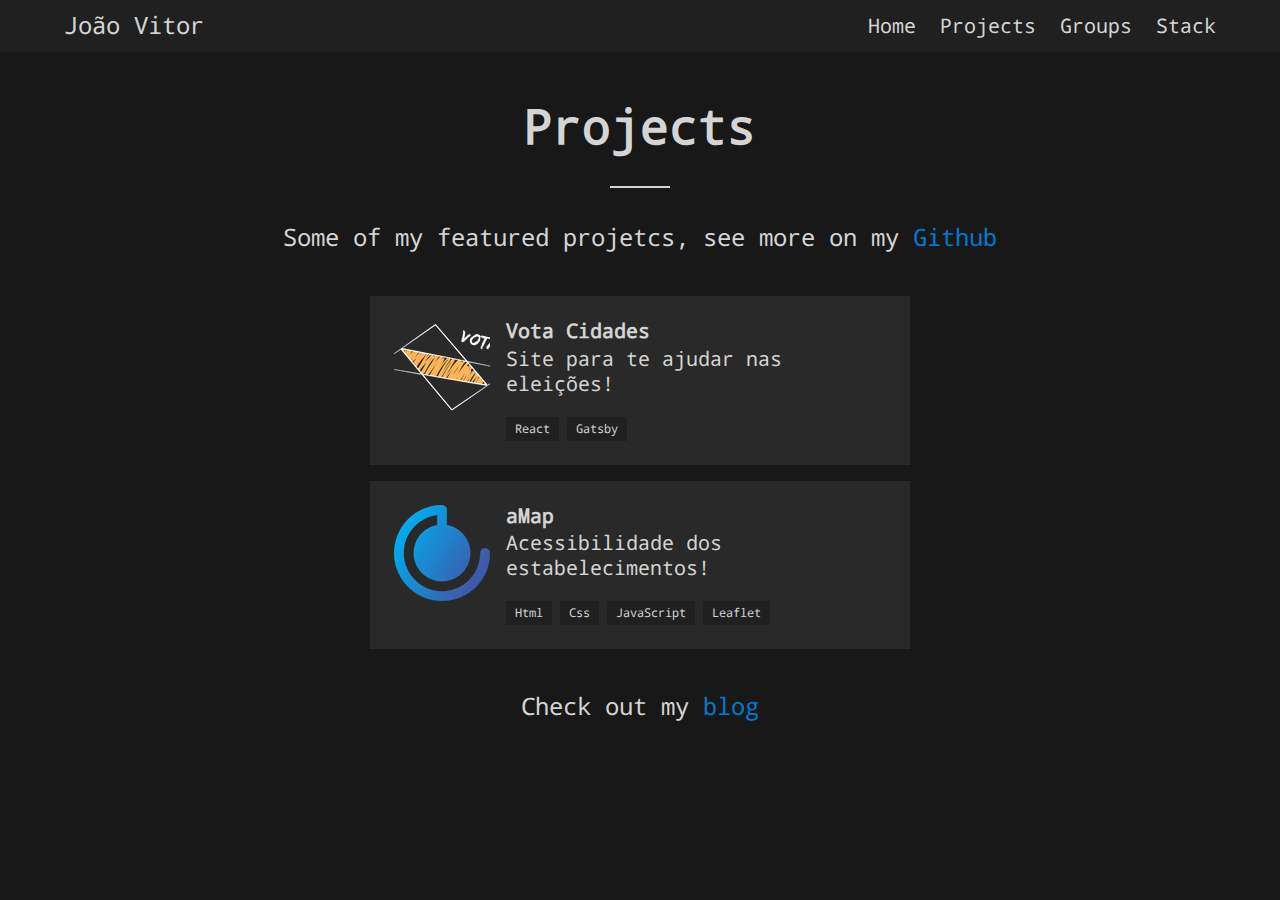
<file: projects/index.html>
<!DOCTYPE html><html lang="en"><head><meta charSet="utf-8"/><meta http-equiv="x-ua-compatible" content="ie=edge"/><meta name="viewport" content="width=device-width, initial-scale=1, shrink-to-fit=no"/><style data-href="/1.9b66cb497123c78a6c7e.css">@font-face{font-family:Droid Sans Mono for Powerline;font-display:swap;src:url("/static/Droid Sans Mono for Powerline-a306541924149a48d9b1f4c8b1b9c446.otf") format("opentype")}@-webkit-keyframes spinAround{0%{-webkit-transform:rotate(0deg);transform:rotate(0deg)}to{-webkit-transform:rotate(359deg);transform:rotate(359deg)}}@keyframes spinAround{0%{-webkit-transform:rotate(0deg);transform:rotate(0deg)}to{-webkit-transform:rotate(359deg);transform:rotate(359deg)}}.is-unselectable{-webkit-touch-callout:none;-webkit-user-select:none;-moz-user-select:none;-ms-user-select:none;user-select:none}.navbar-link:not(.is-arrowless):after{border:3px solid transparent;border-radius:2px;border-right:0;border-top:0;content:" ";display:block;height:.625em;margin-top:-.4375em;pointer-events:none;position:absolute;top:50%;-webkit-transform:rotate(-45deg);transform:rotate(-45deg);-webkit-transform-origin:center;transform-origin:center;width:.625em}.content:not(:last-child),.subtitle:not(:last-child),.title:not(:last-child){margin-bottom:1.5rem}.image.is-1by1 img,.image.is-1by2 img,.image.is-1by3 img,.image.is-2by1 img,.image.is-2by3 img,.image.is-3by1 img,.image.is-3by2 img,.image.is-3by4 img,.image.is-3by5 img,.image.is-4by3 img,.image.is-4by5 img,.image.is-5by3 img,.image.is-5by4 img,.image.is-9by16 img,.image.is-16by9 img,.image.is-square img,.is-overlay{bottom:0;left:0;position:absolute;right:0;top:0}/*! minireset.css v0.0.3 | MIT License | github.com/jgthms/minireset.css */blockquote,body,dd,dl,dt,fieldset,figure,h1,h2,h3,h4,h5,h6,hr,html,iframe,legend,li,ol,p,pre,textarea,ul{margin:0;padding:0}h1,h2,h3,h4,h5,h6{font-size:100%;font-weight:400}ul{list-style:none}button,input,select,textarea{margin:0}html{box-sizing:border-box}*,:after,:before{box-sizing:inherit}audio,img,video{height:auto;max-width:100%}iframe{border:0}table{border-collapse:collapse;border-spacing:0}td,th{padding:0;text-align:left}html{background-color:#181818;font-size:16px;-moz-osx-font-smoothing:grayscale;-webkit-font-smoothing:antialiased;min-width:300px;overflow-x:hidden;overflow-y:scroll;text-rendering:optimizeLegibility;-webkit-text-size-adjust:100%;-ms-text-size-adjust:100%;text-size-adjust:100%}article,aside,figure,footer,header,hgroup,section{display:block}body,button,input,select,textarea{font-family:Droid Sans Mono for Powerline}code,pre{-moz-osx-font-smoothing:auto;-webkit-font-smoothing:auto;font-family:monospace}body{color:#d4d4d4;font-size:1rem;font-weight:400;line-height:1.5}a{color:#007acc;cursor:pointer;text-decoration:none}a strong{color:currentColor}a:hover{color:#569cd6}code{color:#ff3860;font-size:.875em;font-weight:400;padding:.25em .5em}code,hr{background-color:#d4d4d4}hr{border:none;display:block;height:2px;margin:1.5rem 0}img{height:auto;max-width:100%}input[type=checkbox],input[type=radio]{vertical-align:baseline}small{font-size:.875em}span{font-style:inherit;font-weight:inherit}strong{color:#363636;font-weight:700}pre{-webkit-overflow-scrolling:touch;background-color:#d4d4d4;color:#d4d4d4;font-size:.875em;overflow-x:auto;padding:1.25rem 1.5rem;white-space:pre;word-wrap:normal}pre code{background-color:transparent;color:currentColor;font-size:1em;padding:0}table td,table th{text-align:left;vertical-align:top}table th{color:#363636}.is-clearfix:after{clear:both;content:" ";display:table}.is-pulled-left{float:left!important}.is-pulled-right{float:right!important}.is-clipped{overflow:hidden!important}.is-size-1{font-size:3rem!important}.is-size-2{font-size:2.5rem!important}.is-size-3{font-size:2rem!important}.is-size-4{font-size:1.5rem!important}.is-size-5{font-size:1.25rem!important}.is-size-6{font-size:1rem!important}.is-size-7{font-size:.75rem!important}@media screen and (max-width:768px){.is-size-1-mobile{font-size:3rem!important}.is-size-2-mobile{font-size:2.5rem!important}.is-size-3-mobile{font-size:2rem!important}.is-size-4-mobile{font-size:1.5rem!important}.is-size-5-mobile{font-size:1.25rem!important}.is-size-6-mobile{font-size:1rem!important}.is-size-7-mobile{font-size:.75rem!important}}@media print,screen and (min-width:769px){.is-size-1-tablet{font-size:3rem!important}.is-size-2-tablet{font-size:2.5rem!important}.is-size-3-tablet{font-size:2rem!important}.is-size-4-tablet{font-size:1.5rem!important}.is-size-5-tablet{font-size:1.25rem!important}.is-size-6-tablet{font-size:1rem!important}.is-size-7-tablet{font-size:.75rem!important}}@media screen and (max-width:1087px){.is-size-1-touch{font-size:3rem!important}.is-size-2-touch{font-size:2.5rem!important}.is-size-3-touch{font-size:2rem!important}.is-size-4-touch{font-size:1.5rem!important}.is-size-5-touch{font-size:1.25rem!important}.is-size-6-touch{font-size:1rem!important}.is-size-7-touch{font-size:.75rem!important}}@media screen and (min-width:1088px){.is-size-1-desktop{font-size:3rem!important}.is-size-2-desktop{font-size:2.5rem!important}.is-size-3-desktop{font-size:2rem!important}.is-size-4-desktop{font-size:1.5rem!important}.is-size-5-desktop{font-size:1.25rem!important}.is-size-6-desktop{font-size:1rem!important}.is-size-7-desktop{font-size:.75rem!important}}@media screen and (min-width:1280px){.is-size-1-widescreen{font-size:3rem!important}.is-size-2-widescreen{font-size:2.5rem!important}.is-size-3-widescreen{font-size:2rem!important}.is-size-4-widescreen{font-size:1.5rem!important}.is-size-5-widescreen{font-size:1.25rem!important}.is-size-6-widescreen{font-size:1rem!important}.is-size-7-widescreen{font-size:.75rem!important}}@media screen and (min-width:1472px){.is-size-1-fullhd{font-size:3rem!important}.is-size-2-fullhd{font-size:2.5rem!important}.is-size-3-fullhd{font-size:2rem!important}.is-size-4-fullhd{font-size:1.5rem!important}.is-size-5-fullhd{font-size:1.25rem!important}.is-size-6-fullhd{font-size:1rem!important}.is-size-7-fullhd{font-size:.75rem!important}}.has-text-centered{text-align:center!important}.has-text-justified{text-align:justify!important}.has-text-left{text-align:left!important}.has-text-right{text-align:right!important}@media screen and (max-width:768px){.has-text-centered-mobile{text-align:center!important}}@media print,screen and (min-width:769px){.has-text-centered-tablet{text-align:center!important}}@media screen and (min-width:769px) and (max-width:1087px){.has-text-centered-tablet-only{text-align:center!important}}@media screen and (max-width:1087px){.has-text-centered-touch{text-align:center!important}}@media screen and (min-width:1088px){.has-text-centered-desktop{text-align:center!important}}@media screen and (min-width:1088px) and (max-width:1279px){.has-text-centered-desktop-only{text-align:center!important}}@media screen and (min-width:1280px){.has-text-centered-widescreen{text-align:center!important}}@media screen and (min-width:1280px) and (max-width:1471px){.has-text-centered-widescreen-only{text-align:center!important}}@media screen and (min-width:1472px){.has-text-centered-fullhd{text-align:center!important}}@media screen and (max-width:768px){.has-text-justified-mobile{text-align:justify!important}}@media print,screen and (min-width:769px){.has-text-justified-tablet{text-align:justify!important}}@media screen and (min-width:769px) and (max-width:1087px){.has-text-justified-tablet-only{text-align:justify!important}}@media screen and (max-width:1087px){.has-text-justified-touch{text-align:justify!important}}@media screen and (min-width:1088px){.has-text-justified-desktop{text-align:justify!important}}@media screen and (min-width:1088px) and (max-width:1279px){.has-text-justified-desktop-only{text-align:justify!important}}@media screen and (min-width:1280px){.has-text-justified-widescreen{text-align:justify!important}}@media screen and (min-width:1280px) and (max-width:1471px){.has-text-justified-widescreen-only{text-align:justify!important}}@media screen and (min-width:1472px){.has-text-justified-fullhd{text-align:justify!important}}@media screen and (max-width:768px){.has-text-left-mobile{text-align:left!important}}@media print,screen and (min-width:769px){.has-text-left-tablet{text-align:left!important}}@media screen and (min-width:769px) and (max-width:1087px){.has-text-left-tablet-only{text-align:left!important}}@media screen and (max-width:1087px){.has-text-left-touch{text-align:left!important}}@media screen and (min-width:1088px){.has-text-left-desktop{text-align:left!important}}@media screen and (min-width:1088px) and (max-width:1279px){.has-text-left-desktop-only{text-align:left!important}}@media screen and (min-width:1280px){.has-text-left-widescreen{text-align:left!important}}@media screen and (min-width:1280px) and (max-width:1471px){.has-text-left-widescreen-only{text-align:left!important}}@media screen and (min-width:1472px){.has-text-left-fullhd{text-align:left!important}}@media screen and (max-width:768px){.has-text-right-mobile{text-align:right!important}}@media print,screen and (min-width:769px){.has-text-right-tablet{text-align:right!important}}@media screen and (min-width:769px) and (max-width:1087px){.has-text-right-tablet-only{text-align:right!important}}@media screen and (max-width:1087px){.has-text-right-touch{text-align:right!important}}@media screen and (min-width:1088px){.has-text-right-desktop{text-align:right!important}}@media screen and (min-width:1088px) and (max-width:1279px){.has-text-right-desktop-only{text-align:right!important}}@media screen and (min-width:1280px){.has-text-right-widescreen{text-align:right!important}}@media screen and (min-width:1280px) and (max-width:1471px){.has-text-right-widescreen-only{text-align:right!important}}@media screen and (min-width:1472px){.has-text-right-fullhd{text-align:right!important}}.is-capitalized{text-transform:capitalize!important}.is-lowercase{text-transform:lowercase!important}.is-uppercase{text-transform:uppercase!important}.is-italic{font-style:italic!important}.has-text-white{color:#fff!important}a.has-text-white:focus,a.has-text-white:hover{color:#e6e6e6!important}.has-background-white{background-color:#fff!important}.has-text-black{color:#0a0a0a!important}a.has-text-black:focus,a.has-text-black:hover{color:#000!important}.has-background-black{background-color:#0a0a0a!important}.has-text-light{color:#d4d4d4!important}a.has-text-light:focus,a.has-text-light:hover{color:#bbb!important}.has-background-light{background-color:#d4d4d4!important}.has-text-dark{color:#363636!important}a.has-text-dark:focus,a.has-text-dark:hover{color:#1c1c1c!important}.has-background-dark{background-color:#363636!important}.has-text-primary{color:#00d1b2!important}a.has-text-primary:focus,a.has-text-primary:hover{color:#009e86!important}.has-background-primary{background-color:#00d1b2!important}.has-text-link{color:#007acc!important}a.has-text-link:focus,a.has-text-link:hover{color:#005c99!important}.has-background-link{background-color:#007acc!important}.has-text-info{color:#209cee!important}a.has-text-info:focus,a.has-text-info:hover{color:#0f81cc!important}.has-background-info{background-color:#209cee!important}.has-text-success{color:#23d160!important}a.has-text-success:focus,a.has-text-success:hover{color:#1ca64c!important}.has-background-success{background-color:#23d160!important}.has-text-warning{color:#ce9178!important}a.has-text-warning:focus,a.has-text-warning:hover{color:#c07353!important}.has-background-warning{background-color:#ce9178!important}.has-text-danger{color:#ff3860!important}a.has-text-danger:focus,a.has-text-danger:hover{color:#ff0537!important}.has-background-danger{background-color:#ff3860!important}.has-text-black-bis{color:#121212!important}.has-background-black-bis{background-color:#121212!important}.has-text-black-ter{color:#242424!important}.has-background-black-ter{background-color:#242424!important}.has-text-grey-darker{color:#363636!important}.has-background-grey-darker{background-color:#363636!important}.has-text-grey-dark{color:#4a4a4a!important}.has-background-grey-dark{background-color:#4a4a4a!important}.has-text-grey{color:#7a7a7a!important}.has-background-grey{background-color:#7a7a7a!important}.has-text-grey-light{color:#b5b5b5!important}.has-background-grey-light{background-color:#b5b5b5!important}.has-text-grey-lighter{color:#dbdbdb!important}.has-background-grey-lighter{background-color:#dbdbdb!important}.has-text-white-ter{color:#d4d4d4!important}.has-background-white-ter{background-color:#d4d4d4!important}.has-text-white-bis{color:#fafafa!important}.has-background-white-bis{background-color:#fafafa!important}.has-text-weight-light{font-weight:300!important}.has-text-weight-normal{font-weight:400!important}.has-text-weight-semibold{font-weight:600!important}.has-text-weight-bold{font-weight:700!important}.is-block{display:block!important}@media screen and (max-width:768px){.is-block-mobile{display:block!important}}@media print,screen and (min-width:769px){.is-block-tablet{display:block!important}}@media screen and (min-width:769px) and (max-width:1087px){.is-block-tablet-only{display:block!important}}@media screen and (max-width:1087px){.is-block-touch{display:block!important}}@media screen and (min-width:1088px){.is-block-desktop{display:block!important}}@media screen and (min-width:1088px) and (max-width:1279px){.is-block-desktop-only{display:block!important}}@media screen and (min-width:1280px){.is-block-widescreen{display:block!important}}@media screen and (min-width:1280px) and (max-width:1471px){.is-block-widescreen-only{display:block!important}}@media screen and (min-width:1472px){.is-block-fullhd{display:block!important}}.is-flex{display:flex!important}@media screen and (max-width:768px){.is-flex-mobile{display:flex!important}}@media print,screen and (min-width:769px){.is-flex-tablet{display:flex!important}}@media screen and (min-width:769px) and (max-width:1087px){.is-flex-tablet-only{display:flex!important}}@media screen and (max-width:1087px){.is-flex-touch{display:flex!important}}@media screen and (min-width:1088px){.is-flex-desktop{display:flex!important}}@media screen and (min-width:1088px) and (max-width:1279px){.is-flex-desktop-only{display:flex!important}}@media screen and (min-width:1280px){.is-flex-widescreen{display:flex!important}}@media screen and (min-width:1280px) and (max-width:1471px){.is-flex-widescreen-only{display:flex!important}}@media screen and (min-width:1472px){.is-flex-fullhd{display:flex!important}}.is-inline{display:inline!important}@media screen and (max-width:768px){.is-inline-mobile{display:inline!important}}@media print,screen and (min-width:769px){.is-inline-tablet{display:inline!important}}@media screen and (min-width:769px) and (max-width:1087px){.is-inline-tablet-only{display:inline!important}}@media screen and (max-width:1087px){.is-inline-touch{display:inline!important}}@media screen and (min-width:1088px){.is-inline-desktop{display:inline!important}}@media screen and (min-width:1088px) and (max-width:1279px){.is-inline-desktop-only{display:inline!important}}@media screen and (min-width:1280px){.is-inline-widescreen{display:inline!important}}@media screen and (min-width:1280px) and (max-width:1471px){.is-inline-widescreen-only{display:inline!important}}@media screen and (min-width:1472px){.is-inline-fullhd{display:inline!important}}.is-inline-block{display:inline-block!important}@media screen and (max-width:768px){.is-inline-block-mobile{display:inline-block!important}}@media print,screen and (min-width:769px){.is-inline-block-tablet{display:inline-block!important}}@media screen and (min-width:769px) and (max-width:1087px){.is-inline-block-tablet-only{display:inline-block!important}}@media screen and (max-width:1087px){.is-inline-block-touch{display:inline-block!important}}@media screen and (min-width:1088px){.is-inline-block-desktop{display:inline-block!important}}@media screen and (min-width:1088px) and (max-width:1279px){.is-inline-block-desktop-only{display:inline-block!important}}@media screen and (min-width:1280px){.is-inline-block-widescreen{display:inline-block!important}}@media screen and (min-width:1280px) and (max-width:1471px){.is-inline-block-widescreen-only{display:inline-block!important}}@media screen and (min-width:1472px){.is-inline-block-fullhd{display:inline-block!important}}.is-inline-flex{display:inline-flex!important}@media screen and (max-width:768px){.is-inline-flex-mobile{display:inline-flex!important}}@media print,screen and (min-width:769px){.is-inline-flex-tablet{display:inline-flex!important}}@media screen and (min-width:769px) and (max-width:1087px){.is-inline-flex-tablet-only{display:inline-flex!important}}@media screen and (max-width:1087px){.is-inline-flex-touch{display:inline-flex!important}}@media screen and (min-width:1088px){.is-inline-flex-desktop{display:inline-flex!important}}@media screen and (min-width:1088px) and (max-width:1279px){.is-inline-flex-desktop-only{display:inline-flex!important}}@media screen and (min-width:1280px){.is-inline-flex-widescreen{display:inline-flex!important}}@media screen and (min-width:1280px) and (max-width:1471px){.is-inline-flex-widescreen-only{display:inline-flex!important}}@media screen and (min-width:1472px){.is-inline-flex-fullhd{display:inline-flex!important}}.is-hidden{display:none!important}.is-sr-only{border:none!important;clip:rect(0,0,0,0)!important;height:.01em!important;overflow:hidden!important;padding:0!important;position:absolute!important;white-space:nowrap!important;width:.01em!important}@media screen and (max-width:768px){.is-hidden-mobile{display:none!important}}@media print,screen and (min-width:769px){.is-hidden-tablet{display:none!important}}@media screen and (min-width:769px) and (max-width:1087px){.is-hidden-tablet-only{display:none!important}}@media screen and (max-width:1087px){.is-hidden-touch{display:none!important}}@media screen and (min-width:1088px){.is-hidden-desktop{display:none!important}}@media screen and (min-width:1088px) and (max-width:1279px){.is-hidden-desktop-only{display:none!important}}@media screen and (min-width:1280px){.is-hidden-widescreen{display:none!important}}@media screen and (min-width:1280px) and (max-width:1471px){.is-hidden-widescreen-only{display:none!important}}@media screen and (min-width:1472px){.is-hidden-fullhd{display:none!important}}.is-invisible{visibility:hidden!important}@media screen and (max-width:768px){.is-invisible-mobile{visibility:hidden!important}}@media print,screen and (min-width:769px){.is-invisible-tablet{visibility:hidden!important}}@media screen and (min-width:769px) and (max-width:1087px){.is-invisible-tablet-only{visibility:hidden!important}}@media screen and (max-width:1087px){.is-invisible-touch{visibility:hidden!important}}@media screen and (min-width:1088px){.is-invisible-desktop{visibility:hidden!important}}@media screen and (min-width:1088px) and (max-width:1279px){.is-invisible-desktop-only{visibility:hidden!important}}@media screen and (min-width:1280px){.is-invisible-widescreen{visibility:hidden!important}}@media screen and (min-width:1280px) and (max-width:1471px){.is-invisible-widescreen-only{visibility:hidden!important}}@media screen and (min-width:1472px){.is-invisible-fullhd{visibility:hidden!important}}.is-marginless{margin:0!important}.is-paddingless{padding:0!important}.is-radiusless{border-radius:0!important}.is-shadowless{box-shadow:none!important}.container{margin:0 auto;position:relative}@media screen and (min-width:1088px){.container{max-width:960px;width:960px}.container.is-fluid{margin-left:64px;margin-right:64px;max-width:none;width:auto}}@media screen and (max-width:1279px){.container.is-widescreen{max-width:1152px;width:auto}}@media screen and (max-width:1471px){.container.is-fullhd{max-width:1344px;width:auto}}@media screen and (min-width:1280px){.container{max-width:1152px;width:1152px}}@media screen and (min-width:1472px){.container{max-width:1344px;width:1344px}}.content li+li{margin-top:.25em}.content blockquote:not(:last-child),.content dl:not(:last-child),.content ol:not(:last-child),.content p:not(:last-child),.content pre:not(:last-child),.content table:not(:last-child),.content ul:not(:last-child){margin-bottom:1em}.content h1,.content h2,.content h3,.content h4,.content h5,.content h6{color:#363636;font-weight:600;line-height:1.125}.content h1{font-size:2em;margin-bottom:.5em}.content h1:not(:first-child){margin-top:1em}.content h2{font-size:1.75em;margin-bottom:.5714em}.content h2:not(:first-child){margin-top:1.1428em}.content h3{font-size:1.5em;margin-bottom:.6666em}.content h3:not(:first-child){margin-top:1.3333em}.content h4{font-size:1.25em;margin-bottom:.8em}.content h5{font-size:1.125em;margin-bottom:.8888em}.content h6{font-size:1em;margin-bottom:1em}.content blockquote{background-color:#d4d4d4;border-left:5px solid #dbdbdb;padding:1.25em 1.5em}.content ol{list-style-position:outside;margin-left:2em;margin-top:1em}.content ol:not([type]){list-style-type:decimal}.content ol:not([type]).is-lower-alpha{list-style-type:lower-alpha}.content ol:not([type]).is-lower-roman{list-style-type:lower-roman}.content ol:not([type]).is-upper-alpha{list-style-type:upper-alpha}.content ol:not([type]).is-upper-roman{list-style-type:upper-roman}.content ul{list-style:disc outside;margin-left:2em;margin-top:1em}.content ul ul{list-style-type:circle;margin-top:.5em}.content ul ul ul{list-style-type:square}.content dd{margin-left:2em}.content figure{margin-left:2em;margin-right:2em;text-align:center}.content figure:not(:first-child){margin-top:2em}.content figure:not(:last-child){margin-bottom:2em}.content figure img{display:inline-block}.content figure figcaption{font-style:italic}.content pre{-webkit-overflow-scrolling:touch;overflow-x:auto;padding:1.25em 1.5em;white-space:pre;word-wrap:normal}.content sub,.content sup{font-size:75%}.content table{width:100%}.content table td,.content table th{border:solid #dbdbdb;border-width:0 0 1px;padding:.5em .75em;vertical-align:top}.content table th{color:#363636;text-align:left}.content table thead td,.content table thead th{border-width:0 0 2px;color:#363636}.content table tfoot td,.content table tfoot th{border-width:2px 0 0;color:#363636}.content table tbody tr:last-child td,.content table tbody tr:last-child th{border-bottom-width:0}.content.is-small{font-size:.75rem}.content.is-medium{font-size:1.25rem}.content.is-large{font-size:1.5rem}.icon{align-items:center;display:inline-flex;justify-content:center;height:1.5rem;width:1.5rem}.icon.is-small{height:1rem;width:1rem}.icon.is-medium{height:2rem;width:2rem}.icon.is-large{height:3rem;width:3rem}.image{display:block;position:relative}.image img{display:block;height:auto;width:100%}.image img.is-rounded{border-radius:290486px}.image.is-1by1 img,.image.is-1by2 img,.image.is-1by3 img,.image.is-2by1 img,.image.is-2by3 img,.image.is-3by1 img,.image.is-3by2 img,.image.is-3by4 img,.image.is-3by5 img,.image.is-4by3 img,.image.is-4by5 img,.image.is-5by3 img,.image.is-5by4 img,.image.is-9by16 img,.image.is-16by9 img,.image.is-square img{height:100%;width:100%}.image.is-1by1,.image.is-square{padding-top:100%}.image.is-5by4{padding-top:80%}.image.is-4by3{padding-top:75%}.image.is-3by2{padding-top:66.6666%}.image.is-5by3{padding-top:60%}.image.is-16by9{padding-top:56.25%}.image.is-2by1{padding-top:50%}.image.is-3by1{padding-top:33.3333%}.image.is-4by5{padding-top:125%}.image.is-3by4{padding-top:133.3333%}.image.is-2by3{padding-top:150%}.image.is-3by5{padding-top:166.6666%}.image.is-9by16{padding-top:177.7777%}.image.is-1by2{padding-top:200%}.image.is-1by3{padding-top:300%}.image.is-16x16{height:16px;width:16px}.image.is-24x24{height:24px;width:24px}.image.is-32x32{height:32px;width:32px}.image.is-48x48{height:48px;width:48px}.image.is-64x64{height:64px;width:64px}.image.is-96x96{height:96px;width:96px}.image.is-128x128{height:128px;width:128px}.subtitle,.title{word-break:break-word}.subtitle em,.subtitle span,.title em,.title span{font-weight:inherit}.subtitle sub,.subtitle sup,.title sub,.title sup{font-size:.75em}.subtitle .tag,.title .tag{vertical-align:middle}.title{color:#363636;font-size:2rem;font-weight:600;line-height:1.125}.title strong{color:inherit;font-weight:inherit}.title+.highlight{margin-top:-.75rem}.title:not(.is-spaced)+.subtitle{margin-top:-1.25rem}.title.is-1{font-size:3rem}.title.is-2{font-size:2.5rem}.title.is-3{font-size:2rem}.title.is-4{font-size:1.5rem}.title.is-5{font-size:1.25rem}.title.is-6{font-size:1rem}.title.is-7{font-size:.75rem}.subtitle{color:#4a4a4a;font-size:1.25rem;font-weight:400;line-height:1.25}.subtitle strong{color:#363636;font-weight:600}.subtitle:not(.is-spaced)+.title{margin-top:-1.25rem}.subtitle.is-1{font-size:3rem}.subtitle.is-2{font-size:2.5rem}.subtitle.is-3{font-size:2rem}.subtitle.is-4{font-size:1.5rem}.subtitle.is-5{font-size:1.25rem}.subtitle.is-6{font-size:1rem}.subtitle.is-7{font-size:.75rem}.tags{align-items:center;display:flex;flex-wrap:wrap;justify-content:flex-start}.tags .tag{margin-bottom:.5rem}.tags .tag:not(:last-child){margin-right:.5rem}.tags:last-child{margin-bottom:-.5rem}.tags:not(:last-child){margin-bottom:1rem}.tags.has-addons .tag{margin-right:0}.tags.has-addons .tag:not(:first-child){border-bottom-left-radius:0;border-top-left-radius:0}.tags.has-addons .tag:not(:last-child){border-bottom-right-radius:0;border-top-right-radius:0}.tags.is-centered{justify-content:center}.tags.is-centered .tag{margin-right:.25rem;margin-left:.25rem}.tags.is-right{justify-content:flex-end}.tags.is-right .tag:not(:first-child){margin-left:.5rem}.tags.is-right .tag:not(:last-child){margin-right:0}.tag:not(body){align-items:center;background-color:#202021;border-radius:0;color:#d4d4d4;display:inline-flex;font-size:.75rem;height:2em;justify-content:center;line-height:1.5;padding-left:.75em;padding-right:.75em;white-space:nowrap}.tag:not(body) .delete{margin-left:.25rem;margin-right:-.375rem}.tag:not(body).is-white{background-color:#fff;color:#0a0a0a}.tag:not(body).is-black{background-color:#0a0a0a;color:#fff}.tag:not(body).is-light{background-color:#d4d4d4;color:#363636}.tag:not(body).is-dark{background-color:#363636;color:#d4d4d4}.tag:not(body).is-primary{background-color:#00d1b2;color:#fff}.tag:not(body).is-link{background-color:#007acc;color:#fff}.tag:not(body).is-info{background-color:#209cee;color:#fff}.tag:not(body).is-success{background-color:#23d160;color:#fff}.tag:not(body).is-warning{background-color:#ce9178;color:#fff}.tag:not(body).is-danger{background-color:#ff3860;color:#fff}.tag:not(body).is-medium{font-size:1rem}.tag:not(body).is-large{font-size:1.25rem}.tag:not(body) .icon:first-child:not(:last-child){margin-left:-.375em;margin-right:.1875em}.tag:not(body) .icon:last-child:not(:first-child){margin-left:.1875em;margin-right:-.375em}.tag:not(body) .icon:first-child:last-child{margin-left:-.375em;margin-right:-.375em}.tag:not(body).is-delete{margin-left:1px;padding:0;position:relative;width:2em}.tag:not(body).is-delete:after,.tag:not(body).is-delete:before{background-color:currentColor;content:"";display:block;left:50%;position:absolute;top:50%;-webkit-transform:translateX(-50%) translateY(-50%) rotate(45deg);transform:translateX(-50%) translateY(-50%) rotate(45deg);-webkit-transform-origin:center center;transform-origin:center center}.tag:not(body).is-delete:before{height:1px;width:50%}.tag:not(body).is-delete:after{height:50%;width:1px}.tag:not(body).is-delete:focus,.tag:not(body).is-delete:hover{background-color:#131314}.tag:not(body).is-delete:active{background-color:#070707}.tag:not(body).is-rounded{border-radius:290486px}a.tag:hover{text-decoration:underline}.section{padding:3rem 1.5rem}@media screen and (min-width:1088px){.section.is-medium{padding:9rem 1.5rem}.section.is-large{padding:18rem 1.5rem}}.navbar{background-color:#202021;min-height:3.25rem;position:relative;z-index:30}.navbar.is-white{background-color:#fff;color:#0a0a0a}.navbar.is-white .navbar-brand .navbar-link,.navbar.is-white .navbar-brand>.navbar-item{color:#0a0a0a}.navbar.is-white .navbar-brand .navbar-link.is-active,.navbar.is-white .navbar-brand .navbar-link:hover,.navbar.is-white .navbar-brand>a.navbar-item.is-active,.navbar.is-white .navbar-brand>a.navbar-item:hover{background-color:#f2f2f2;color:#0a0a0a}.navbar.is-white .navbar-brand .navbar-link:after{border-color:#0a0a0a}.navbar.is-white .navbar-burger{color:#0a0a0a}@media screen and (min-width:1088px){.navbar.is-white .navbar-end .navbar-link,.navbar.is-white .navbar-end>.navbar-item,.navbar.is-white .navbar-start .navbar-link,.navbar.is-white .navbar-start>.navbar-item{color:#0a0a0a}.navbar.is-white .navbar-end .navbar-link.is-active,.navbar.is-white .navbar-end .navbar-link:hover,.navbar.is-white .navbar-end>a.navbar-item.is-active,.navbar.is-white .navbar-end>a.navbar-item:hover,.navbar.is-white .navbar-start .navbar-link.is-active,.navbar.is-white .navbar-start .navbar-link:hover,.navbar.is-white .navbar-start>a.navbar-item.is-active,.navbar.is-white .navbar-start>a.navbar-item:hover{background-color:#f2f2f2;color:#0a0a0a}.navbar.is-white .navbar-end .navbar-link:after,.navbar.is-white .navbar-start .navbar-link:after{border-color:#0a0a0a}.navbar.is-white .navbar-item.has-dropdown.is-active .navbar-link,.navbar.is-white .navbar-item.has-dropdown:hover .navbar-link{background-color:#f2f2f2;color:#0a0a0a}.navbar.is-white .navbar-dropdown a.navbar-item.is-active{background-color:#fff;color:#0a0a0a}}.navbar.is-black{background-color:#0a0a0a;color:#fff}.navbar.is-black .navbar-brand .navbar-link,.navbar.is-black .navbar-brand>.navbar-item{color:#fff}.navbar.is-black .navbar-brand .navbar-link.is-active,.navbar.is-black .navbar-brand .navbar-link:hover,.navbar.is-black .navbar-brand>a.navbar-item.is-active,.navbar.is-black .navbar-brand>a.navbar-item:hover{background-color:#000;color:#fff}.navbar.is-black .navbar-brand .navbar-link:after{border-color:#fff}.navbar.is-black .navbar-burger{color:#fff}@media screen and (min-width:1088px){.navbar.is-black .navbar-end .navbar-link,.navbar.is-black .navbar-end>.navbar-item,.navbar.is-black .navbar-start .navbar-link,.navbar.is-black .navbar-start>.navbar-item{color:#fff}.navbar.is-black .navbar-end .navbar-link.is-active,.navbar.is-black .navbar-end .navbar-link:hover,.navbar.is-black .navbar-end>a.navbar-item.is-active,.navbar.is-black .navbar-end>a.navbar-item:hover,.navbar.is-black .navbar-start .navbar-link.is-active,.navbar.is-black .navbar-start .navbar-link:hover,.navbar.is-black .navbar-start>a.navbar-item.is-active,.navbar.is-black .navbar-start>a.navbar-item:hover{background-color:#000;color:#fff}.navbar.is-black .navbar-end .navbar-link:after,.navbar.is-black .navbar-start .navbar-link:after{border-color:#fff}.navbar.is-black .navbar-item.has-dropdown.is-active .navbar-link,.navbar.is-black .navbar-item.has-dropdown:hover .navbar-link{background-color:#000;color:#fff}.navbar.is-black .navbar-dropdown a.navbar-item.is-active{background-color:#0a0a0a;color:#fff}}.navbar.is-light{background-color:#d4d4d4;color:#363636}.navbar.is-light .navbar-brand .navbar-link,.navbar.is-light .navbar-brand>.navbar-item{color:#363636}.navbar.is-light .navbar-brand .navbar-link.is-active,.navbar.is-light .navbar-brand .navbar-link:hover,.navbar.is-light .navbar-brand>a.navbar-item.is-active,.navbar.is-light .navbar-brand>a.navbar-item:hover{background-color:#c7c7c7;color:#363636}.navbar.is-light .navbar-brand .navbar-link:after{border-color:#363636}.navbar.is-light .navbar-burger{color:#363636}@media screen and (min-width:1088px){.navbar.is-light .navbar-end .navbar-link,.navbar.is-light .navbar-end>.navbar-item,.navbar.is-light .navbar-start .navbar-link,.navbar.is-light .navbar-start>.navbar-item{color:#363636}.navbar.is-light .navbar-end .navbar-link.is-active,.navbar.is-light .navbar-end .navbar-link:hover,.navbar.is-light .navbar-end>a.navbar-item.is-active,.navbar.is-light .navbar-end>a.navbar-item:hover,.navbar.is-light .navbar-start .navbar-link.is-active,.navbar.is-light .navbar-start .navbar-link:hover,.navbar.is-light .navbar-start>a.navbar-item.is-active,.navbar.is-light .navbar-start>a.navbar-item:hover{background-color:#c7c7c7;color:#363636}.navbar.is-light .navbar-end .navbar-link:after,.navbar.is-light .navbar-start .navbar-link:after{border-color:#363636}.navbar.is-light .navbar-item.has-dropdown.is-active .navbar-link,.navbar.is-light .navbar-item.has-dropdown:hover .navbar-link{background-color:#c7c7c7;color:#363636}.navbar.is-light .navbar-dropdown a.navbar-item.is-active{background-color:#d4d4d4;color:#363636}}.navbar.is-dark{background-color:#363636;color:#d4d4d4}.navbar.is-dark .navbar-brand .navbar-link,.navbar.is-dark .navbar-brand>.navbar-item{color:#d4d4d4}.navbar.is-dark .navbar-brand .navbar-link.is-active,.navbar.is-dark .navbar-brand .navbar-link:hover,.navbar.is-dark .navbar-brand>a.navbar-item.is-active,.navbar.is-dark .navbar-brand>a.navbar-item:hover{background-color:#292929;color:#d4d4d4}.navbar.is-dark .navbar-brand .navbar-link:after{border-color:#d4d4d4}.navbar.is-dark .navbar-burger{color:#d4d4d4}@media screen and (min-width:1088px){.navbar.is-dark .navbar-end .navbar-link,.navbar.is-dark .navbar-end>.navbar-item,.navbar.is-dark .navbar-start .navbar-link,.navbar.is-dark .navbar-start>.navbar-item{color:#d4d4d4}.navbar.is-dark .navbar-end .navbar-link.is-active,.navbar.is-dark .navbar-end .navbar-link:hover,.navbar.is-dark .navbar-end>a.navbar-item.is-active,.navbar.is-dark .navbar-end>a.navbar-item:hover,.navbar.is-dark .navbar-start .navbar-link.is-active,.navbar.is-dark .navbar-start .navbar-link:hover,.navbar.is-dark .navbar-start>a.navbar-item.is-active,.navbar.is-dark .navbar-start>a.navbar-item:hover{background-color:#292929;color:#d4d4d4}.navbar.is-dark .navbar-end .navbar-link:after,.navbar.is-dark .navbar-start .navbar-link:after{border-color:#d4d4d4}.navbar.is-dark .navbar-item.has-dropdown.is-active .navbar-link,.navbar.is-dark .navbar-item.has-dropdown:hover .navbar-link{background-color:#292929;color:#d4d4d4}.navbar.is-dark .navbar-dropdown a.navbar-item.is-active{background-color:#363636;color:#d4d4d4}}.navbar.is-primary{background-color:#00d1b2;color:#fff}.navbar.is-primary .navbar-brand .navbar-link,.navbar.is-primary .navbar-brand>.navbar-item{color:#fff}.navbar.is-primary .navbar-brand .navbar-link.is-active,.navbar.is-primary .navbar-brand .navbar-link:hover,.navbar.is-primary .navbar-brand>a.navbar-item.is-active,.navbar.is-primary .navbar-brand>a.navbar-item:hover{background-color:#00b89c;color:#fff}.navbar.is-primary .navbar-brand .navbar-link:after{border-color:#fff}.navbar.is-primary .navbar-burger{color:#fff}@media screen and (min-width:1088px){.navbar.is-primary .navbar-end .navbar-link,.navbar.is-primary .navbar-end>.navbar-item,.navbar.is-primary .navbar-start .navbar-link,.navbar.is-primary .navbar-start>.navbar-item{color:#fff}.navbar.is-primary .navbar-end .navbar-link.is-active,.navbar.is-primary .navbar-end .navbar-link:hover,.navbar.is-primary .navbar-end>a.navbar-item.is-active,.navbar.is-primary .navbar-end>a.navbar-item:hover,.navbar.is-primary .navbar-start .navbar-link.is-active,.navbar.is-primary .navbar-start .navbar-link:hover,.navbar.is-primary .navbar-start>a.navbar-item.is-active,.navbar.is-primary .navbar-start>a.navbar-item:hover{background-color:#00b89c;color:#fff}.navbar.is-primary .navbar-end .navbar-link:after,.navbar.is-primary .navbar-start .navbar-link:after{border-color:#fff}.navbar.is-primary .navbar-item.has-dropdown.is-active .navbar-link,.navbar.is-primary .navbar-item.has-dropdown:hover .navbar-link{background-color:#00b89c;color:#fff}.navbar.is-primary .navbar-dropdown a.navbar-item.is-active{background-color:#00d1b2;color:#fff}}.navbar.is-link{background-color:#007acc;color:#fff}.navbar.is-link .navbar-brand .navbar-link,.navbar.is-link .navbar-brand>.navbar-item{color:#fff}.navbar.is-link .navbar-brand .navbar-link.is-active,.navbar.is-link .navbar-brand .navbar-link:hover,.navbar.is-link .navbar-brand>a.navbar-item.is-active,.navbar.is-link .navbar-brand>a.navbar-item:hover{background-color:#006bb3;color:#fff}.navbar.is-link .navbar-brand .navbar-link:after{border-color:#fff}.navbar.is-link .navbar-burger{color:#fff}@media screen and (min-width:1088px){.navbar.is-link .navbar-end .navbar-link,.navbar.is-link .navbar-end>.navbar-item,.navbar.is-link .navbar-start .navbar-link,.navbar.is-link .navbar-start>.navbar-item{color:#fff}.navbar.is-link .navbar-end .navbar-link.is-active,.navbar.is-link .navbar-end .navbar-link:hover,.navbar.is-link .navbar-end>a.navbar-item.is-active,.navbar.is-link .navbar-end>a.navbar-item:hover,.navbar.is-link .navbar-start .navbar-link.is-active,.navbar.is-link .navbar-start .navbar-link:hover,.navbar.is-link .navbar-start>a.navbar-item.is-active,.navbar.is-link .navbar-start>a.navbar-item:hover{background-color:#006bb3;color:#fff}.navbar.is-link .navbar-end .navbar-link:after,.navbar.is-link .navbar-start .navbar-link:after{border-color:#fff}.navbar.is-link .navbar-item.has-dropdown.is-active .navbar-link,.navbar.is-link .navbar-item.has-dropdown:hover .navbar-link{background-color:#006bb3;color:#fff}.navbar.is-link .navbar-dropdown a.navbar-item.is-active{background-color:#007acc;color:#fff}}.navbar.is-info{background-color:#209cee;color:#fff}.navbar.is-info .navbar-brand .navbar-link,.navbar.is-info .navbar-brand>.navbar-item{color:#fff}.navbar.is-info .navbar-brand .navbar-link.is-active,.navbar.is-info .navbar-brand .navbar-link:hover,.navbar.is-info .navbar-brand>a.navbar-item.is-active,.navbar.is-info .navbar-brand>a.navbar-item:hover{background-color:#118fe4;color:#fff}.navbar.is-info .navbar-brand .navbar-link:after{border-color:#fff}.navbar.is-info .navbar-burger{color:#fff}@media screen and (min-width:1088px){.navbar.is-info .navbar-end .navbar-link,.navbar.is-info .navbar-end>.navbar-item,.navbar.is-info .navbar-start .navbar-link,.navbar.is-info .navbar-start>.navbar-item{color:#fff}.navbar.is-info .navbar-end .navbar-link.is-active,.navbar.is-info .navbar-end .navbar-link:hover,.navbar.is-info .navbar-end>a.navbar-item.is-active,.navbar.is-info .navbar-end>a.navbar-item:hover,.navbar.is-info .navbar-start .navbar-link.is-active,.navbar.is-info .navbar-start .navbar-link:hover,.navbar.is-info .navbar-start>a.navbar-item.is-active,.navbar.is-info .navbar-start>a.navbar-item:hover{background-color:#118fe4;color:#fff}.navbar.is-info .navbar-end .navbar-link:after,.navbar.is-info .navbar-start .navbar-link:after{border-color:#fff}.navbar.is-info .navbar-item.has-dropdown.is-active .navbar-link,.navbar.is-info .navbar-item.has-dropdown:hover .navbar-link{background-color:#118fe4;color:#fff}.navbar.is-info .navbar-dropdown a.navbar-item.is-active{background-color:#209cee;color:#fff}}.navbar.is-success{background-color:#23d160;color:#fff}.navbar.is-success .navbar-brand .navbar-link,.navbar.is-success .navbar-brand>.navbar-item{color:#fff}.navbar.is-success .navbar-brand .navbar-link.is-active,.navbar.is-success .navbar-brand .navbar-link:hover,.navbar.is-success .navbar-brand>a.navbar-item.is-active,.navbar.is-success .navbar-brand>a.navbar-item:hover{background-color:#20bc56;color:#fff}.navbar.is-success .navbar-brand .navbar-link:after{border-color:#fff}.navbar.is-success .navbar-burger{color:#fff}@media screen and (min-width:1088px){.navbar.is-success .navbar-end .navbar-link,.navbar.is-success .navbar-end>.navbar-item,.navbar.is-success .navbar-start .navbar-link,.navbar.is-success .navbar-start>.navbar-item{color:#fff}.navbar.is-success .navbar-end .navbar-link.is-active,.navbar.is-success .navbar-end .navbar-link:hover,.navbar.is-success .navbar-end>a.navbar-item.is-active,.navbar.is-success .navbar-end>a.navbar-item:hover,.navbar.is-success .navbar-start .navbar-link.is-active,.navbar.is-success .navbar-start .navbar-link:hover,.navbar.is-success .navbar-start>a.navbar-item.is-active,.navbar.is-success .navbar-start>a.navbar-item:hover{background-color:#20bc56;color:#fff}.navbar.is-success .navbar-end .navbar-link:after,.navbar.is-success .navbar-start .navbar-link:after{border-color:#fff}.navbar.is-success .navbar-item.has-dropdown.is-active .navbar-link,.navbar.is-success .navbar-item.has-dropdown:hover .navbar-link{background-color:#20bc56;color:#fff}.navbar.is-success .navbar-dropdown a.navbar-item.is-active{background-color:#23d160;color:#fff}}.navbar.is-warning{background-color:#ce9178;color:#fff}.navbar.is-warning .navbar-brand .navbar-link,.navbar.is-warning .navbar-brand>.navbar-item{color:#fff}.navbar.is-warning .navbar-brand .navbar-link.is-active,.navbar.is-warning .navbar-brand .navbar-link:hover,.navbar.is-warning .navbar-brand>a.navbar-item.is-active,.navbar.is-warning .navbar-brand>a.navbar-item:hover{background-color:#c78265;color:#fff}.navbar.is-warning .navbar-brand .navbar-link:after{border-color:#fff}.navbar.is-warning .navbar-burger{color:#fff}@media screen and (min-width:1088px){.navbar.is-warning .navbar-end .navbar-link,.navbar.is-warning .navbar-end>.navbar-item,.navbar.is-warning .navbar-start .navbar-link,.navbar.is-warning .navbar-start>.navbar-item{color:#fff}.navbar.is-warning .navbar-end .navbar-link.is-active,.navbar.is-warning .navbar-end .navbar-link:hover,.navbar.is-warning .navbar-end>a.navbar-item.is-active,.navbar.is-warning .navbar-end>a.navbar-item:hover,.navbar.is-warning .navbar-start .navbar-link.is-active,.navbar.is-warning .navbar-start .navbar-link:hover,.navbar.is-warning .navbar-start>a.navbar-item.is-active,.navbar.is-warning .navbar-start>a.navbar-item:hover{background-color:#c78265;color:#fff}.navbar.is-warning .navbar-end .navbar-link:after,.navbar.is-warning .navbar-start .navbar-link:after{border-color:#fff}.navbar.is-warning .navbar-item.has-dropdown.is-active .navbar-link,.navbar.is-warning .navbar-item.has-dropdown:hover .navbar-link{background-color:#c78265;color:#fff}.navbar.is-warning .navbar-dropdown a.navbar-item.is-active{background-color:#ce9178;color:#fff}}.navbar.is-danger{background-color:#ff3860;color:#fff}.navbar.is-danger .navbar-brand .navbar-link,.navbar.is-danger .navbar-brand>.navbar-item{color:#fff}.navbar.is-danger .navbar-brand .navbar-link.is-active,.navbar.is-danger .navbar-brand .navbar-link:hover,.navbar.is-danger .navbar-brand>a.navbar-item.is-active,.navbar.is-danger .navbar-brand>a.navbar-item:hover{background-color:#ff1f4b;color:#fff}.navbar.is-danger .navbar-brand .navbar-link:after{border-color:#fff}.navbar.is-danger .navbar-burger{color:#fff}@media screen and (min-width:1088px){.navbar.is-danger .navbar-end .navbar-link,.navbar.is-danger .navbar-end>.navbar-item,.navbar.is-danger .navbar-start .navbar-link,.navbar.is-danger .navbar-start>.navbar-item{color:#fff}.navbar.is-danger .navbar-end .navbar-link.is-active,.navbar.is-danger .navbar-end .navbar-link:hover,.navbar.is-danger .navbar-end>a.navbar-item.is-active,.navbar.is-danger .navbar-end>a.navbar-item:hover,.navbar.is-danger .navbar-start .navbar-link.is-active,.navbar.is-danger .navbar-start .navbar-link:hover,.navbar.is-danger .navbar-start>a.navbar-item.is-active,.navbar.is-danger .navbar-start>a.navbar-item:hover{background-color:#ff1f4b;color:#fff}.navbar.is-danger .navbar-end .navbar-link:after,.navbar.is-danger .navbar-start .navbar-link:after{border-color:#fff}.navbar.is-danger .navbar-item.has-dropdown.is-active .navbar-link,.navbar.is-danger .navbar-item.has-dropdown:hover .navbar-link{background-color:#ff1f4b;color:#fff}.navbar.is-danger .navbar-dropdown a.navbar-item.is-active{background-color:#ff3860;color:#fff}}.navbar>.container{align-items:stretch;display:flex;min-height:3.25rem;width:100%}.navbar.has-shadow{box-shadow:0 2px 0 0 #d4d4d4}.navbar.is-fixed-bottom,.navbar.is-fixed-top{left:0;position:fixed;right:0;z-index:30}.navbar.is-fixed-bottom{bottom:0}.navbar.is-fixed-bottom.has-shadow{box-shadow:0 -2px 0 0 #d4d4d4}.navbar.is-fixed-top{top:0}body.has-navbar-fixed-top,html.has-navbar-fixed-top{padding-top:3.25rem}body.has-navbar-fixed-bottom,html.has-navbar-fixed-bottom{padding-bottom:3.25rem}.navbar-brand,.navbar-tabs{align-items:stretch;display:flex;flex-shrink:0;min-height:3.25rem}.navbar-brand a.navbar-item:hover{background-color:transparent}.navbar-tabs{-webkit-overflow-scrolling:touch;max-width:100vw;overflow-x:auto;overflow-y:hidden}.navbar-burger{color:#d4d4d4;cursor:pointer;display:block;height:3.25rem;position:relative;width:3.25rem;margin-left:auto}.navbar-burger span{background-color:currentColor;display:block;height:1px;left:calc(50% - 8px);position:absolute;-webkit-transform-origin:center;transform-origin:center;transition-duration:86ms;transition-property:background-color,opacity,-webkit-transform;transition-property:background-color,opacity,transform;transition-property:background-color,opacity,transform,-webkit-transform;transition-timing-function:ease-out;width:16px}.navbar-burger span:first-child{top:calc(50% - 6px)}.navbar-burger span:nth-child(2){top:calc(50% - 1px)}.navbar-burger span:nth-child(3){top:calc(50% + 4px)}.navbar-burger:hover{background-color:rgba(0,0,0,.05)}.navbar-burger.is-active span:first-child{-webkit-transform:translateY(5px) rotate(45deg);transform:translateY(5px) rotate(45deg)}.navbar-burger.is-active span:nth-child(2){opacity:0}.navbar-burger.is-active span:nth-child(3){-webkit-transform:translateY(-5px) rotate(-45deg);transform:translateY(-5px) rotate(-45deg)}.navbar-menu{display:none}.navbar-item,.navbar-link{color:#d4d4d4;display:block;line-height:1.5;padding:.5rem .75rem;position:relative}.navbar-item .icon:only-child,.navbar-link .icon:only-child{margin-left:-.25rem;margin-right:-.25rem}.navbar-link,a.navbar-item{cursor:pointer}.navbar-link.is-active,.navbar-link:hover,a.navbar-item.is-active,a.navbar-item:hover{background-color:#292929;color:#d4d4d4}.navbar-item{display:block;flex-grow:0;flex-shrink:0}.navbar-item img{max-height:1.75rem}.navbar-item.has-dropdown{padding:0}.navbar-item.is-expanded{flex-grow:1;flex-shrink:1}.navbar-item.is-tab{border-bottom:1px solid transparent;min-height:3.25rem;padding-bottom:calc(.5rem - 1px)}.navbar-item.is-tab:hover{background-color:transparent;border-bottom-color:#007acc}.navbar-item.is-tab.is-active{background-color:transparent;border-bottom:3px solid #007acc;color:#007acc;padding-bottom:calc(.5rem - 3px)}.navbar-content{flex-grow:1;flex-shrink:1}.navbar-link:not(.is-arrowless){padding-right:2.5em}.navbar-link:not(.is-arrowless):after{border-color:#007acc;margin-top:-.375em;right:1.125em}.navbar-dropdown{font-size:.875rem;padding-bottom:.5rem;padding-top:.5rem}.navbar-dropdown .navbar-item{padding-left:1.5rem;padding-right:1.5rem}.navbar-divider{background-color:#d4d4d4;border:none;display:none;height:2px;margin:.5rem 0}@media screen and (max-width:1087px){.navbar>.container{display:block}.navbar-brand .navbar-item,.navbar-tabs .navbar-item{align-items:center;display:flex}.navbar-link:after{display:none}.navbar-menu{background-color:#202021;box-shadow:0 8px 16px rgba(10,10,10,.1);padding:.5rem 0}.navbar-menu.is-active{display:block}.navbar.is-fixed-bottom-touch,.navbar.is-fixed-top-touch{left:0;position:fixed;right:0;z-index:30}.navbar.is-fixed-bottom-touch{bottom:0}.navbar.is-fixed-bottom-touch.has-shadow{box-shadow:0 -2px 3px rgba(10,10,10,.1)}.navbar.is-fixed-top-touch{top:0}.navbar.is-fixed-top-touch .navbar-menu,.navbar.is-fixed-top .navbar-menu{-webkit-overflow-scrolling:touch;max-height:calc(100vh - 3.25rem);overflow:auto}body.has-navbar-fixed-top-touch,html.has-navbar-fixed-top-touch{padding-top:3.25rem}body.has-navbar-fixed-bottom-touch,html.has-navbar-fixed-bottom-touch{padding-bottom:3.25rem}}@media screen and (min-width:1088px){.navbar,.navbar-end,.navbar-menu,.navbar-start{align-items:stretch;display:flex}.navbar{min-height:3.25rem}.navbar.is-spaced{padding:1rem 2rem}.navbar.is-spaced .navbar-end,.navbar.is-spaced .navbar-start{align-items:center}.navbar.is-spaced .navbar-link,.navbar.is-spaced a.navbar-item{border-radius:4px}.navbar.is-transparent .navbar-item.has-dropdown.is-active .navbar-link,.navbar.is-transparent .navbar-item.has-dropdown.is-hoverable:hover .navbar-link,.navbar.is-transparent .navbar-link.is-active,.navbar.is-transparent .navbar-link:hover,.navbar.is-transparent a.navbar-item.is-active,.navbar.is-transparent a.navbar-item:hover{background-color:transparent!important}.navbar.is-transparent .navbar-dropdown a.navbar-item:hover{background-color:#d4d4d4;color:#0a0a0a}.navbar.is-transparent .navbar-dropdown a.navbar-item.is-active{background-color:#d4d4d4;color:#007acc}.navbar-burger{display:none}.navbar-item,.navbar-link{align-items:center;display:flex}.navbar-item{display:flex}.navbar-item.has-dropdown{align-items:stretch}.navbar-item.has-dropdown-up .navbar-link:after{-webkit-transform:rotate(135deg) translate(.25em,-.25em);transform:rotate(135deg) translate(.25em,-.25em)}.navbar-item.has-dropdown-up .navbar-dropdown{border-bottom:2px solid #dbdbdb;border-radius:6px 6px 0 0;border-top:none;bottom:100%;box-shadow:0 -8px 8px rgba(10,10,10,.1);top:auto}.navbar-item.is-active .navbar-dropdown,.navbar-item.is-hoverable:hover .navbar-dropdown{display:block}.navbar-item.is-active .navbar-dropdown.is-boxed,.navbar-item.is-hoverable:hover .navbar-dropdown.is-boxed,.navbar.is-spaced .navbar-item.is-active .navbar-dropdown,.navbar.is-spaced .navbar-item.is-hoverable:hover .navbar-dropdown{opacity:1;pointer-events:auto;-webkit-transform:translateY(0);transform:translateY(0)}.navbar-menu{flex-grow:1;flex-shrink:0}.navbar-start{justify-content:flex-start;margin-right:auto}.navbar-end{justify-content:flex-end;margin-left:auto}.navbar-dropdown{background-color:#fff;border-bottom-left-radius:6px;border-bottom-right-radius:6px;border-top:2px solid #dbdbdb;box-shadow:0 8px 8px rgba(10,10,10,.1);display:none;font-size:.875rem;left:0;min-width:100%;position:absolute;top:100%;z-index:20}.navbar-dropdown .navbar-item{padding:.375rem 1rem;white-space:nowrap}.navbar-dropdown a.navbar-item{padding-right:3rem}.navbar-dropdown a.navbar-item:hover{background-color:#d4d4d4;color:#0a0a0a}.navbar-dropdown a.navbar-item.is-active{background-color:#d4d4d4;color:#007acc}.navbar-dropdown.is-boxed,.navbar.is-spaced .navbar-dropdown{border-radius:6px;border-top:none;box-shadow:0 8px 8px rgba(10,10,10,.1),0 0 0 1px rgba(10,10,10,.1);display:block;opacity:0;pointer-events:none;top:calc(100% + -4px);-webkit-transform:translateY(-5px);transform:translateY(-5px);transition-duration:86ms;transition-property:opacity,-webkit-transform;transition-property:opacity,transform;transition-property:opacity,transform,-webkit-transform}.navbar-dropdown.is-right{left:auto;right:0}.navbar-divider{display:block}.container>.navbar .navbar-brand,.navbar>.container .navbar-brand{margin-left:-.75rem}.container>.navbar .navbar-menu,.navbar>.container .navbar-menu{margin-right:-.75rem}.navbar.is-fixed-bottom-desktop,.navbar.is-fixed-top-desktop{left:0;position:fixed;right:0;z-index:30}.navbar.is-fixed-bottom-desktop{bottom:0}.navbar.is-fixed-bottom-desktop.has-shadow{box-shadow:0 -2px 3px rgba(10,10,10,.1)}.navbar.is-fixed-top-desktop{top:0}body.has-navbar-fixed-top-desktop,html.has-navbar-fixed-top-desktop{padding-top:3.25rem}body.has-navbar-fixed-bottom-desktop,html.has-navbar-fixed-bottom-desktop{padding-bottom:3.25rem}body.has-spaced-navbar-fixed-top,html.has-spaced-navbar-fixed-top{padding-top:5.25rem}body.has-spaced-navbar-fixed-bottom,html.has-spaced-navbar-fixed-bottom{padding-bottom:5.25rem}.navbar-link.is-active,a.navbar-item.is-active{color:#0a0a0a}.navbar-link.is-active:not(:hover),a.navbar-item.is-active:not(:hover){background-color:transparent}.navbar-item.has-dropdown.is-active .navbar-link,.navbar-item.has-dropdown:hover .navbar-link{background-color:#292929}}.card{background-color:#292929;box-shadow:0 2px 3px rgba(10,10,10,.1),0 0 0 1px rgba(10,10,10,.1);color:#d4d4d4;max-width:100%;position:relative}.card-header{background-color:transparent;align-items:stretch;box-shadow:0 1px 2px rgba(10,10,10,.1);display:flex}.card-header-title{align-items:center;color:#363636;display:flex;flex-grow:1;font-weight:700;padding:.75rem}.card-header-icon,.card-header-title.is-centered{justify-content:center}.card-header-icon{align-items:center;cursor:pointer;display:flex;padding:.75rem}.card-image{display:block;position:relative}.card-content{padding:1.5rem}.card-content,.card-footer{background-color:transparent}.card-footer{border-top:1px solid #dbdbdb;align-items:stretch;display:flex}.card-footer-item{align-items:center;display:flex;flex-basis:0;flex-grow:1;flex-shrink:0;justify-content:center;padding:.75rem}.card-footer-item:not(:last-child){border-right:1px solid #dbdbdb}.card .media:not(:last-child){margin-bottom:.75rem}.media{align-items:flex-start;display:flex;text-align:left}.media .content:not(:last-child){margin-bottom:.75rem}.media .media{border-top:1px solid hsla(0,0%,85.9%,.5);display:flex;padding-top:.75rem}.media .media .content:not(:last-child),.media .media .control:not(:last-child){margin-bottom:.5rem}.media .media .media{padding-top:.5rem}.media .media .media+.media{margin-top:.5rem}.media+.media{border-top:1px solid hsla(0,0%,85.9%,.5);margin-top:1rem;padding-top:1rem}.media.is-large+.media{margin-top:1.5rem;padding-top:1.5rem}.media-left,.media-right{flex-basis:auto;flex-grow:0;flex-shrink:0}.media-left{margin-right:1rem}.media-right{margin-left:1rem}.media-content{flex-basis:auto;flex-grow:1;flex-shrink:1;text-align:left}@media screen and (max-width:768px){.media-content{overflow-x:auto}}.column{display:block;flex-basis:0;flex-grow:1;flex-shrink:1;padding:.75rem}.columns.is-mobile>.column.is-narrow{flex:none}.columns.is-mobile>.column.is-full{flex:none;width:100%}.columns.is-mobile>.column.is-three-quarters{flex:none;width:75%}.columns.is-mobile>.column.is-two-thirds{flex:none;width:66.6666%}.columns.is-mobile>.column.is-half{flex:none;width:50%}.columns.is-mobile>.column.is-one-third{flex:none;width:33.3333%}.columns.is-mobile>.column.is-one-quarter{flex:none;width:25%}.columns.is-mobile>.column.is-one-fifth{flex:none;width:20%}.columns.is-mobile>.column.is-two-fifths{flex:none;width:40%}.columns.is-mobile>.column.is-three-fifths{flex:none;width:60%}.columns.is-mobile>.column.is-four-fifths{flex:none;width:80%}.columns.is-mobile>.column.is-offset-three-quarters{margin-left:75%}.columns.is-mobile>.column.is-offset-two-thirds{margin-left:66.6666%}.columns.is-mobile>.column.is-offset-half{margin-left:50%}.columns.is-mobile>.column.is-offset-one-third{margin-left:33.3333%}.columns.is-mobile>.column.is-offset-one-quarter{margin-left:25%}.columns.is-mobile>.column.is-offset-one-fifth{margin-left:20%}.columns.is-mobile>.column.is-offset-two-fifths{margin-left:40%}.columns.is-mobile>.column.is-offset-three-fifths{margin-left:60%}.columns.is-mobile>.column.is-offset-four-fifths{margin-left:80%}.columns.is-mobile>.column.is-1{flex:none;width:8.33333%}.columns.is-mobile>.column.is-offset-1{margin-left:8.33333%}.columns.is-mobile>.column.is-2{flex:none;width:16.66667%}.columns.is-mobile>.column.is-offset-2{margin-left:16.66667%}.columns.is-mobile>.column.is-3{flex:none;width:25%}.columns.is-mobile>.column.is-offset-3{margin-left:25%}.columns.is-mobile>.column.is-4{flex:none;width:33.33333%}.columns.is-mobile>.column.is-offset-4{margin-left:33.33333%}.columns.is-mobile>.column.is-5{flex:none;width:41.66667%}.columns.is-mobile>.column.is-offset-5{margin-left:41.66667%}.columns.is-mobile>.column.is-6{flex:none;width:50%}.columns.is-mobile>.column.is-offset-6{margin-left:50%}.columns.is-mobile>.column.is-7{flex:none;width:58.33333%}.columns.is-mobile>.column.is-offset-7{margin-left:58.33333%}.columns.is-mobile>.column.is-8{flex:none;width:66.66667%}.columns.is-mobile>.column.is-offset-8{margin-left:66.66667%}.columns.is-mobile>.column.is-9{flex:none;width:75%}.columns.is-mobile>.column.is-offset-9{margin-left:75%}.columns.is-mobile>.column.is-10{flex:none;width:83.33333%}.columns.is-mobile>.column.is-offset-10{margin-left:83.33333%}.columns.is-mobile>.column.is-11{flex:none;width:91.66667%}.columns.is-mobile>.column.is-offset-11{margin-left:91.66667%}.columns.is-mobile>.column.is-12{flex:none;width:100%}.columns.is-mobile>.column.is-offset-12{margin-left:100%}@media screen and (max-width:768px){.column.is-narrow-mobile{flex:none}.column.is-full-mobile{flex:none;width:100%}.column.is-three-quarters-mobile{flex:none;width:75%}.column.is-two-thirds-mobile{flex:none;width:66.6666%}.column.is-half-mobile{flex:none;width:50%}.column.is-one-third-mobile{flex:none;width:33.3333%}.column.is-one-quarter-mobile{flex:none;width:25%}.column.is-one-fifth-mobile{flex:none;width:20%}.column.is-two-fifths-mobile{flex:none;width:40%}.column.is-three-fifths-mobile{flex:none;width:60%}.column.is-four-fifths-mobile{flex:none;width:80%}.column.is-offset-three-quarters-mobile{margin-left:75%}.column.is-offset-two-thirds-mobile{margin-left:66.6666%}.column.is-offset-half-mobile{margin-left:50%}.column.is-offset-one-third-mobile{margin-left:33.3333%}.column.is-offset-one-quarter-mobile{margin-left:25%}.column.is-offset-one-fifth-mobile{margin-left:20%}.column.is-offset-two-fifths-mobile{margin-left:40%}.column.is-offset-three-fifths-mobile{margin-left:60%}.column.is-offset-four-fifths-mobile{margin-left:80%}.column.is-1-mobile{flex:none;width:8.33333%}.column.is-offset-1-mobile{margin-left:8.33333%}.column.is-2-mobile{flex:none;width:16.66667%}.column.is-offset-2-mobile{margin-left:16.66667%}.column.is-3-mobile{flex:none;width:25%}.column.is-offset-3-mobile{margin-left:25%}.column.is-4-mobile{flex:none;width:33.33333%}.column.is-offset-4-mobile{margin-left:33.33333%}.column.is-5-mobile{flex:none;width:41.66667%}.column.is-offset-5-mobile{margin-left:41.66667%}.column.is-6-mobile{flex:none;width:50%}.column.is-offset-6-mobile{margin-left:50%}.column.is-7-mobile{flex:none;width:58.33333%}.column.is-offset-7-mobile{margin-left:58.33333%}.column.is-8-mobile{flex:none;width:66.66667%}.column.is-offset-8-mobile{margin-left:66.66667%}.column.is-9-mobile{flex:none;width:75%}.column.is-offset-9-mobile{margin-left:75%}.column.is-10-mobile{flex:none;width:83.33333%}.column.is-offset-10-mobile{margin-left:83.33333%}.column.is-11-mobile{flex:none;width:91.66667%}.column.is-offset-11-mobile{margin-left:91.66667%}.column.is-12-mobile{flex:none;width:100%}.column.is-offset-12-mobile{margin-left:100%}}@media print,screen and (min-width:769px){.column.is-narrow,.column.is-narrow-tablet{flex:none}.column.is-full,.column.is-full-tablet{flex:none;width:100%}.column.is-three-quarters,.column.is-three-quarters-tablet{flex:none;width:75%}.column.is-two-thirds,.column.is-two-thirds-tablet{flex:none;width:66.6666%}.column.is-half,.column.is-half-tablet{flex:none;width:50%}.column.is-one-third,.column.is-one-third-tablet{flex:none;width:33.3333%}.column.is-one-quarter,.column.is-one-quarter-tablet{flex:none;width:25%}.column.is-one-fifth,.column.is-one-fifth-tablet{flex:none;width:20%}.column.is-two-fifths,.column.is-two-fifths-tablet{flex:none;width:40%}.column.is-three-fifths,.column.is-three-fifths-tablet{flex:none;width:60%}.column.is-four-fifths,.column.is-four-fifths-tablet{flex:none;width:80%}.column.is-offset-three-quarters,.column.is-offset-three-quarters-tablet{margin-left:75%}.column.is-offset-two-thirds,.column.is-offset-two-thirds-tablet{margin-left:66.6666%}.column.is-offset-half,.column.is-offset-half-tablet{margin-left:50%}.column.is-offset-one-third,.column.is-offset-one-third-tablet{margin-left:33.3333%}.column.is-offset-one-quarter,.column.is-offset-one-quarter-tablet{margin-left:25%}.column.is-offset-one-fifth,.column.is-offset-one-fifth-tablet{margin-left:20%}.column.is-offset-two-fifths,.column.is-offset-two-fifths-tablet{margin-left:40%}.column.is-offset-three-fifths,.column.is-offset-three-fifths-tablet{margin-left:60%}.column.is-offset-four-fifths,.column.is-offset-four-fifths-tablet{margin-left:80%}.column.is-1,.column.is-1-tablet{flex:none;width:8.33333%}.column.is-offset-1,.column.is-offset-1-tablet{margin-left:8.33333%}.column.is-2,.column.is-2-tablet{flex:none;width:16.66667%}.column.is-offset-2,.column.is-offset-2-tablet{margin-left:16.66667%}.column.is-3,.column.is-3-tablet{flex:none;width:25%}.column.is-offset-3,.column.is-offset-3-tablet{margin-left:25%}.column.is-4,.column.is-4-tablet{flex:none;width:33.33333%}.column.is-offset-4,.column.is-offset-4-tablet{margin-left:33.33333%}.column.is-5,.column.is-5-tablet{flex:none;width:41.66667%}.column.is-offset-5,.column.is-offset-5-tablet{margin-left:41.66667%}.column.is-6,.column.is-6-tablet{flex:none;width:50%}.column.is-offset-6,.column.is-offset-6-tablet{margin-left:50%}.column.is-7,.column.is-7-tablet{flex:none;width:58.33333%}.column.is-offset-7,.column.is-offset-7-tablet{margin-left:58.33333%}.column.is-8,.column.is-8-tablet{flex:none;width:66.66667%}.column.is-offset-8,.column.is-offset-8-tablet{margin-left:66.66667%}.column.is-9,.column.is-9-tablet{flex:none;width:75%}.column.is-offset-9,.column.is-offset-9-tablet{margin-left:75%}.column.is-10,.column.is-10-tablet{flex:none;width:83.33333%}.column.is-offset-10,.column.is-offset-10-tablet{margin-left:83.33333%}.column.is-11,.column.is-11-tablet{flex:none;width:91.66667%}.column.is-offset-11,.column.is-offset-11-tablet{margin-left:91.66667%}.column.is-12,.column.is-12-tablet{flex:none;width:100%}.column.is-offset-12,.column.is-offset-12-tablet{margin-left:100%}}@media screen and (max-width:1087px){.column.is-narrow-touch{flex:none}.column.is-full-touch{flex:none;width:100%}.column.is-three-quarters-touch{flex:none;width:75%}.column.is-two-thirds-touch{flex:none;width:66.6666%}.column.is-half-touch{flex:none;width:50%}.column.is-one-third-touch{flex:none;width:33.3333%}.column.is-one-quarter-touch{flex:none;width:25%}.column.is-one-fifth-touch{flex:none;width:20%}.column.is-two-fifths-touch{flex:none;width:40%}.column.is-three-fifths-touch{flex:none;width:60%}.column.is-four-fifths-touch{flex:none;width:80%}.column.is-offset-three-quarters-touch{margin-left:75%}.column.is-offset-two-thirds-touch{margin-left:66.6666%}.column.is-offset-half-touch{margin-left:50%}.column.is-offset-one-third-touch{margin-left:33.3333%}.column.is-offset-one-quarter-touch{margin-left:25%}.column.is-offset-one-fifth-touch{margin-left:20%}.column.is-offset-two-fifths-touch{margin-left:40%}.column.is-offset-three-fifths-touch{margin-left:60%}.column.is-offset-four-fifths-touch{margin-left:80%}.column.is-1-touch{flex:none;width:8.33333%}.column.is-offset-1-touch{margin-left:8.33333%}.column.is-2-touch{flex:none;width:16.66667%}.column.is-offset-2-touch{margin-left:16.66667%}.column.is-3-touch{flex:none;width:25%}.column.is-offset-3-touch{margin-left:25%}.column.is-4-touch{flex:none;width:33.33333%}.column.is-offset-4-touch{margin-left:33.33333%}.column.is-5-touch{flex:none;width:41.66667%}.column.is-offset-5-touch{margin-left:41.66667%}.column.is-6-touch{flex:none;width:50%}.column.is-offset-6-touch{margin-left:50%}.column.is-7-touch{flex:none;width:58.33333%}.column.is-offset-7-touch{margin-left:58.33333%}.column.is-8-touch{flex:none;width:66.66667%}.column.is-offset-8-touch{margin-left:66.66667%}.column.is-9-touch{flex:none;width:75%}.column.is-offset-9-touch{margin-left:75%}.column.is-10-touch{flex:none;width:83.33333%}.column.is-offset-10-touch{margin-left:83.33333%}.column.is-11-touch{flex:none;width:91.66667%}.column.is-offset-11-touch{margin-left:91.66667%}.column.is-12-touch{flex:none;width:100%}.column.is-offset-12-touch{margin-left:100%}}@media screen and (min-width:1088px){.column.is-narrow-desktop{flex:none}.column.is-full-desktop{flex:none;width:100%}.column.is-three-quarters-desktop{flex:none;width:75%}.column.is-two-thirds-desktop{flex:none;width:66.6666%}.column.is-half-desktop{flex:none;width:50%}.column.is-one-third-desktop{flex:none;width:33.3333%}.column.is-one-quarter-desktop{flex:none;width:25%}.column.is-one-fifth-desktop{flex:none;width:20%}.column.is-two-fifths-desktop{flex:none;width:40%}.column.is-three-fifths-desktop{flex:none;width:60%}.column.is-four-fifths-desktop{flex:none;width:80%}.column.is-offset-three-quarters-desktop{margin-left:75%}.column.is-offset-two-thirds-desktop{margin-left:66.6666%}.column.is-offset-half-desktop{margin-left:50%}.column.is-offset-one-third-desktop{margin-left:33.3333%}.column.is-offset-one-quarter-desktop{margin-left:25%}.column.is-offset-one-fifth-desktop{margin-left:20%}.column.is-offset-two-fifths-desktop{margin-left:40%}.column.is-offset-three-fifths-desktop{margin-left:60%}.column.is-offset-four-fifths-desktop{margin-left:80%}.column.is-1-desktop{flex:none;width:8.33333%}.column.is-offset-1-desktop{margin-left:8.33333%}.column.is-2-desktop{flex:none;width:16.66667%}.column.is-offset-2-desktop{margin-left:16.66667%}.column.is-3-desktop{flex:none;width:25%}.column.is-offset-3-desktop{margin-left:25%}.column.is-4-desktop{flex:none;width:33.33333%}.column.is-offset-4-desktop{margin-left:33.33333%}.column.is-5-desktop{flex:none;width:41.66667%}.column.is-offset-5-desktop{margin-left:41.66667%}.column.is-6-desktop{flex:none;width:50%}.column.is-offset-6-desktop{margin-left:50%}.column.is-7-desktop{flex:none;width:58.33333%}.column.is-offset-7-desktop{margin-left:58.33333%}.column.is-8-desktop{flex:none;width:66.66667%}.column.is-offset-8-desktop{margin-left:66.66667%}.column.is-9-desktop{flex:none;width:75%}.column.is-offset-9-desktop{margin-left:75%}.column.is-10-desktop{flex:none;width:83.33333%}.column.is-offset-10-desktop{margin-left:83.33333%}.column.is-11-desktop{flex:none;width:91.66667%}.column.is-offset-11-desktop{margin-left:91.66667%}.column.is-12-desktop{flex:none;width:100%}.column.is-offset-12-desktop{margin-left:100%}}@media screen and (min-width:1280px){.column.is-narrow-widescreen{flex:none}.column.is-full-widescreen{flex:none;width:100%}.column.is-three-quarters-widescreen{flex:none;width:75%}.column.is-two-thirds-widescreen{flex:none;width:66.6666%}.column.is-half-widescreen{flex:none;width:50%}.column.is-one-third-widescreen{flex:none;width:33.3333%}.column.is-one-quarter-widescreen{flex:none;width:25%}.column.is-one-fifth-widescreen{flex:none;width:20%}.column.is-two-fifths-widescreen{flex:none;width:40%}.column.is-three-fifths-widescreen{flex:none;width:60%}.column.is-four-fifths-widescreen{flex:none;width:80%}.column.is-offset-three-quarters-widescreen{margin-left:75%}.column.is-offset-two-thirds-widescreen{margin-left:66.6666%}.column.is-offset-half-widescreen{margin-left:50%}.column.is-offset-one-third-widescreen{margin-left:33.3333%}.column.is-offset-one-quarter-widescreen{margin-left:25%}.column.is-offset-one-fifth-widescreen{margin-left:20%}.column.is-offset-two-fifths-widescreen{margin-left:40%}.column.is-offset-three-fifths-widescreen{margin-left:60%}.column.is-offset-four-fifths-widescreen{margin-left:80%}.column.is-1-widescreen{flex:none;width:8.33333%}.column.is-offset-1-widescreen{margin-left:8.33333%}.column.is-2-widescreen{flex:none;width:16.66667%}.column.is-offset-2-widescreen{margin-left:16.66667%}.column.is-3-widescreen{flex:none;width:25%}.column.is-offset-3-widescreen{margin-left:25%}.column.is-4-widescreen{flex:none;width:33.33333%}.column.is-offset-4-widescreen{margin-left:33.33333%}.column.is-5-widescreen{flex:none;width:41.66667%}.column.is-offset-5-widescreen{margin-left:41.66667%}.column.is-6-widescreen{flex:none;width:50%}.column.is-offset-6-widescreen{margin-left:50%}.column.is-7-widescreen{flex:none;width:58.33333%}.column.is-offset-7-widescreen{margin-left:58.33333%}.column.is-8-widescreen{flex:none;width:66.66667%}.column.is-offset-8-widescreen{margin-left:66.66667%}.column.is-9-widescreen{flex:none;width:75%}.column.is-offset-9-widescreen{margin-left:75%}.column.is-10-widescreen{flex:none;width:83.33333%}.column.is-offset-10-widescreen{margin-left:83.33333%}.column.is-11-widescreen{flex:none;width:91.66667%}.column.is-offset-11-widescreen{margin-left:91.66667%}.column.is-12-widescreen{flex:none;width:100%}.column.is-offset-12-widescreen{margin-left:100%}}@media screen and (min-width:1472px){.column.is-narrow-fullhd{flex:none}.column.is-full-fullhd{flex:none;width:100%}.column.is-three-quarters-fullhd{flex:none;width:75%}.column.is-two-thirds-fullhd{flex:none;width:66.6666%}.column.is-half-fullhd{flex:none;width:50%}.column.is-one-third-fullhd{flex:none;width:33.3333%}.column.is-one-quarter-fullhd{flex:none;width:25%}.column.is-one-fifth-fullhd{flex:none;width:20%}.column.is-two-fifths-fullhd{flex:none;width:40%}.column.is-three-fifths-fullhd{flex:none;width:60%}.column.is-four-fifths-fullhd{flex:none;width:80%}.column.is-offset-three-quarters-fullhd{margin-left:75%}.column.is-offset-two-thirds-fullhd{margin-left:66.6666%}.column.is-offset-half-fullhd{margin-left:50%}.column.is-offset-one-third-fullhd{margin-left:33.3333%}.column.is-offset-one-quarter-fullhd{margin-left:25%}.column.is-offset-one-fifth-fullhd{margin-left:20%}.column.is-offset-two-fifths-fullhd{margin-left:40%}.column.is-offset-three-fifths-fullhd{margin-left:60%}.column.is-offset-four-fifths-fullhd{margin-left:80%}.column.is-1-fullhd{flex:none;width:8.33333%}.column.is-offset-1-fullhd{margin-left:8.33333%}.column.is-2-fullhd{flex:none;width:16.66667%}.column.is-offset-2-fullhd{margin-left:16.66667%}.column.is-3-fullhd{flex:none;width:25%}.column.is-offset-3-fullhd{margin-left:25%}.column.is-4-fullhd{flex:none;width:33.33333%}.column.is-offset-4-fullhd{margin-left:33.33333%}.column.is-5-fullhd{flex:none;width:41.66667%}.column.is-offset-5-fullhd{margin-left:41.66667%}.column.is-6-fullhd{flex:none;width:50%}.column.is-offset-6-fullhd{margin-left:50%}.column.is-7-fullhd{flex:none;width:58.33333%}.column.is-offset-7-fullhd{margin-left:58.33333%}.column.is-8-fullhd{flex:none;width:66.66667%}.column.is-offset-8-fullhd{margin-left:66.66667%}.column.is-9-fullhd{flex:none;width:75%}.column.is-offset-9-fullhd{margin-left:75%}.column.is-10-fullhd{flex:none;width:83.33333%}.column.is-offset-10-fullhd{margin-left:83.33333%}.column.is-11-fullhd{flex:none;width:91.66667%}.column.is-offset-11-fullhd{margin-left:91.66667%}.column.is-12-fullhd{flex:none;width:100%}.column.is-offset-12-fullhd{margin-left:100%}}.columns{margin-left:-.75rem;margin-right:-.75rem;margin-top:-.75rem}.columns:last-child{margin-bottom:-.75rem}.columns:not(:last-child){margin-bottom:.75rem}.columns.is-centered{justify-content:center}.columns.is-gapless{margin-left:0;margin-right:0;margin-top:0}.columns.is-gapless>.column{margin:0;padding:0!important}.columns.is-gapless:not(:last-child){margin-bottom:1.5rem}.columns.is-gapless:last-child{margin-bottom:0}.columns.is-mobile{display:flex}.columns.is-multiline{flex-wrap:wrap}.columns.is-vcentered{align-items:center}@media print,screen and (min-width:769px){.columns:not(.is-desktop){display:flex}}@media screen and (min-width:1088px){.columns.is-desktop{display:flex}}.columns.is-variable{--columnGap:0.75rem;margin-left:calc(-1*var(--columnGap));margin-right:calc(-1*var(--columnGap))}.columns.is-variable .column{padding-left:var(--columnGap);padding-right:var(--columnGap)}.columns.is-variable.is-0{--columnGap:0rem}@media screen and (max-width:768px){.columns.is-variable.is-0-mobile{--columnGap:0rem}}@media print,screen and (min-width:769px){.columns.is-variable.is-0-tablet{--columnGap:0rem}}@media screen and (min-width:769px) and (max-width:1087px){.columns.is-variable.is-0-tablet-only{--columnGap:0rem}}@media screen and (max-width:1087px){.columns.is-variable.is-0-touch{--columnGap:0rem}}@media screen and (min-width:1088px){.columns.is-variable.is-0-desktop{--columnGap:0rem}}@media screen and (min-width:1088px) and (max-width:1279px){.columns.is-variable.is-0-desktop-only{--columnGap:0rem}}@media screen and (min-width:1280px){.columns.is-variable.is-0-widescreen{--columnGap:0rem}}@media screen and (min-width:1280px) and (max-width:1471px){.columns.is-variable.is-0-widescreen-only{--columnGap:0rem}}@media screen and (min-width:1472px){.columns.is-variable.is-0-fullhd{--columnGap:0rem}}.columns.is-variable.is-1{--columnGap:.25rem}@media screen and (max-width:768px){.columns.is-variable.is-1-mobile{--columnGap:.25rem}}@media print,screen and (min-width:769px){.columns.is-variable.is-1-tablet{--columnGap:.25rem}}@media screen and (min-width:769px) and (max-width:1087px){.columns.is-variable.is-1-tablet-only{--columnGap:.25rem}}@media screen and (max-width:1087px){.columns.is-variable.is-1-touch{--columnGap:.25rem}}@media screen and (min-width:1088px){.columns.is-variable.is-1-desktop{--columnGap:.25rem}}@media screen and (min-width:1088px) and (max-width:1279px){.columns.is-variable.is-1-desktop-only{--columnGap:.25rem}}@media screen and (min-width:1280px){.columns.is-variable.is-1-widescreen{--columnGap:.25rem}}@media screen and (min-width:1280px) and (max-width:1471px){.columns.is-variable.is-1-widescreen-only{--columnGap:.25rem}}@media screen and (min-width:1472px){.columns.is-variable.is-1-fullhd{--columnGap:.25rem}}.columns.is-variable.is-2{--columnGap:.5rem}@media screen and (max-width:768px){.columns.is-variable.is-2-mobile{--columnGap:.5rem}}@media print,screen and (min-width:769px){.columns.is-variable.is-2-tablet{--columnGap:.5rem}}@media screen and (min-width:769px) and (max-width:1087px){.columns.is-variable.is-2-tablet-only{--columnGap:.5rem}}@media screen and (max-width:1087px){.columns.is-variable.is-2-touch{--columnGap:.5rem}}@media screen and (min-width:1088px){.columns.is-variable.is-2-desktop{--columnGap:.5rem}}@media screen and (min-width:1088px) and (max-width:1279px){.columns.is-variable.is-2-desktop-only{--columnGap:.5rem}}@media screen and (min-width:1280px){.columns.is-variable.is-2-widescreen{--columnGap:.5rem}}@media screen and (min-width:1280px) and (max-width:1471px){.columns.is-variable.is-2-widescreen-only{--columnGap:.5rem}}@media screen and (min-width:1472px){.columns.is-variable.is-2-fullhd{--columnGap:.5rem}}.columns.is-variable.is-3{--columnGap:.75rem}@media screen and (max-width:768px){.columns.is-variable.is-3-mobile{--columnGap:.75rem}}@media print,screen and (min-width:769px){.columns.is-variable.is-3-tablet{--columnGap:.75rem}}@media screen and (min-width:769px) and (max-width:1087px){.columns.is-variable.is-3-tablet-only{--columnGap:.75rem}}@media screen and (max-width:1087px){.columns.is-variable.is-3-touch{--columnGap:.75rem}}@media screen and (min-width:1088px){.columns.is-variable.is-3-desktop{--columnGap:.75rem}}@media screen and (min-width:1088px) and (max-width:1279px){.columns.is-variable.is-3-desktop-only{--columnGap:.75rem}}@media screen and (min-width:1280px){.columns.is-variable.is-3-widescreen{--columnGap:.75rem}}@media screen and (min-width:1280px) and (max-width:1471px){.columns.is-variable.is-3-widescreen-only{--columnGap:.75rem}}@media screen and (min-width:1472px){.columns.is-variable.is-3-fullhd{--columnGap:.75rem}}.columns.is-variable.is-4{--columnGap:1rem}@media screen and (max-width:768px){.columns.is-variable.is-4-mobile{--columnGap:1rem}}@media print,screen and (min-width:769px){.columns.is-variable.is-4-tablet{--columnGap:1rem}}@media screen and (min-width:769px) and (max-width:1087px){.columns.is-variable.is-4-tablet-only{--columnGap:1rem}}@media screen and (max-width:1087px){.columns.is-variable.is-4-touch{--columnGap:1rem}}@media screen and (min-width:1088px){.columns.is-variable.is-4-desktop{--columnGap:1rem}}@media screen and (min-width:1088px) and (max-width:1279px){.columns.is-variable.is-4-desktop-only{--columnGap:1rem}}@media screen and (min-width:1280px){.columns.is-variable.is-4-widescreen{--columnGap:1rem}}@media screen and (min-width:1280px) and (max-width:1471px){.columns.is-variable.is-4-widescreen-only{--columnGap:1rem}}@media screen and (min-width:1472px){.columns.is-variable.is-4-fullhd{--columnGap:1rem}}.columns.is-variable.is-5{--columnGap:1.25rem}@media screen and (max-width:768px){.columns.is-variable.is-5-mobile{--columnGap:1.25rem}}@media print,screen and (min-width:769px){.columns.is-variable.is-5-tablet{--columnGap:1.25rem}}@media screen and (min-width:769px) and (max-width:1087px){.columns.is-variable.is-5-tablet-only{--columnGap:1.25rem}}@media screen and (max-width:1087px){.columns.is-variable.is-5-touch{--columnGap:1.25rem}}@media screen and (min-width:1088px){.columns.is-variable.is-5-desktop{--columnGap:1.25rem}}@media screen and (min-width:1088px) and (max-width:1279px){.columns.is-variable.is-5-desktop-only{--columnGap:1.25rem}}@media screen and (min-width:1280px){.columns.is-variable.is-5-widescreen{--columnGap:1.25rem}}@media screen and (min-width:1280px) and (max-width:1471px){.columns.is-variable.is-5-widescreen-only{--columnGap:1.25rem}}@media screen and (min-width:1472px){.columns.is-variable.is-5-fullhd{--columnGap:1.25rem}}.columns.is-variable.is-6{--columnGap:1.5rem}@media screen and (max-width:768px){.columns.is-variable.is-6-mobile{--columnGap:1.5rem}}@media print,screen and (min-width:769px){.columns.is-variable.is-6-tablet{--columnGap:1.5rem}}@media screen and (min-width:769px) and (max-width:1087px){.columns.is-variable.is-6-tablet-only{--columnGap:1.5rem}}@media screen and (max-width:1087px){.columns.is-variable.is-6-touch{--columnGap:1.5rem}}@media screen and (min-width:1088px){.columns.is-variable.is-6-desktop{--columnGap:1.5rem}}@media screen and (min-width:1088px) and (max-width:1279px){.columns.is-variable.is-6-desktop-only{--columnGap:1.5rem}}@media screen and (min-width:1280px){.columns.is-variable.is-6-widescreen{--columnGap:1.5rem}}@media screen and (min-width:1280px) and (max-width:1471px){.columns.is-variable.is-6-widescreen-only{--columnGap:1.5rem}}@media screen and (min-width:1472px){.columns.is-variable.is-6-fullhd{--columnGap:1.5rem}}.columns.is-variable.is-7{--columnGap:1.75rem}@media screen and (max-width:768px){.columns.is-variable.is-7-mobile{--columnGap:1.75rem}}@media print,screen and (min-width:769px){.columns.is-variable.is-7-tablet{--columnGap:1.75rem}}@media screen and (min-width:769px) and (max-width:1087px){.columns.is-variable.is-7-tablet-only{--columnGap:1.75rem}}@media screen and (max-width:1087px){.columns.is-variable.is-7-touch{--columnGap:1.75rem}}@media screen and (min-width:1088px){.columns.is-variable.is-7-desktop{--columnGap:1.75rem}}@media screen and (min-width:1088px) and (max-width:1279px){.columns.is-variable.is-7-desktop-only{--columnGap:1.75rem}}@media screen and (min-width:1280px){.columns.is-variable.is-7-widescreen{--columnGap:1.75rem}}@media screen and (min-width:1280px) and (max-width:1471px){.columns.is-variable.is-7-widescreen-only{--columnGap:1.75rem}}@media screen and (min-width:1472px){.columns.is-variable.is-7-fullhd{--columnGap:1.75rem}}.columns.is-variable.is-8{--columnGap:2rem}@media screen and (max-width:768px){.columns.is-variable.is-8-mobile{--columnGap:2rem}}@media print,screen and (min-width:769px){.columns.is-variable.is-8-tablet{--columnGap:2rem}}@media screen and (min-width:769px) and (max-width:1087px){.columns.is-variable.is-8-tablet-only{--columnGap:2rem}}@media screen and (max-width:1087px){.columns.is-variable.is-8-touch{--columnGap:2rem}}@media screen and (min-width:1088px){.columns.is-variable.is-8-desktop{--columnGap:2rem}}@media screen and (min-width:1088px) and (max-width:1279px){.columns.is-variable.is-8-desktop-only{--columnGap:2rem}}@media screen and (min-width:1280px){.columns.is-variable.is-8-widescreen{--columnGap:2rem}}@media screen and (min-width:1280px) and (max-width:1471px){.columns.is-variable.is-8-widescreen-only{--columnGap:2rem}}@media screen and (min-width:1472px){.columns.is-variable.is-8-fullhd{--columnGap:2rem}}.foto{margin:48px auto 24px}.card{margin:16px 0;box-shadow:none}.card:hover{background-color:hsla(0,0%,83.1%,.15)}.navbar-burger{border:0;background-color:transparent}hr{width:60px;margin:32px auto}</style><meta name="generator" content="Gatsby 2.0.76"/><title data-react-helmet="true">Projects | João Vitor</title><meta data-react-helmet="true" name="description" content="Student, Front-end developer"/><meta data-react-helmet="true" name="keywords" content="React, Node, Gastby, Ionic, Front-End"/><meta data-react-helmet="true" name="twitter:card" content="summary"/><meta data-react-helmet="true" name="twitter:creator" content="@diias_jooao"/><meta data-react-helmet="true" name="twiiter:title" content="Projects"/><meta data-react-helmet="true" name="twitter: description" content="Student, Front-end developer"/><meta data-react-helmet="true" property="og:title" content="Projects"/><meta data-react-helmet="true" property="og:description" content="Student, Front-end developer"/><meta data-react-helmet="true" property="og:type" content="website"/><meta data-react-helmet="true" property="og:url" content=""/><meta data-react-helmet="true" property="og:image" content="/static/foto-bd6854b034bc8c7e5f432866c334f878.jpg"/><meta data-react-helmet="true" property="og:image:alt" content="Student, Front-end developer"/><meta data-react-helmet="true" property="og:image:type" content="images/jpg"/><meta data-react-helmet="true" property="og:image:width" content="662"/><meta data-react-helmet="true" property="og:image:height" content="657"/><link rel="shortcut icon" href="/icons/icon-48x48.png"/><link rel="manifest" href="/manifest.webmanifest"/><link as="script" rel="preload" href="/1-f52bab93c92f530a976e.js"/><link as="script" rel="preload" href="/component---src-pages-projects-js-8207fe396b3f04572cfa.js"/><link as="script" rel="preload" href="/app-98b7a44edb8665ec779b.js"/><link as="script" rel="preload" href="/0-6520ecf5e9b89b8770a1.js"/><link as="script" rel="preload" href="/webpack-runtime-94a3302b2b327134621c.js"/><link as="fetch" rel="preload" href="/static/d/500/path---projects-9-e-9-957-g8NBlmHazQm9C3xBKYQQJ0pepg.json" crossOrigin="use-credentials"/></head><body><div id="___gatsby"><div style="outline:none" tabindex="-1" role="group"><nav class="navbar"><div class="container"><div class="navbar-brand"><a class="navbar-item is-size-4" href="/">João Vitor</a><button class="navbar-burger " type="button" aria-label="menu"><span aria-hidden="true"></span><span aria-hidden="true"></span><span aria-hidden="true"></span></button></div><div class="navbar-menu "><div class="navbar-end"><a class="navbar-item is-size-5" href="/">Home</a><a class="navbar-item is-size-5" href="/projects">Projects</a><a class="navbar-item is-size-5" href="/blog">Groups</a><a class="navbar-item is-size-5" href="/stack">Stack</a></div></div></div></nav><div class="container"><section class="section content is-size-4-desktop is-size-5-touch"><h1 class="title has-text-centered has-text-light">Projects</h1><hr/><p class="has-text-centered">Some of my featured projetcs, see more on my<!-- --> <a href="https://github.com/jooaodias">Github</a></p><div class="columns is-centered"><div class="column is-half "><a href="https://github.com/Minhacps/votacidade"><div class="card"><div class="card-content"><div class="media"><div class="media-left"><div class=" gatsby-image-wrapper" style="position:relative;overflow:hidden;display:inline-block;width:96px;height:96px"><img src="[data-uri]" alt="Vota Cidades" style="position:absolute;top:0;left:0;width:100%;height:100%;object-fit:cover;object-position:center;opacity:1;transition:opacity 0.5s;transition-delay:0.25s"/><noscript><picture><source srcSet="/static/abfd68e434e96eccc143fbcf965f408a/570fb/vota.png 1x,
/static/abfd68e434e96eccc143fbcf965f408a/17b83/vota.png 1.5x,
/static/abfd68e434e96eccc143fbcf965f408a/7ae14/vota.png 2x,
/static/abfd68e434e96eccc143fbcf965f408a/ffefe/vota.png 3x" /><img width="96" height="96" src="/static/abfd68e434e96eccc143fbcf965f408a/570fb/vota.png" alt="Vota Cidades" style="position:absolute;top:0;left:0;transition:opacity 0.5s;transition-delay:0.5s;opacity:1;width:100%;height:100%;object-fit:cover;object-position:center"/></picture></noscript></div></div><div class="media-content"><h4 class="title is-size-5-desktop is-size-6-touch has-text-light">Vota Cidades</h4><p class="subtitle is-size-5-desktop is-size-6-touch has-text-light">Site para te ajudar nas eleições!</p><div class="tags"><span class="tag">React</span><span class="tag">Gatsby</span></div></div></div></div></div></a><a href="https://github.com/AnaLoponi953/map.acessivel"><div class="card"><div class="card-content"><div class="media"><div class="media-left"><div class=" gatsby-image-wrapper" style="position:relative;overflow:hidden;display:inline-block;width:96px;height:96px"><img src="[data-uri]" alt="aMap" style="position:absolute;top:0;left:0;width:100%;height:100%;object-fit:cover;object-position:center;opacity:1;transition:opacity 0.5s;transition-delay:0.25s"/><noscript><picture><source srcSet="/static/58858d3394f94d7ff8c84771a3a1f65e/570fb/aMap.png 1x,
/static/58858d3394f94d7ff8c84771a3a1f65e/17b83/aMap.png 1.5x,
/static/58858d3394f94d7ff8c84771a3a1f65e/7ae14/aMap.png 2x,
/static/58858d3394f94d7ff8c84771a3a1f65e/ffefe/aMap.png 3x" /><img width="96" height="96" src="/static/58858d3394f94d7ff8c84771a3a1f65e/570fb/aMap.png" alt="aMap" style="position:absolute;top:0;left:0;transition:opacity 0.5s;transition-delay:0.5s;opacity:1;width:100%;height:100%;object-fit:cover;object-position:center"/></picture></noscript></div></div><div class="media-content"><h4 class="title is-size-5-desktop is-size-6-touch has-text-light">aMap</h4><p class="subtitle is-size-5-desktop is-size-6-touch has-text-light">Acessibilidade dos estabelecimentos!</p><div class="tags"><span class="tag">Html</span><span class="tag">Css</span><span class="tag">JavaScript</span><span class="tag">Leaflet</span></div></div></div></div></div></a></div></div><p class="has-text-centered">Check out my<!-- --> <a href="/blog">blog</a></p></section></div></div></div><script id="gatsby-script-loader">/*<![CDATA[*/window.page={"componentChunkName":"component---src-pages-projects-js","jsonName":"projects-9e9","path":"/projects/"};window.dataPath="500/path---projects-9-e-9-957-g8NBlmHazQm9C3xBKYQQJ0pepg";/*]]>*/</script><script id="gatsby-chunk-mapping">/*<![CDATA[*/window.___chunkMapping={"app":["/app-98b7a44edb8665ec779b.js"],"component---src-pages-404-js":["/component---src-pages-404-js-89c17b44283b8252caf8.js"],"component---src-pages-blog-js":["/component---src-pages-blog-js-3042805cbb6b349026f8.js"],"component---src-pages-index-js":["/component---src-pages-index-js-f97e9be01e9f13cfe667.js"],"component---src-pages-projects-js":["/component---src-pages-projects-js-8207fe396b3f04572cfa.js"],"component---src-pages-stack-js":["/component---src-pages-stack-js-4bb5df07105887085994.js"],"pages-manifest":["/pages-manifest-98f82a5df6903b4f6e60.js"]};/*]]>*/</script><script src="/webpack-runtime-94a3302b2b327134621c.js" async=""></script><script src="/0-6520ecf5e9b89b8770a1.js" async=""></script><script src="/app-98b7a44edb8665ec779b.js" async=""></script><script src="/component---src-pages-projects-js-8207fe396b3f04572cfa.js" async=""></script><script src="/1-f52bab93c92f530a976e.js" async=""></script></body></html>
</file>
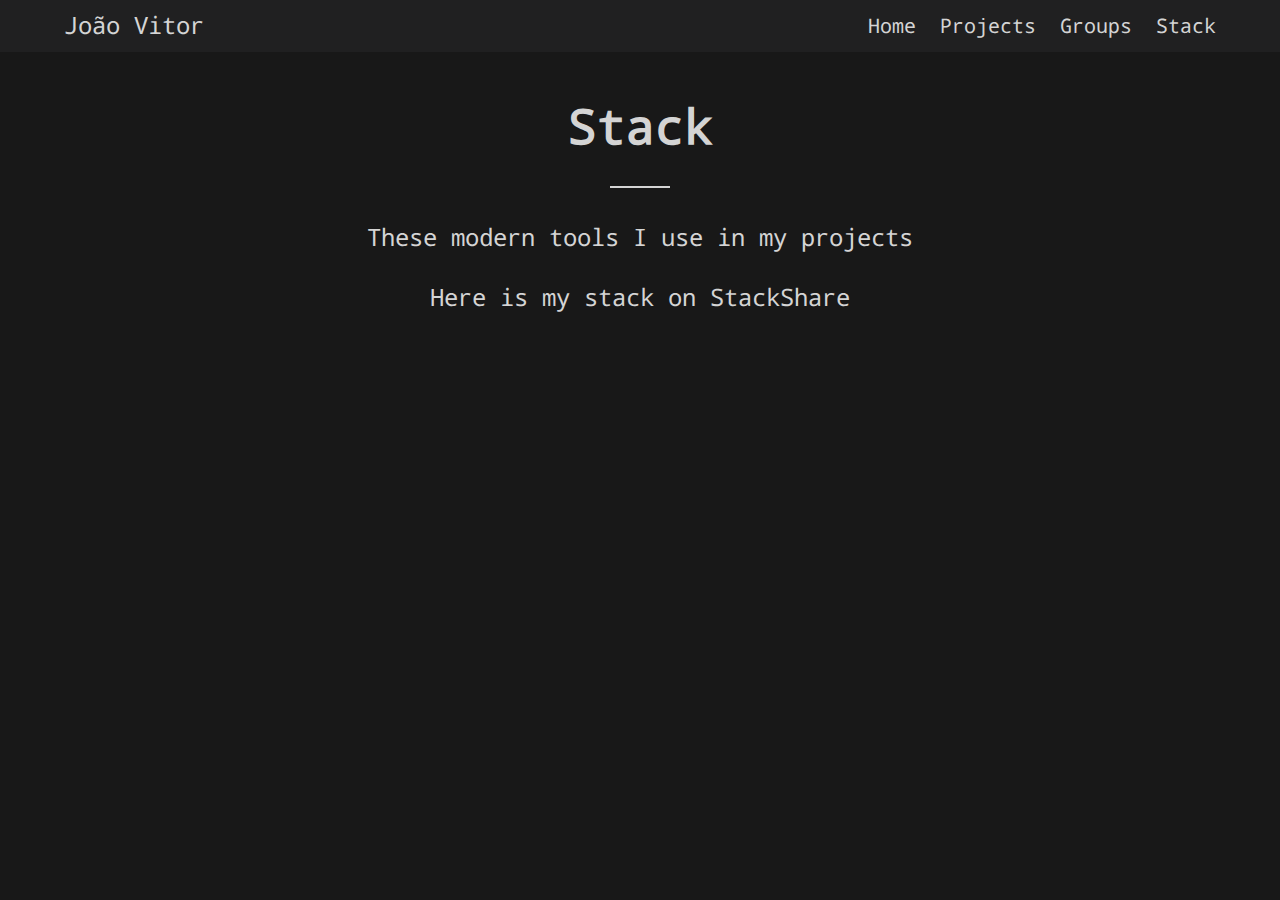
<file: stack/index.html>
<!DOCTYPE html><html lang="en"><head><meta charSet="utf-8"/><meta http-equiv="x-ua-compatible" content="ie=edge"/><meta name="viewport" content="width=device-width, initial-scale=1, shrink-to-fit=no"/><style data-href="/1.9b66cb497123c78a6c7e.css">@font-face{font-family:Droid Sans Mono for Powerline;font-display:swap;src:url("/static/Droid Sans Mono for Powerline-a306541924149a48d9b1f4c8b1b9c446.otf") format("opentype")}@-webkit-keyframes spinAround{0%{-webkit-transform:rotate(0deg);transform:rotate(0deg)}to{-webkit-transform:rotate(359deg);transform:rotate(359deg)}}@keyframes spinAround{0%{-webkit-transform:rotate(0deg);transform:rotate(0deg)}to{-webkit-transform:rotate(359deg);transform:rotate(359deg)}}.is-unselectable{-webkit-touch-callout:none;-webkit-user-select:none;-moz-user-select:none;-ms-user-select:none;user-select:none}.navbar-link:not(.is-arrowless):after{border:3px solid transparent;border-radius:2px;border-right:0;border-top:0;content:" ";display:block;height:.625em;margin-top:-.4375em;pointer-events:none;position:absolute;top:50%;-webkit-transform:rotate(-45deg);transform:rotate(-45deg);-webkit-transform-origin:center;transform-origin:center;width:.625em}.content:not(:last-child),.subtitle:not(:last-child),.title:not(:last-child){margin-bottom:1.5rem}.image.is-1by1 img,.image.is-1by2 img,.image.is-1by3 img,.image.is-2by1 img,.image.is-2by3 img,.image.is-3by1 img,.image.is-3by2 img,.image.is-3by4 img,.image.is-3by5 img,.image.is-4by3 img,.image.is-4by5 img,.image.is-5by3 img,.image.is-5by4 img,.image.is-9by16 img,.image.is-16by9 img,.image.is-square img,.is-overlay{bottom:0;left:0;position:absolute;right:0;top:0}/*! minireset.css v0.0.3 | MIT License | github.com/jgthms/minireset.css */blockquote,body,dd,dl,dt,fieldset,figure,h1,h2,h3,h4,h5,h6,hr,html,iframe,legend,li,ol,p,pre,textarea,ul{margin:0;padding:0}h1,h2,h3,h4,h5,h6{font-size:100%;font-weight:400}ul{list-style:none}button,input,select,textarea{margin:0}html{box-sizing:border-box}*,:after,:before{box-sizing:inherit}audio,img,video{height:auto;max-width:100%}iframe{border:0}table{border-collapse:collapse;border-spacing:0}td,th{padding:0;text-align:left}html{background-color:#181818;font-size:16px;-moz-osx-font-smoothing:grayscale;-webkit-font-smoothing:antialiased;min-width:300px;overflow-x:hidden;overflow-y:scroll;text-rendering:optimizeLegibility;-webkit-text-size-adjust:100%;-ms-text-size-adjust:100%;text-size-adjust:100%}article,aside,figure,footer,header,hgroup,section{display:block}body,button,input,select,textarea{font-family:Droid Sans Mono for Powerline}code,pre{-moz-osx-font-smoothing:auto;-webkit-font-smoothing:auto;font-family:monospace}body{color:#d4d4d4;font-size:1rem;font-weight:400;line-height:1.5}a{color:#007acc;cursor:pointer;text-decoration:none}a strong{color:currentColor}a:hover{color:#569cd6}code{color:#ff3860;font-size:.875em;font-weight:400;padding:.25em .5em}code,hr{background-color:#d4d4d4}hr{border:none;display:block;height:2px;margin:1.5rem 0}img{height:auto;max-width:100%}input[type=checkbox],input[type=radio]{vertical-align:baseline}small{font-size:.875em}span{font-style:inherit;font-weight:inherit}strong{color:#363636;font-weight:700}pre{-webkit-overflow-scrolling:touch;background-color:#d4d4d4;color:#d4d4d4;font-size:.875em;overflow-x:auto;padding:1.25rem 1.5rem;white-space:pre;word-wrap:normal}pre code{background-color:transparent;color:currentColor;font-size:1em;padding:0}table td,table th{text-align:left;vertical-align:top}table th{color:#363636}.is-clearfix:after{clear:both;content:" ";display:table}.is-pulled-left{float:left!important}.is-pulled-right{float:right!important}.is-clipped{overflow:hidden!important}.is-size-1{font-size:3rem!important}.is-size-2{font-size:2.5rem!important}.is-size-3{font-size:2rem!important}.is-size-4{font-size:1.5rem!important}.is-size-5{font-size:1.25rem!important}.is-size-6{font-size:1rem!important}.is-size-7{font-size:.75rem!important}@media screen and (max-width:768px){.is-size-1-mobile{font-size:3rem!important}.is-size-2-mobile{font-size:2.5rem!important}.is-size-3-mobile{font-size:2rem!important}.is-size-4-mobile{font-size:1.5rem!important}.is-size-5-mobile{font-size:1.25rem!important}.is-size-6-mobile{font-size:1rem!important}.is-size-7-mobile{font-size:.75rem!important}}@media print,screen and (min-width:769px){.is-size-1-tablet{font-size:3rem!important}.is-size-2-tablet{font-size:2.5rem!important}.is-size-3-tablet{font-size:2rem!important}.is-size-4-tablet{font-size:1.5rem!important}.is-size-5-tablet{font-size:1.25rem!important}.is-size-6-tablet{font-size:1rem!important}.is-size-7-tablet{font-size:.75rem!important}}@media screen and (max-width:1087px){.is-size-1-touch{font-size:3rem!important}.is-size-2-touch{font-size:2.5rem!important}.is-size-3-touch{font-size:2rem!important}.is-size-4-touch{font-size:1.5rem!important}.is-size-5-touch{font-size:1.25rem!important}.is-size-6-touch{font-size:1rem!important}.is-size-7-touch{font-size:.75rem!important}}@media screen and (min-width:1088px){.is-size-1-desktop{font-size:3rem!important}.is-size-2-desktop{font-size:2.5rem!important}.is-size-3-desktop{font-size:2rem!important}.is-size-4-desktop{font-size:1.5rem!important}.is-size-5-desktop{font-size:1.25rem!important}.is-size-6-desktop{font-size:1rem!important}.is-size-7-desktop{font-size:.75rem!important}}@media screen and (min-width:1280px){.is-size-1-widescreen{font-size:3rem!important}.is-size-2-widescreen{font-size:2.5rem!important}.is-size-3-widescreen{font-size:2rem!important}.is-size-4-widescreen{font-size:1.5rem!important}.is-size-5-widescreen{font-size:1.25rem!important}.is-size-6-widescreen{font-size:1rem!important}.is-size-7-widescreen{font-size:.75rem!important}}@media screen and (min-width:1472px){.is-size-1-fullhd{font-size:3rem!important}.is-size-2-fullhd{font-size:2.5rem!important}.is-size-3-fullhd{font-size:2rem!important}.is-size-4-fullhd{font-size:1.5rem!important}.is-size-5-fullhd{font-size:1.25rem!important}.is-size-6-fullhd{font-size:1rem!important}.is-size-7-fullhd{font-size:.75rem!important}}.has-text-centered{text-align:center!important}.has-text-justified{text-align:justify!important}.has-text-left{text-align:left!important}.has-text-right{text-align:right!important}@media screen and (max-width:768px){.has-text-centered-mobile{text-align:center!important}}@media print,screen and (min-width:769px){.has-text-centered-tablet{text-align:center!important}}@media screen and (min-width:769px) and (max-width:1087px){.has-text-centered-tablet-only{text-align:center!important}}@media screen and (max-width:1087px){.has-text-centered-touch{text-align:center!important}}@media screen and (min-width:1088px){.has-text-centered-desktop{text-align:center!important}}@media screen and (min-width:1088px) and (max-width:1279px){.has-text-centered-desktop-only{text-align:center!important}}@media screen and (min-width:1280px){.has-text-centered-widescreen{text-align:center!important}}@media screen and (min-width:1280px) and (max-width:1471px){.has-text-centered-widescreen-only{text-align:center!important}}@media screen and (min-width:1472px){.has-text-centered-fullhd{text-align:center!important}}@media screen and (max-width:768px){.has-text-justified-mobile{text-align:justify!important}}@media print,screen and (min-width:769px){.has-text-justified-tablet{text-align:justify!important}}@media screen and (min-width:769px) and (max-width:1087px){.has-text-justified-tablet-only{text-align:justify!important}}@media screen and (max-width:1087px){.has-text-justified-touch{text-align:justify!important}}@media screen and (min-width:1088px){.has-text-justified-desktop{text-align:justify!important}}@media screen and (min-width:1088px) and (max-width:1279px){.has-text-justified-desktop-only{text-align:justify!important}}@media screen and (min-width:1280px){.has-text-justified-widescreen{text-align:justify!important}}@media screen and (min-width:1280px) and (max-width:1471px){.has-text-justified-widescreen-only{text-align:justify!important}}@media screen and (min-width:1472px){.has-text-justified-fullhd{text-align:justify!important}}@media screen and (max-width:768px){.has-text-left-mobile{text-align:left!important}}@media print,screen and (min-width:769px){.has-text-left-tablet{text-align:left!important}}@media screen and (min-width:769px) and (max-width:1087px){.has-text-left-tablet-only{text-align:left!important}}@media screen and (max-width:1087px){.has-text-left-touch{text-align:left!important}}@media screen and (min-width:1088px){.has-text-left-desktop{text-align:left!important}}@media screen and (min-width:1088px) and (max-width:1279px){.has-text-left-desktop-only{text-align:left!important}}@media screen and (min-width:1280px){.has-text-left-widescreen{text-align:left!important}}@media screen and (min-width:1280px) and (max-width:1471px){.has-text-left-widescreen-only{text-align:left!important}}@media screen and (min-width:1472px){.has-text-left-fullhd{text-align:left!important}}@media screen and (max-width:768px){.has-text-right-mobile{text-align:right!important}}@media print,screen and (min-width:769px){.has-text-right-tablet{text-align:right!important}}@media screen and (min-width:769px) and (max-width:1087px){.has-text-right-tablet-only{text-align:right!important}}@media screen and (max-width:1087px){.has-text-right-touch{text-align:right!important}}@media screen and (min-width:1088px){.has-text-right-desktop{text-align:right!important}}@media screen and (min-width:1088px) and (max-width:1279px){.has-text-right-desktop-only{text-align:right!important}}@media screen and (min-width:1280px){.has-text-right-widescreen{text-align:right!important}}@media screen and (min-width:1280px) and (max-width:1471px){.has-text-right-widescreen-only{text-align:right!important}}@media screen and (min-width:1472px){.has-text-right-fullhd{text-align:right!important}}.is-capitalized{text-transform:capitalize!important}.is-lowercase{text-transform:lowercase!important}.is-uppercase{text-transform:uppercase!important}.is-italic{font-style:italic!important}.has-text-white{color:#fff!important}a.has-text-white:focus,a.has-text-white:hover{color:#e6e6e6!important}.has-background-white{background-color:#fff!important}.has-text-black{color:#0a0a0a!important}a.has-text-black:focus,a.has-text-black:hover{color:#000!important}.has-background-black{background-color:#0a0a0a!important}.has-text-light{color:#d4d4d4!important}a.has-text-light:focus,a.has-text-light:hover{color:#bbb!important}.has-background-light{background-color:#d4d4d4!important}.has-text-dark{color:#363636!important}a.has-text-dark:focus,a.has-text-dark:hover{color:#1c1c1c!important}.has-background-dark{background-color:#363636!important}.has-text-primary{color:#00d1b2!important}a.has-text-primary:focus,a.has-text-primary:hover{color:#009e86!important}.has-background-primary{background-color:#00d1b2!important}.has-text-link{color:#007acc!important}a.has-text-link:focus,a.has-text-link:hover{color:#005c99!important}.has-background-link{background-color:#007acc!important}.has-text-info{color:#209cee!important}a.has-text-info:focus,a.has-text-info:hover{color:#0f81cc!important}.has-background-info{background-color:#209cee!important}.has-text-success{color:#23d160!important}a.has-text-success:focus,a.has-text-success:hover{color:#1ca64c!important}.has-background-success{background-color:#23d160!important}.has-text-warning{color:#ce9178!important}a.has-text-warning:focus,a.has-text-warning:hover{color:#c07353!important}.has-background-warning{background-color:#ce9178!important}.has-text-danger{color:#ff3860!important}a.has-text-danger:focus,a.has-text-danger:hover{color:#ff0537!important}.has-background-danger{background-color:#ff3860!important}.has-text-black-bis{color:#121212!important}.has-background-black-bis{background-color:#121212!important}.has-text-black-ter{color:#242424!important}.has-background-black-ter{background-color:#242424!important}.has-text-grey-darker{color:#363636!important}.has-background-grey-darker{background-color:#363636!important}.has-text-grey-dark{color:#4a4a4a!important}.has-background-grey-dark{background-color:#4a4a4a!important}.has-text-grey{color:#7a7a7a!important}.has-background-grey{background-color:#7a7a7a!important}.has-text-grey-light{color:#b5b5b5!important}.has-background-grey-light{background-color:#b5b5b5!important}.has-text-grey-lighter{color:#dbdbdb!important}.has-background-grey-lighter{background-color:#dbdbdb!important}.has-text-white-ter{color:#d4d4d4!important}.has-background-white-ter{background-color:#d4d4d4!important}.has-text-white-bis{color:#fafafa!important}.has-background-white-bis{background-color:#fafafa!important}.has-text-weight-light{font-weight:300!important}.has-text-weight-normal{font-weight:400!important}.has-text-weight-semibold{font-weight:600!important}.has-text-weight-bold{font-weight:700!important}.is-block{display:block!important}@media screen and (max-width:768px){.is-block-mobile{display:block!important}}@media print,screen and (min-width:769px){.is-block-tablet{display:block!important}}@media screen and (min-width:769px) and (max-width:1087px){.is-block-tablet-only{display:block!important}}@media screen and (max-width:1087px){.is-block-touch{display:block!important}}@media screen and (min-width:1088px){.is-block-desktop{display:block!important}}@media screen and (min-width:1088px) and (max-width:1279px){.is-block-desktop-only{display:block!important}}@media screen and (min-width:1280px){.is-block-widescreen{display:block!important}}@media screen and (min-width:1280px) and (max-width:1471px){.is-block-widescreen-only{display:block!important}}@media screen and (min-width:1472px){.is-block-fullhd{display:block!important}}.is-flex{display:flex!important}@media screen and (max-width:768px){.is-flex-mobile{display:flex!important}}@media print,screen and (min-width:769px){.is-flex-tablet{display:flex!important}}@media screen and (min-width:769px) and (max-width:1087px){.is-flex-tablet-only{display:flex!important}}@media screen and (max-width:1087px){.is-flex-touch{display:flex!important}}@media screen and (min-width:1088px){.is-flex-desktop{display:flex!important}}@media screen and (min-width:1088px) and (max-width:1279px){.is-flex-desktop-only{display:flex!important}}@media screen and (min-width:1280px){.is-flex-widescreen{display:flex!important}}@media screen and (min-width:1280px) and (max-width:1471px){.is-flex-widescreen-only{display:flex!important}}@media screen and (min-width:1472px){.is-flex-fullhd{display:flex!important}}.is-inline{display:inline!important}@media screen and (max-width:768px){.is-inline-mobile{display:inline!important}}@media print,screen and (min-width:769px){.is-inline-tablet{display:inline!important}}@media screen and (min-width:769px) and (max-width:1087px){.is-inline-tablet-only{display:inline!important}}@media screen and (max-width:1087px){.is-inline-touch{display:inline!important}}@media screen and (min-width:1088px){.is-inline-desktop{display:inline!important}}@media screen and (min-width:1088px) and (max-width:1279px){.is-inline-desktop-only{display:inline!important}}@media screen and (min-width:1280px){.is-inline-widescreen{display:inline!important}}@media screen and (min-width:1280px) and (max-width:1471px){.is-inline-widescreen-only{display:inline!important}}@media screen and (min-width:1472px){.is-inline-fullhd{display:inline!important}}.is-inline-block{display:inline-block!important}@media screen and (max-width:768px){.is-inline-block-mobile{display:inline-block!important}}@media print,screen and (min-width:769px){.is-inline-block-tablet{display:inline-block!important}}@media screen and (min-width:769px) and (max-width:1087px){.is-inline-block-tablet-only{display:inline-block!important}}@media screen and (max-width:1087px){.is-inline-block-touch{display:inline-block!important}}@media screen and (min-width:1088px){.is-inline-block-desktop{display:inline-block!important}}@media screen and (min-width:1088px) and (max-width:1279px){.is-inline-block-desktop-only{display:inline-block!important}}@media screen and (min-width:1280px){.is-inline-block-widescreen{display:inline-block!important}}@media screen and (min-width:1280px) and (max-width:1471px){.is-inline-block-widescreen-only{display:inline-block!important}}@media screen and (min-width:1472px){.is-inline-block-fullhd{display:inline-block!important}}.is-inline-flex{display:inline-flex!important}@media screen and (max-width:768px){.is-inline-flex-mobile{display:inline-flex!important}}@media print,screen and (min-width:769px){.is-inline-flex-tablet{display:inline-flex!important}}@media screen and (min-width:769px) and (max-width:1087px){.is-inline-flex-tablet-only{display:inline-flex!important}}@media screen and (max-width:1087px){.is-inline-flex-touch{display:inline-flex!important}}@media screen and (min-width:1088px){.is-inline-flex-desktop{display:inline-flex!important}}@media screen and (min-width:1088px) and (max-width:1279px){.is-inline-flex-desktop-only{display:inline-flex!important}}@media screen and (min-width:1280px){.is-inline-flex-widescreen{display:inline-flex!important}}@media screen and (min-width:1280px) and (max-width:1471px){.is-inline-flex-widescreen-only{display:inline-flex!important}}@media screen and (min-width:1472px){.is-inline-flex-fullhd{display:inline-flex!important}}.is-hidden{display:none!important}.is-sr-only{border:none!important;clip:rect(0,0,0,0)!important;height:.01em!important;overflow:hidden!important;padding:0!important;position:absolute!important;white-space:nowrap!important;width:.01em!important}@media screen and (max-width:768px){.is-hidden-mobile{display:none!important}}@media print,screen and (min-width:769px){.is-hidden-tablet{display:none!important}}@media screen and (min-width:769px) and (max-width:1087px){.is-hidden-tablet-only{display:none!important}}@media screen and (max-width:1087px){.is-hidden-touch{display:none!important}}@media screen and (min-width:1088px){.is-hidden-desktop{display:none!important}}@media screen and (min-width:1088px) and (max-width:1279px){.is-hidden-desktop-only{display:none!important}}@media screen and (min-width:1280px){.is-hidden-widescreen{display:none!important}}@media screen and (min-width:1280px) and (max-width:1471px){.is-hidden-widescreen-only{display:none!important}}@media screen and (min-width:1472px){.is-hidden-fullhd{display:none!important}}.is-invisible{visibility:hidden!important}@media screen and (max-width:768px){.is-invisible-mobile{visibility:hidden!important}}@media print,screen and (min-width:769px){.is-invisible-tablet{visibility:hidden!important}}@media screen and (min-width:769px) and (max-width:1087px){.is-invisible-tablet-only{visibility:hidden!important}}@media screen and (max-width:1087px){.is-invisible-touch{visibility:hidden!important}}@media screen and (min-width:1088px){.is-invisible-desktop{visibility:hidden!important}}@media screen and (min-width:1088px) and (max-width:1279px){.is-invisible-desktop-only{visibility:hidden!important}}@media screen and (min-width:1280px){.is-invisible-widescreen{visibility:hidden!important}}@media screen and (min-width:1280px) and (max-width:1471px){.is-invisible-widescreen-only{visibility:hidden!important}}@media screen and (min-width:1472px){.is-invisible-fullhd{visibility:hidden!important}}.is-marginless{margin:0!important}.is-paddingless{padding:0!important}.is-radiusless{border-radius:0!important}.is-shadowless{box-shadow:none!important}.container{margin:0 auto;position:relative}@media screen and (min-width:1088px){.container{max-width:960px;width:960px}.container.is-fluid{margin-left:64px;margin-right:64px;max-width:none;width:auto}}@media screen and (max-width:1279px){.container.is-widescreen{max-width:1152px;width:auto}}@media screen and (max-width:1471px){.container.is-fullhd{max-width:1344px;width:auto}}@media screen and (min-width:1280px){.container{max-width:1152px;width:1152px}}@media screen and (min-width:1472px){.container{max-width:1344px;width:1344px}}.content li+li{margin-top:.25em}.content blockquote:not(:last-child),.content dl:not(:last-child),.content ol:not(:last-child),.content p:not(:last-child),.content pre:not(:last-child),.content table:not(:last-child),.content ul:not(:last-child){margin-bottom:1em}.content h1,.content h2,.content h3,.content h4,.content h5,.content h6{color:#363636;font-weight:600;line-height:1.125}.content h1{font-size:2em;margin-bottom:.5em}.content h1:not(:first-child){margin-top:1em}.content h2{font-size:1.75em;margin-bottom:.5714em}.content h2:not(:first-child){margin-top:1.1428em}.content h3{font-size:1.5em;margin-bottom:.6666em}.content h3:not(:first-child){margin-top:1.3333em}.content h4{font-size:1.25em;margin-bottom:.8em}.content h5{font-size:1.125em;margin-bottom:.8888em}.content h6{font-size:1em;margin-bottom:1em}.content blockquote{background-color:#d4d4d4;border-left:5px solid #dbdbdb;padding:1.25em 1.5em}.content ol{list-style-position:outside;margin-left:2em;margin-top:1em}.content ol:not([type]){list-style-type:decimal}.content ol:not([type]).is-lower-alpha{list-style-type:lower-alpha}.content ol:not([type]).is-lower-roman{list-style-type:lower-roman}.content ol:not([type]).is-upper-alpha{list-style-type:upper-alpha}.content ol:not([type]).is-upper-roman{list-style-type:upper-roman}.content ul{list-style:disc outside;margin-left:2em;margin-top:1em}.content ul ul{list-style-type:circle;margin-top:.5em}.content ul ul ul{list-style-type:square}.content dd{margin-left:2em}.content figure{margin-left:2em;margin-right:2em;text-align:center}.content figure:not(:first-child){margin-top:2em}.content figure:not(:last-child){margin-bottom:2em}.content figure img{display:inline-block}.content figure figcaption{font-style:italic}.content pre{-webkit-overflow-scrolling:touch;overflow-x:auto;padding:1.25em 1.5em;white-space:pre;word-wrap:normal}.content sub,.content sup{font-size:75%}.content table{width:100%}.content table td,.content table th{border:solid #dbdbdb;border-width:0 0 1px;padding:.5em .75em;vertical-align:top}.content table th{color:#363636;text-align:left}.content table thead td,.content table thead th{border-width:0 0 2px;color:#363636}.content table tfoot td,.content table tfoot th{border-width:2px 0 0;color:#363636}.content table tbody tr:last-child td,.content table tbody tr:last-child th{border-bottom-width:0}.content.is-small{font-size:.75rem}.content.is-medium{font-size:1.25rem}.content.is-large{font-size:1.5rem}.icon{align-items:center;display:inline-flex;justify-content:center;height:1.5rem;width:1.5rem}.icon.is-small{height:1rem;width:1rem}.icon.is-medium{height:2rem;width:2rem}.icon.is-large{height:3rem;width:3rem}.image{display:block;position:relative}.image img{display:block;height:auto;width:100%}.image img.is-rounded{border-radius:290486px}.image.is-1by1 img,.image.is-1by2 img,.image.is-1by3 img,.image.is-2by1 img,.image.is-2by3 img,.image.is-3by1 img,.image.is-3by2 img,.image.is-3by4 img,.image.is-3by5 img,.image.is-4by3 img,.image.is-4by5 img,.image.is-5by3 img,.image.is-5by4 img,.image.is-9by16 img,.image.is-16by9 img,.image.is-square img{height:100%;width:100%}.image.is-1by1,.image.is-square{padding-top:100%}.image.is-5by4{padding-top:80%}.image.is-4by3{padding-top:75%}.image.is-3by2{padding-top:66.6666%}.image.is-5by3{padding-top:60%}.image.is-16by9{padding-top:56.25%}.image.is-2by1{padding-top:50%}.image.is-3by1{padding-top:33.3333%}.image.is-4by5{padding-top:125%}.image.is-3by4{padding-top:133.3333%}.image.is-2by3{padding-top:150%}.image.is-3by5{padding-top:166.6666%}.image.is-9by16{padding-top:177.7777%}.image.is-1by2{padding-top:200%}.image.is-1by3{padding-top:300%}.image.is-16x16{height:16px;width:16px}.image.is-24x24{height:24px;width:24px}.image.is-32x32{height:32px;width:32px}.image.is-48x48{height:48px;width:48px}.image.is-64x64{height:64px;width:64px}.image.is-96x96{height:96px;width:96px}.image.is-128x128{height:128px;width:128px}.subtitle,.title{word-break:break-word}.subtitle em,.subtitle span,.title em,.title span{font-weight:inherit}.subtitle sub,.subtitle sup,.title sub,.title sup{font-size:.75em}.subtitle .tag,.title .tag{vertical-align:middle}.title{color:#363636;font-size:2rem;font-weight:600;line-height:1.125}.title strong{color:inherit;font-weight:inherit}.title+.highlight{margin-top:-.75rem}.title:not(.is-spaced)+.subtitle{margin-top:-1.25rem}.title.is-1{font-size:3rem}.title.is-2{font-size:2.5rem}.title.is-3{font-size:2rem}.title.is-4{font-size:1.5rem}.title.is-5{font-size:1.25rem}.title.is-6{font-size:1rem}.title.is-7{font-size:.75rem}.subtitle{color:#4a4a4a;font-size:1.25rem;font-weight:400;line-height:1.25}.subtitle strong{color:#363636;font-weight:600}.subtitle:not(.is-spaced)+.title{margin-top:-1.25rem}.subtitle.is-1{font-size:3rem}.subtitle.is-2{font-size:2.5rem}.subtitle.is-3{font-size:2rem}.subtitle.is-4{font-size:1.5rem}.subtitle.is-5{font-size:1.25rem}.subtitle.is-6{font-size:1rem}.subtitle.is-7{font-size:.75rem}.tags{align-items:center;display:flex;flex-wrap:wrap;justify-content:flex-start}.tags .tag{margin-bottom:.5rem}.tags .tag:not(:last-child){margin-right:.5rem}.tags:last-child{margin-bottom:-.5rem}.tags:not(:last-child){margin-bottom:1rem}.tags.has-addons .tag{margin-right:0}.tags.has-addons .tag:not(:first-child){border-bottom-left-radius:0;border-top-left-radius:0}.tags.has-addons .tag:not(:last-child){border-bottom-right-radius:0;border-top-right-radius:0}.tags.is-centered{justify-content:center}.tags.is-centered .tag{margin-right:.25rem;margin-left:.25rem}.tags.is-right{justify-content:flex-end}.tags.is-right .tag:not(:first-child){margin-left:.5rem}.tags.is-right .tag:not(:last-child){margin-right:0}.tag:not(body){align-items:center;background-color:#202021;border-radius:0;color:#d4d4d4;display:inline-flex;font-size:.75rem;height:2em;justify-content:center;line-height:1.5;padding-left:.75em;padding-right:.75em;white-space:nowrap}.tag:not(body) .delete{margin-left:.25rem;margin-right:-.375rem}.tag:not(body).is-white{background-color:#fff;color:#0a0a0a}.tag:not(body).is-black{background-color:#0a0a0a;color:#fff}.tag:not(body).is-light{background-color:#d4d4d4;color:#363636}.tag:not(body).is-dark{background-color:#363636;color:#d4d4d4}.tag:not(body).is-primary{background-color:#00d1b2;color:#fff}.tag:not(body).is-link{background-color:#007acc;color:#fff}.tag:not(body).is-info{background-color:#209cee;color:#fff}.tag:not(body).is-success{background-color:#23d160;color:#fff}.tag:not(body).is-warning{background-color:#ce9178;color:#fff}.tag:not(body).is-danger{background-color:#ff3860;color:#fff}.tag:not(body).is-medium{font-size:1rem}.tag:not(body).is-large{font-size:1.25rem}.tag:not(body) .icon:first-child:not(:last-child){margin-left:-.375em;margin-right:.1875em}.tag:not(body) .icon:last-child:not(:first-child){margin-left:.1875em;margin-right:-.375em}.tag:not(body) .icon:first-child:last-child{margin-left:-.375em;margin-right:-.375em}.tag:not(body).is-delete{margin-left:1px;padding:0;position:relative;width:2em}.tag:not(body).is-delete:after,.tag:not(body).is-delete:before{background-color:currentColor;content:"";display:block;left:50%;position:absolute;top:50%;-webkit-transform:translateX(-50%) translateY(-50%) rotate(45deg);transform:translateX(-50%) translateY(-50%) rotate(45deg);-webkit-transform-origin:center center;transform-origin:center center}.tag:not(body).is-delete:before{height:1px;width:50%}.tag:not(body).is-delete:after{height:50%;width:1px}.tag:not(body).is-delete:focus,.tag:not(body).is-delete:hover{background-color:#131314}.tag:not(body).is-delete:active{background-color:#070707}.tag:not(body).is-rounded{border-radius:290486px}a.tag:hover{text-decoration:underline}.section{padding:3rem 1.5rem}@media screen and (min-width:1088px){.section.is-medium{padding:9rem 1.5rem}.section.is-large{padding:18rem 1.5rem}}.navbar{background-color:#202021;min-height:3.25rem;position:relative;z-index:30}.navbar.is-white{background-color:#fff;color:#0a0a0a}.navbar.is-white .navbar-brand .navbar-link,.navbar.is-white .navbar-brand>.navbar-item{color:#0a0a0a}.navbar.is-white .navbar-brand .navbar-link.is-active,.navbar.is-white .navbar-brand .navbar-link:hover,.navbar.is-white .navbar-brand>a.navbar-item.is-active,.navbar.is-white .navbar-brand>a.navbar-item:hover{background-color:#f2f2f2;color:#0a0a0a}.navbar.is-white .navbar-brand .navbar-link:after{border-color:#0a0a0a}.navbar.is-white .navbar-burger{color:#0a0a0a}@media screen and (min-width:1088px){.navbar.is-white .navbar-end .navbar-link,.navbar.is-white .navbar-end>.navbar-item,.navbar.is-white .navbar-start .navbar-link,.navbar.is-white .navbar-start>.navbar-item{color:#0a0a0a}.navbar.is-white .navbar-end .navbar-link.is-active,.navbar.is-white .navbar-end .navbar-link:hover,.navbar.is-white .navbar-end>a.navbar-item.is-active,.navbar.is-white .navbar-end>a.navbar-item:hover,.navbar.is-white .navbar-start .navbar-link.is-active,.navbar.is-white .navbar-start .navbar-link:hover,.navbar.is-white .navbar-start>a.navbar-item.is-active,.navbar.is-white .navbar-start>a.navbar-item:hover{background-color:#f2f2f2;color:#0a0a0a}.navbar.is-white .navbar-end .navbar-link:after,.navbar.is-white .navbar-start .navbar-link:after{border-color:#0a0a0a}.navbar.is-white .navbar-item.has-dropdown.is-active .navbar-link,.navbar.is-white .navbar-item.has-dropdown:hover .navbar-link{background-color:#f2f2f2;color:#0a0a0a}.navbar.is-white .navbar-dropdown a.navbar-item.is-active{background-color:#fff;color:#0a0a0a}}.navbar.is-black{background-color:#0a0a0a;color:#fff}.navbar.is-black .navbar-brand .navbar-link,.navbar.is-black .navbar-brand>.navbar-item{color:#fff}.navbar.is-black .navbar-brand .navbar-link.is-active,.navbar.is-black .navbar-brand .navbar-link:hover,.navbar.is-black .navbar-brand>a.navbar-item.is-active,.navbar.is-black .navbar-brand>a.navbar-item:hover{background-color:#000;color:#fff}.navbar.is-black .navbar-brand .navbar-link:after{border-color:#fff}.navbar.is-black .navbar-burger{color:#fff}@media screen and (min-width:1088px){.navbar.is-black .navbar-end .navbar-link,.navbar.is-black .navbar-end>.navbar-item,.navbar.is-black .navbar-start .navbar-link,.navbar.is-black .navbar-start>.navbar-item{color:#fff}.navbar.is-black .navbar-end .navbar-link.is-active,.navbar.is-black .navbar-end .navbar-link:hover,.navbar.is-black .navbar-end>a.navbar-item.is-active,.navbar.is-black .navbar-end>a.navbar-item:hover,.navbar.is-black .navbar-start .navbar-link.is-active,.navbar.is-black .navbar-start .navbar-link:hover,.navbar.is-black .navbar-start>a.navbar-item.is-active,.navbar.is-black .navbar-start>a.navbar-item:hover{background-color:#000;color:#fff}.navbar.is-black .navbar-end .navbar-link:after,.navbar.is-black .navbar-start .navbar-link:after{border-color:#fff}.navbar.is-black .navbar-item.has-dropdown.is-active .navbar-link,.navbar.is-black .navbar-item.has-dropdown:hover .navbar-link{background-color:#000;color:#fff}.navbar.is-black .navbar-dropdown a.navbar-item.is-active{background-color:#0a0a0a;color:#fff}}.navbar.is-light{background-color:#d4d4d4;color:#363636}.navbar.is-light .navbar-brand .navbar-link,.navbar.is-light .navbar-brand>.navbar-item{color:#363636}.navbar.is-light .navbar-brand .navbar-link.is-active,.navbar.is-light .navbar-brand .navbar-link:hover,.navbar.is-light .navbar-brand>a.navbar-item.is-active,.navbar.is-light .navbar-brand>a.navbar-item:hover{background-color:#c7c7c7;color:#363636}.navbar.is-light .navbar-brand .navbar-link:after{border-color:#363636}.navbar.is-light .navbar-burger{color:#363636}@media screen and (min-width:1088px){.navbar.is-light .navbar-end .navbar-link,.navbar.is-light .navbar-end>.navbar-item,.navbar.is-light .navbar-start .navbar-link,.navbar.is-light .navbar-start>.navbar-item{color:#363636}.navbar.is-light .navbar-end .navbar-link.is-active,.navbar.is-light .navbar-end .navbar-link:hover,.navbar.is-light .navbar-end>a.navbar-item.is-active,.navbar.is-light .navbar-end>a.navbar-item:hover,.navbar.is-light .navbar-start .navbar-link.is-active,.navbar.is-light .navbar-start .navbar-link:hover,.navbar.is-light .navbar-start>a.navbar-item.is-active,.navbar.is-light .navbar-start>a.navbar-item:hover{background-color:#c7c7c7;color:#363636}.navbar.is-light .navbar-end .navbar-link:after,.navbar.is-light .navbar-start .navbar-link:after{border-color:#363636}.navbar.is-light .navbar-item.has-dropdown.is-active .navbar-link,.navbar.is-light .navbar-item.has-dropdown:hover .navbar-link{background-color:#c7c7c7;color:#363636}.navbar.is-light .navbar-dropdown a.navbar-item.is-active{background-color:#d4d4d4;color:#363636}}.navbar.is-dark{background-color:#363636;color:#d4d4d4}.navbar.is-dark .navbar-brand .navbar-link,.navbar.is-dark .navbar-brand>.navbar-item{color:#d4d4d4}.navbar.is-dark .navbar-brand .navbar-link.is-active,.navbar.is-dark .navbar-brand .navbar-link:hover,.navbar.is-dark .navbar-brand>a.navbar-item.is-active,.navbar.is-dark .navbar-brand>a.navbar-item:hover{background-color:#292929;color:#d4d4d4}.navbar.is-dark .navbar-brand .navbar-link:after{border-color:#d4d4d4}.navbar.is-dark .navbar-burger{color:#d4d4d4}@media screen and (min-width:1088px){.navbar.is-dark .navbar-end .navbar-link,.navbar.is-dark .navbar-end>.navbar-item,.navbar.is-dark .navbar-start .navbar-link,.navbar.is-dark .navbar-start>.navbar-item{color:#d4d4d4}.navbar.is-dark .navbar-end .navbar-link.is-active,.navbar.is-dark .navbar-end .navbar-link:hover,.navbar.is-dark .navbar-end>a.navbar-item.is-active,.navbar.is-dark .navbar-end>a.navbar-item:hover,.navbar.is-dark .navbar-start .navbar-link.is-active,.navbar.is-dark .navbar-start .navbar-link:hover,.navbar.is-dark .navbar-start>a.navbar-item.is-active,.navbar.is-dark .navbar-start>a.navbar-item:hover{background-color:#292929;color:#d4d4d4}.navbar.is-dark .navbar-end .navbar-link:after,.navbar.is-dark .navbar-start .navbar-link:after{border-color:#d4d4d4}.navbar.is-dark .navbar-item.has-dropdown.is-active .navbar-link,.navbar.is-dark .navbar-item.has-dropdown:hover .navbar-link{background-color:#292929;color:#d4d4d4}.navbar.is-dark .navbar-dropdown a.navbar-item.is-active{background-color:#363636;color:#d4d4d4}}.navbar.is-primary{background-color:#00d1b2;color:#fff}.navbar.is-primary .navbar-brand .navbar-link,.navbar.is-primary .navbar-brand>.navbar-item{color:#fff}.navbar.is-primary .navbar-brand .navbar-link.is-active,.navbar.is-primary .navbar-brand .navbar-link:hover,.navbar.is-primary .navbar-brand>a.navbar-item.is-active,.navbar.is-primary .navbar-brand>a.navbar-item:hover{background-color:#00b89c;color:#fff}.navbar.is-primary .navbar-brand .navbar-link:after{border-color:#fff}.navbar.is-primary .navbar-burger{color:#fff}@media screen and (min-width:1088px){.navbar.is-primary .navbar-end .navbar-link,.navbar.is-primary .navbar-end>.navbar-item,.navbar.is-primary .navbar-start .navbar-link,.navbar.is-primary .navbar-start>.navbar-item{color:#fff}.navbar.is-primary .navbar-end .navbar-link.is-active,.navbar.is-primary .navbar-end .navbar-link:hover,.navbar.is-primary .navbar-end>a.navbar-item.is-active,.navbar.is-primary .navbar-end>a.navbar-item:hover,.navbar.is-primary .navbar-start .navbar-link.is-active,.navbar.is-primary .navbar-start .navbar-link:hover,.navbar.is-primary .navbar-start>a.navbar-item.is-active,.navbar.is-primary .navbar-start>a.navbar-item:hover{background-color:#00b89c;color:#fff}.navbar.is-primary .navbar-end .navbar-link:after,.navbar.is-primary .navbar-start .navbar-link:after{border-color:#fff}.navbar.is-primary .navbar-item.has-dropdown.is-active .navbar-link,.navbar.is-primary .navbar-item.has-dropdown:hover .navbar-link{background-color:#00b89c;color:#fff}.navbar.is-primary .navbar-dropdown a.navbar-item.is-active{background-color:#00d1b2;color:#fff}}.navbar.is-link{background-color:#007acc;color:#fff}.navbar.is-link .navbar-brand .navbar-link,.navbar.is-link .navbar-brand>.navbar-item{color:#fff}.navbar.is-link .navbar-brand .navbar-link.is-active,.navbar.is-link .navbar-brand .navbar-link:hover,.navbar.is-link .navbar-brand>a.navbar-item.is-active,.navbar.is-link .navbar-brand>a.navbar-item:hover{background-color:#006bb3;color:#fff}.navbar.is-link .navbar-brand .navbar-link:after{border-color:#fff}.navbar.is-link .navbar-burger{color:#fff}@media screen and (min-width:1088px){.navbar.is-link .navbar-end .navbar-link,.navbar.is-link .navbar-end>.navbar-item,.navbar.is-link .navbar-start .navbar-link,.navbar.is-link .navbar-start>.navbar-item{color:#fff}.navbar.is-link .navbar-end .navbar-link.is-active,.navbar.is-link .navbar-end .navbar-link:hover,.navbar.is-link .navbar-end>a.navbar-item.is-active,.navbar.is-link .navbar-end>a.navbar-item:hover,.navbar.is-link .navbar-start .navbar-link.is-active,.navbar.is-link .navbar-start .navbar-link:hover,.navbar.is-link .navbar-start>a.navbar-item.is-active,.navbar.is-link .navbar-start>a.navbar-item:hover{background-color:#006bb3;color:#fff}.navbar.is-link .navbar-end .navbar-link:after,.navbar.is-link .navbar-start .navbar-link:after{border-color:#fff}.navbar.is-link .navbar-item.has-dropdown.is-active .navbar-link,.navbar.is-link .navbar-item.has-dropdown:hover .navbar-link{background-color:#006bb3;color:#fff}.navbar.is-link .navbar-dropdown a.navbar-item.is-active{background-color:#007acc;color:#fff}}.navbar.is-info{background-color:#209cee;color:#fff}.navbar.is-info .navbar-brand .navbar-link,.navbar.is-info .navbar-brand>.navbar-item{color:#fff}.navbar.is-info .navbar-brand .navbar-link.is-active,.navbar.is-info .navbar-brand .navbar-link:hover,.navbar.is-info .navbar-brand>a.navbar-item.is-active,.navbar.is-info .navbar-brand>a.navbar-item:hover{background-color:#118fe4;color:#fff}.navbar.is-info .navbar-brand .navbar-link:after{border-color:#fff}.navbar.is-info .navbar-burger{color:#fff}@media screen and (min-width:1088px){.navbar.is-info .navbar-end .navbar-link,.navbar.is-info .navbar-end>.navbar-item,.navbar.is-info .navbar-start .navbar-link,.navbar.is-info .navbar-start>.navbar-item{color:#fff}.navbar.is-info .navbar-end .navbar-link.is-active,.navbar.is-info .navbar-end .navbar-link:hover,.navbar.is-info .navbar-end>a.navbar-item.is-active,.navbar.is-info .navbar-end>a.navbar-item:hover,.navbar.is-info .navbar-start .navbar-link.is-active,.navbar.is-info .navbar-start .navbar-link:hover,.navbar.is-info .navbar-start>a.navbar-item.is-active,.navbar.is-info .navbar-start>a.navbar-item:hover{background-color:#118fe4;color:#fff}.navbar.is-info .navbar-end .navbar-link:after,.navbar.is-info .navbar-start .navbar-link:after{border-color:#fff}.navbar.is-info .navbar-item.has-dropdown.is-active .navbar-link,.navbar.is-info .navbar-item.has-dropdown:hover .navbar-link{background-color:#118fe4;color:#fff}.navbar.is-info .navbar-dropdown a.navbar-item.is-active{background-color:#209cee;color:#fff}}.navbar.is-success{background-color:#23d160;color:#fff}.navbar.is-success .navbar-brand .navbar-link,.navbar.is-success .navbar-brand>.navbar-item{color:#fff}.navbar.is-success .navbar-brand .navbar-link.is-active,.navbar.is-success .navbar-brand .navbar-link:hover,.navbar.is-success .navbar-brand>a.navbar-item.is-active,.navbar.is-success .navbar-brand>a.navbar-item:hover{background-color:#20bc56;color:#fff}.navbar.is-success .navbar-brand .navbar-link:after{border-color:#fff}.navbar.is-success .navbar-burger{color:#fff}@media screen and (min-width:1088px){.navbar.is-success .navbar-end .navbar-link,.navbar.is-success .navbar-end>.navbar-item,.navbar.is-success .navbar-start .navbar-link,.navbar.is-success .navbar-start>.navbar-item{color:#fff}.navbar.is-success .navbar-end .navbar-link.is-active,.navbar.is-success .navbar-end .navbar-link:hover,.navbar.is-success .navbar-end>a.navbar-item.is-active,.navbar.is-success .navbar-end>a.navbar-item:hover,.navbar.is-success .navbar-start .navbar-link.is-active,.navbar.is-success .navbar-start .navbar-link:hover,.navbar.is-success .navbar-start>a.navbar-item.is-active,.navbar.is-success .navbar-start>a.navbar-item:hover{background-color:#20bc56;color:#fff}.navbar.is-success .navbar-end .navbar-link:after,.navbar.is-success .navbar-start .navbar-link:after{border-color:#fff}.navbar.is-success .navbar-item.has-dropdown.is-active .navbar-link,.navbar.is-success .navbar-item.has-dropdown:hover .navbar-link{background-color:#20bc56;color:#fff}.navbar.is-success .navbar-dropdown a.navbar-item.is-active{background-color:#23d160;color:#fff}}.navbar.is-warning{background-color:#ce9178;color:#fff}.navbar.is-warning .navbar-brand .navbar-link,.navbar.is-warning .navbar-brand>.navbar-item{color:#fff}.navbar.is-warning .navbar-brand .navbar-link.is-active,.navbar.is-warning .navbar-brand .navbar-link:hover,.navbar.is-warning .navbar-brand>a.navbar-item.is-active,.navbar.is-warning .navbar-brand>a.navbar-item:hover{background-color:#c78265;color:#fff}.navbar.is-warning .navbar-brand .navbar-link:after{border-color:#fff}.navbar.is-warning .navbar-burger{color:#fff}@media screen and (min-width:1088px){.navbar.is-warning .navbar-end .navbar-link,.navbar.is-warning .navbar-end>.navbar-item,.navbar.is-warning .navbar-start .navbar-link,.navbar.is-warning .navbar-start>.navbar-item{color:#fff}.navbar.is-warning .navbar-end .navbar-link.is-active,.navbar.is-warning .navbar-end .navbar-link:hover,.navbar.is-warning .navbar-end>a.navbar-item.is-active,.navbar.is-warning .navbar-end>a.navbar-item:hover,.navbar.is-warning .navbar-start .navbar-link.is-active,.navbar.is-warning .navbar-start .navbar-link:hover,.navbar.is-warning .navbar-start>a.navbar-item.is-active,.navbar.is-warning .navbar-start>a.navbar-item:hover{background-color:#c78265;color:#fff}.navbar.is-warning .navbar-end .navbar-link:after,.navbar.is-warning .navbar-start .navbar-link:after{border-color:#fff}.navbar.is-warning .navbar-item.has-dropdown.is-active .navbar-link,.navbar.is-warning .navbar-item.has-dropdown:hover .navbar-link{background-color:#c78265;color:#fff}.navbar.is-warning .navbar-dropdown a.navbar-item.is-active{background-color:#ce9178;color:#fff}}.navbar.is-danger{background-color:#ff3860;color:#fff}.navbar.is-danger .navbar-brand .navbar-link,.navbar.is-danger .navbar-brand>.navbar-item{color:#fff}.navbar.is-danger .navbar-brand .navbar-link.is-active,.navbar.is-danger .navbar-brand .navbar-link:hover,.navbar.is-danger .navbar-brand>a.navbar-item.is-active,.navbar.is-danger .navbar-brand>a.navbar-item:hover{background-color:#ff1f4b;color:#fff}.navbar.is-danger .navbar-brand .navbar-link:after{border-color:#fff}.navbar.is-danger .navbar-burger{color:#fff}@media screen and (min-width:1088px){.navbar.is-danger .navbar-end .navbar-link,.navbar.is-danger .navbar-end>.navbar-item,.navbar.is-danger .navbar-start .navbar-link,.navbar.is-danger .navbar-start>.navbar-item{color:#fff}.navbar.is-danger .navbar-end .navbar-link.is-active,.navbar.is-danger .navbar-end .navbar-link:hover,.navbar.is-danger .navbar-end>a.navbar-item.is-active,.navbar.is-danger .navbar-end>a.navbar-item:hover,.navbar.is-danger .navbar-start .navbar-link.is-active,.navbar.is-danger .navbar-start .navbar-link:hover,.navbar.is-danger .navbar-start>a.navbar-item.is-active,.navbar.is-danger .navbar-start>a.navbar-item:hover{background-color:#ff1f4b;color:#fff}.navbar.is-danger .navbar-end .navbar-link:after,.navbar.is-danger .navbar-start .navbar-link:after{border-color:#fff}.navbar.is-danger .navbar-item.has-dropdown.is-active .navbar-link,.navbar.is-danger .navbar-item.has-dropdown:hover .navbar-link{background-color:#ff1f4b;color:#fff}.navbar.is-danger .navbar-dropdown a.navbar-item.is-active{background-color:#ff3860;color:#fff}}.navbar>.container{align-items:stretch;display:flex;min-height:3.25rem;width:100%}.navbar.has-shadow{box-shadow:0 2px 0 0 #d4d4d4}.navbar.is-fixed-bottom,.navbar.is-fixed-top{left:0;position:fixed;right:0;z-index:30}.navbar.is-fixed-bottom{bottom:0}.navbar.is-fixed-bottom.has-shadow{box-shadow:0 -2px 0 0 #d4d4d4}.navbar.is-fixed-top{top:0}body.has-navbar-fixed-top,html.has-navbar-fixed-top{padding-top:3.25rem}body.has-navbar-fixed-bottom,html.has-navbar-fixed-bottom{padding-bottom:3.25rem}.navbar-brand,.navbar-tabs{align-items:stretch;display:flex;flex-shrink:0;min-height:3.25rem}.navbar-brand a.navbar-item:hover{background-color:transparent}.navbar-tabs{-webkit-overflow-scrolling:touch;max-width:100vw;overflow-x:auto;overflow-y:hidden}.navbar-burger{color:#d4d4d4;cursor:pointer;display:block;height:3.25rem;position:relative;width:3.25rem;margin-left:auto}.navbar-burger span{background-color:currentColor;display:block;height:1px;left:calc(50% - 8px);position:absolute;-webkit-transform-origin:center;transform-origin:center;transition-duration:86ms;transition-property:background-color,opacity,-webkit-transform;transition-property:background-color,opacity,transform;transition-property:background-color,opacity,transform,-webkit-transform;transition-timing-function:ease-out;width:16px}.navbar-burger span:first-child{top:calc(50% - 6px)}.navbar-burger span:nth-child(2){top:calc(50% - 1px)}.navbar-burger span:nth-child(3){top:calc(50% + 4px)}.navbar-burger:hover{background-color:rgba(0,0,0,.05)}.navbar-burger.is-active span:first-child{-webkit-transform:translateY(5px) rotate(45deg);transform:translateY(5px) rotate(45deg)}.navbar-burger.is-active span:nth-child(2){opacity:0}.navbar-burger.is-active span:nth-child(3){-webkit-transform:translateY(-5px) rotate(-45deg);transform:translateY(-5px) rotate(-45deg)}.navbar-menu{display:none}.navbar-item,.navbar-link{color:#d4d4d4;display:block;line-height:1.5;padding:.5rem .75rem;position:relative}.navbar-item .icon:only-child,.navbar-link .icon:only-child{margin-left:-.25rem;margin-right:-.25rem}.navbar-link,a.navbar-item{cursor:pointer}.navbar-link.is-active,.navbar-link:hover,a.navbar-item.is-active,a.navbar-item:hover{background-color:#292929;color:#d4d4d4}.navbar-item{display:block;flex-grow:0;flex-shrink:0}.navbar-item img{max-height:1.75rem}.navbar-item.has-dropdown{padding:0}.navbar-item.is-expanded{flex-grow:1;flex-shrink:1}.navbar-item.is-tab{border-bottom:1px solid transparent;min-height:3.25rem;padding-bottom:calc(.5rem - 1px)}.navbar-item.is-tab:hover{background-color:transparent;border-bottom-color:#007acc}.navbar-item.is-tab.is-active{background-color:transparent;border-bottom:3px solid #007acc;color:#007acc;padding-bottom:calc(.5rem - 3px)}.navbar-content{flex-grow:1;flex-shrink:1}.navbar-link:not(.is-arrowless){padding-right:2.5em}.navbar-link:not(.is-arrowless):after{border-color:#007acc;margin-top:-.375em;right:1.125em}.navbar-dropdown{font-size:.875rem;padding-bottom:.5rem;padding-top:.5rem}.navbar-dropdown .navbar-item{padding-left:1.5rem;padding-right:1.5rem}.navbar-divider{background-color:#d4d4d4;border:none;display:none;height:2px;margin:.5rem 0}@media screen and (max-width:1087px){.navbar>.container{display:block}.navbar-brand .navbar-item,.navbar-tabs .navbar-item{align-items:center;display:flex}.navbar-link:after{display:none}.navbar-menu{background-color:#202021;box-shadow:0 8px 16px rgba(10,10,10,.1);padding:.5rem 0}.navbar-menu.is-active{display:block}.navbar.is-fixed-bottom-touch,.navbar.is-fixed-top-touch{left:0;position:fixed;right:0;z-index:30}.navbar.is-fixed-bottom-touch{bottom:0}.navbar.is-fixed-bottom-touch.has-shadow{box-shadow:0 -2px 3px rgba(10,10,10,.1)}.navbar.is-fixed-top-touch{top:0}.navbar.is-fixed-top-touch .navbar-menu,.navbar.is-fixed-top .navbar-menu{-webkit-overflow-scrolling:touch;max-height:calc(100vh - 3.25rem);overflow:auto}body.has-navbar-fixed-top-touch,html.has-navbar-fixed-top-touch{padding-top:3.25rem}body.has-navbar-fixed-bottom-touch,html.has-navbar-fixed-bottom-touch{padding-bottom:3.25rem}}@media screen and (min-width:1088px){.navbar,.navbar-end,.navbar-menu,.navbar-start{align-items:stretch;display:flex}.navbar{min-height:3.25rem}.navbar.is-spaced{padding:1rem 2rem}.navbar.is-spaced .navbar-end,.navbar.is-spaced .navbar-start{align-items:center}.navbar.is-spaced .navbar-link,.navbar.is-spaced a.navbar-item{border-radius:4px}.navbar.is-transparent .navbar-item.has-dropdown.is-active .navbar-link,.navbar.is-transparent .navbar-item.has-dropdown.is-hoverable:hover .navbar-link,.navbar.is-transparent .navbar-link.is-active,.navbar.is-transparent .navbar-link:hover,.navbar.is-transparent a.navbar-item.is-active,.navbar.is-transparent a.navbar-item:hover{background-color:transparent!important}.navbar.is-transparent .navbar-dropdown a.navbar-item:hover{background-color:#d4d4d4;color:#0a0a0a}.navbar.is-transparent .navbar-dropdown a.navbar-item.is-active{background-color:#d4d4d4;color:#007acc}.navbar-burger{display:none}.navbar-item,.navbar-link{align-items:center;display:flex}.navbar-item{display:flex}.navbar-item.has-dropdown{align-items:stretch}.navbar-item.has-dropdown-up .navbar-link:after{-webkit-transform:rotate(135deg) translate(.25em,-.25em);transform:rotate(135deg) translate(.25em,-.25em)}.navbar-item.has-dropdown-up .navbar-dropdown{border-bottom:2px solid #dbdbdb;border-radius:6px 6px 0 0;border-top:none;bottom:100%;box-shadow:0 -8px 8px rgba(10,10,10,.1);top:auto}.navbar-item.is-active .navbar-dropdown,.navbar-item.is-hoverable:hover .navbar-dropdown{display:block}.navbar-item.is-active .navbar-dropdown.is-boxed,.navbar-item.is-hoverable:hover .navbar-dropdown.is-boxed,.navbar.is-spaced .navbar-item.is-active .navbar-dropdown,.navbar.is-spaced .navbar-item.is-hoverable:hover .navbar-dropdown{opacity:1;pointer-events:auto;-webkit-transform:translateY(0);transform:translateY(0)}.navbar-menu{flex-grow:1;flex-shrink:0}.navbar-start{justify-content:flex-start;margin-right:auto}.navbar-end{justify-content:flex-end;margin-left:auto}.navbar-dropdown{background-color:#fff;border-bottom-left-radius:6px;border-bottom-right-radius:6px;border-top:2px solid #dbdbdb;box-shadow:0 8px 8px rgba(10,10,10,.1);display:none;font-size:.875rem;left:0;min-width:100%;position:absolute;top:100%;z-index:20}.navbar-dropdown .navbar-item{padding:.375rem 1rem;white-space:nowrap}.navbar-dropdown a.navbar-item{padding-right:3rem}.navbar-dropdown a.navbar-item:hover{background-color:#d4d4d4;color:#0a0a0a}.navbar-dropdown a.navbar-item.is-active{background-color:#d4d4d4;color:#007acc}.navbar-dropdown.is-boxed,.navbar.is-spaced .navbar-dropdown{border-radius:6px;border-top:none;box-shadow:0 8px 8px rgba(10,10,10,.1),0 0 0 1px rgba(10,10,10,.1);display:block;opacity:0;pointer-events:none;top:calc(100% + -4px);-webkit-transform:translateY(-5px);transform:translateY(-5px);transition-duration:86ms;transition-property:opacity,-webkit-transform;transition-property:opacity,transform;transition-property:opacity,transform,-webkit-transform}.navbar-dropdown.is-right{left:auto;right:0}.navbar-divider{display:block}.container>.navbar .navbar-brand,.navbar>.container .navbar-brand{margin-left:-.75rem}.container>.navbar .navbar-menu,.navbar>.container .navbar-menu{margin-right:-.75rem}.navbar.is-fixed-bottom-desktop,.navbar.is-fixed-top-desktop{left:0;position:fixed;right:0;z-index:30}.navbar.is-fixed-bottom-desktop{bottom:0}.navbar.is-fixed-bottom-desktop.has-shadow{box-shadow:0 -2px 3px rgba(10,10,10,.1)}.navbar.is-fixed-top-desktop{top:0}body.has-navbar-fixed-top-desktop,html.has-navbar-fixed-top-desktop{padding-top:3.25rem}body.has-navbar-fixed-bottom-desktop,html.has-navbar-fixed-bottom-desktop{padding-bottom:3.25rem}body.has-spaced-navbar-fixed-top,html.has-spaced-navbar-fixed-top{padding-top:5.25rem}body.has-spaced-navbar-fixed-bottom,html.has-spaced-navbar-fixed-bottom{padding-bottom:5.25rem}.navbar-link.is-active,a.navbar-item.is-active{color:#0a0a0a}.navbar-link.is-active:not(:hover),a.navbar-item.is-active:not(:hover){background-color:transparent}.navbar-item.has-dropdown.is-active .navbar-link,.navbar-item.has-dropdown:hover .navbar-link{background-color:#292929}}.card{background-color:#292929;box-shadow:0 2px 3px rgba(10,10,10,.1),0 0 0 1px rgba(10,10,10,.1);color:#d4d4d4;max-width:100%;position:relative}.card-header{background-color:transparent;align-items:stretch;box-shadow:0 1px 2px rgba(10,10,10,.1);display:flex}.card-header-title{align-items:center;color:#363636;display:flex;flex-grow:1;font-weight:700;padding:.75rem}.card-header-icon,.card-header-title.is-centered{justify-content:center}.card-header-icon{align-items:center;cursor:pointer;display:flex;padding:.75rem}.card-image{display:block;position:relative}.card-content{padding:1.5rem}.card-content,.card-footer{background-color:transparent}.card-footer{border-top:1px solid #dbdbdb;align-items:stretch;display:flex}.card-footer-item{align-items:center;display:flex;flex-basis:0;flex-grow:1;flex-shrink:0;justify-content:center;padding:.75rem}.card-footer-item:not(:last-child){border-right:1px solid #dbdbdb}.card .media:not(:last-child){margin-bottom:.75rem}.media{align-items:flex-start;display:flex;text-align:left}.media .content:not(:last-child){margin-bottom:.75rem}.media .media{border-top:1px solid hsla(0,0%,85.9%,.5);display:flex;padding-top:.75rem}.media .media .content:not(:last-child),.media .media .control:not(:last-child){margin-bottom:.5rem}.media .media .media{padding-top:.5rem}.media .media .media+.media{margin-top:.5rem}.media+.media{border-top:1px solid hsla(0,0%,85.9%,.5);margin-top:1rem;padding-top:1rem}.media.is-large+.media{margin-top:1.5rem;padding-top:1.5rem}.media-left,.media-right{flex-basis:auto;flex-grow:0;flex-shrink:0}.media-left{margin-right:1rem}.media-right{margin-left:1rem}.media-content{flex-basis:auto;flex-grow:1;flex-shrink:1;text-align:left}@media screen and (max-width:768px){.media-content{overflow-x:auto}}.column{display:block;flex-basis:0;flex-grow:1;flex-shrink:1;padding:.75rem}.columns.is-mobile>.column.is-narrow{flex:none}.columns.is-mobile>.column.is-full{flex:none;width:100%}.columns.is-mobile>.column.is-three-quarters{flex:none;width:75%}.columns.is-mobile>.column.is-two-thirds{flex:none;width:66.6666%}.columns.is-mobile>.column.is-half{flex:none;width:50%}.columns.is-mobile>.column.is-one-third{flex:none;width:33.3333%}.columns.is-mobile>.column.is-one-quarter{flex:none;width:25%}.columns.is-mobile>.column.is-one-fifth{flex:none;width:20%}.columns.is-mobile>.column.is-two-fifths{flex:none;width:40%}.columns.is-mobile>.column.is-three-fifths{flex:none;width:60%}.columns.is-mobile>.column.is-four-fifths{flex:none;width:80%}.columns.is-mobile>.column.is-offset-three-quarters{margin-left:75%}.columns.is-mobile>.column.is-offset-two-thirds{margin-left:66.6666%}.columns.is-mobile>.column.is-offset-half{margin-left:50%}.columns.is-mobile>.column.is-offset-one-third{margin-left:33.3333%}.columns.is-mobile>.column.is-offset-one-quarter{margin-left:25%}.columns.is-mobile>.column.is-offset-one-fifth{margin-left:20%}.columns.is-mobile>.column.is-offset-two-fifths{margin-left:40%}.columns.is-mobile>.column.is-offset-three-fifths{margin-left:60%}.columns.is-mobile>.column.is-offset-four-fifths{margin-left:80%}.columns.is-mobile>.column.is-1{flex:none;width:8.33333%}.columns.is-mobile>.column.is-offset-1{margin-left:8.33333%}.columns.is-mobile>.column.is-2{flex:none;width:16.66667%}.columns.is-mobile>.column.is-offset-2{margin-left:16.66667%}.columns.is-mobile>.column.is-3{flex:none;width:25%}.columns.is-mobile>.column.is-offset-3{margin-left:25%}.columns.is-mobile>.column.is-4{flex:none;width:33.33333%}.columns.is-mobile>.column.is-offset-4{margin-left:33.33333%}.columns.is-mobile>.column.is-5{flex:none;width:41.66667%}.columns.is-mobile>.column.is-offset-5{margin-left:41.66667%}.columns.is-mobile>.column.is-6{flex:none;width:50%}.columns.is-mobile>.column.is-offset-6{margin-left:50%}.columns.is-mobile>.column.is-7{flex:none;width:58.33333%}.columns.is-mobile>.column.is-offset-7{margin-left:58.33333%}.columns.is-mobile>.column.is-8{flex:none;width:66.66667%}.columns.is-mobile>.column.is-offset-8{margin-left:66.66667%}.columns.is-mobile>.column.is-9{flex:none;width:75%}.columns.is-mobile>.column.is-offset-9{margin-left:75%}.columns.is-mobile>.column.is-10{flex:none;width:83.33333%}.columns.is-mobile>.column.is-offset-10{margin-left:83.33333%}.columns.is-mobile>.column.is-11{flex:none;width:91.66667%}.columns.is-mobile>.column.is-offset-11{margin-left:91.66667%}.columns.is-mobile>.column.is-12{flex:none;width:100%}.columns.is-mobile>.column.is-offset-12{margin-left:100%}@media screen and (max-width:768px){.column.is-narrow-mobile{flex:none}.column.is-full-mobile{flex:none;width:100%}.column.is-three-quarters-mobile{flex:none;width:75%}.column.is-two-thirds-mobile{flex:none;width:66.6666%}.column.is-half-mobile{flex:none;width:50%}.column.is-one-third-mobile{flex:none;width:33.3333%}.column.is-one-quarter-mobile{flex:none;width:25%}.column.is-one-fifth-mobile{flex:none;width:20%}.column.is-two-fifths-mobile{flex:none;width:40%}.column.is-three-fifths-mobile{flex:none;width:60%}.column.is-four-fifths-mobile{flex:none;width:80%}.column.is-offset-three-quarters-mobile{margin-left:75%}.column.is-offset-two-thirds-mobile{margin-left:66.6666%}.column.is-offset-half-mobile{margin-left:50%}.column.is-offset-one-third-mobile{margin-left:33.3333%}.column.is-offset-one-quarter-mobile{margin-left:25%}.column.is-offset-one-fifth-mobile{margin-left:20%}.column.is-offset-two-fifths-mobile{margin-left:40%}.column.is-offset-three-fifths-mobile{margin-left:60%}.column.is-offset-four-fifths-mobile{margin-left:80%}.column.is-1-mobile{flex:none;width:8.33333%}.column.is-offset-1-mobile{margin-left:8.33333%}.column.is-2-mobile{flex:none;width:16.66667%}.column.is-offset-2-mobile{margin-left:16.66667%}.column.is-3-mobile{flex:none;width:25%}.column.is-offset-3-mobile{margin-left:25%}.column.is-4-mobile{flex:none;width:33.33333%}.column.is-offset-4-mobile{margin-left:33.33333%}.column.is-5-mobile{flex:none;width:41.66667%}.column.is-offset-5-mobile{margin-left:41.66667%}.column.is-6-mobile{flex:none;width:50%}.column.is-offset-6-mobile{margin-left:50%}.column.is-7-mobile{flex:none;width:58.33333%}.column.is-offset-7-mobile{margin-left:58.33333%}.column.is-8-mobile{flex:none;width:66.66667%}.column.is-offset-8-mobile{margin-left:66.66667%}.column.is-9-mobile{flex:none;width:75%}.column.is-offset-9-mobile{margin-left:75%}.column.is-10-mobile{flex:none;width:83.33333%}.column.is-offset-10-mobile{margin-left:83.33333%}.column.is-11-mobile{flex:none;width:91.66667%}.column.is-offset-11-mobile{margin-left:91.66667%}.column.is-12-mobile{flex:none;width:100%}.column.is-offset-12-mobile{margin-left:100%}}@media print,screen and (min-width:769px){.column.is-narrow,.column.is-narrow-tablet{flex:none}.column.is-full,.column.is-full-tablet{flex:none;width:100%}.column.is-three-quarters,.column.is-three-quarters-tablet{flex:none;width:75%}.column.is-two-thirds,.column.is-two-thirds-tablet{flex:none;width:66.6666%}.column.is-half,.column.is-half-tablet{flex:none;width:50%}.column.is-one-third,.column.is-one-third-tablet{flex:none;width:33.3333%}.column.is-one-quarter,.column.is-one-quarter-tablet{flex:none;width:25%}.column.is-one-fifth,.column.is-one-fifth-tablet{flex:none;width:20%}.column.is-two-fifths,.column.is-two-fifths-tablet{flex:none;width:40%}.column.is-three-fifths,.column.is-three-fifths-tablet{flex:none;width:60%}.column.is-four-fifths,.column.is-four-fifths-tablet{flex:none;width:80%}.column.is-offset-three-quarters,.column.is-offset-three-quarters-tablet{margin-left:75%}.column.is-offset-two-thirds,.column.is-offset-two-thirds-tablet{margin-left:66.6666%}.column.is-offset-half,.column.is-offset-half-tablet{margin-left:50%}.column.is-offset-one-third,.column.is-offset-one-third-tablet{margin-left:33.3333%}.column.is-offset-one-quarter,.column.is-offset-one-quarter-tablet{margin-left:25%}.column.is-offset-one-fifth,.column.is-offset-one-fifth-tablet{margin-left:20%}.column.is-offset-two-fifths,.column.is-offset-two-fifths-tablet{margin-left:40%}.column.is-offset-three-fifths,.column.is-offset-three-fifths-tablet{margin-left:60%}.column.is-offset-four-fifths,.column.is-offset-four-fifths-tablet{margin-left:80%}.column.is-1,.column.is-1-tablet{flex:none;width:8.33333%}.column.is-offset-1,.column.is-offset-1-tablet{margin-left:8.33333%}.column.is-2,.column.is-2-tablet{flex:none;width:16.66667%}.column.is-offset-2,.column.is-offset-2-tablet{margin-left:16.66667%}.column.is-3,.column.is-3-tablet{flex:none;width:25%}.column.is-offset-3,.column.is-offset-3-tablet{margin-left:25%}.column.is-4,.column.is-4-tablet{flex:none;width:33.33333%}.column.is-offset-4,.column.is-offset-4-tablet{margin-left:33.33333%}.column.is-5,.column.is-5-tablet{flex:none;width:41.66667%}.column.is-offset-5,.column.is-offset-5-tablet{margin-left:41.66667%}.column.is-6,.column.is-6-tablet{flex:none;width:50%}.column.is-offset-6,.column.is-offset-6-tablet{margin-left:50%}.column.is-7,.column.is-7-tablet{flex:none;width:58.33333%}.column.is-offset-7,.column.is-offset-7-tablet{margin-left:58.33333%}.column.is-8,.column.is-8-tablet{flex:none;width:66.66667%}.column.is-offset-8,.column.is-offset-8-tablet{margin-left:66.66667%}.column.is-9,.column.is-9-tablet{flex:none;width:75%}.column.is-offset-9,.column.is-offset-9-tablet{margin-left:75%}.column.is-10,.column.is-10-tablet{flex:none;width:83.33333%}.column.is-offset-10,.column.is-offset-10-tablet{margin-left:83.33333%}.column.is-11,.column.is-11-tablet{flex:none;width:91.66667%}.column.is-offset-11,.column.is-offset-11-tablet{margin-left:91.66667%}.column.is-12,.column.is-12-tablet{flex:none;width:100%}.column.is-offset-12,.column.is-offset-12-tablet{margin-left:100%}}@media screen and (max-width:1087px){.column.is-narrow-touch{flex:none}.column.is-full-touch{flex:none;width:100%}.column.is-three-quarters-touch{flex:none;width:75%}.column.is-two-thirds-touch{flex:none;width:66.6666%}.column.is-half-touch{flex:none;width:50%}.column.is-one-third-touch{flex:none;width:33.3333%}.column.is-one-quarter-touch{flex:none;width:25%}.column.is-one-fifth-touch{flex:none;width:20%}.column.is-two-fifths-touch{flex:none;width:40%}.column.is-three-fifths-touch{flex:none;width:60%}.column.is-four-fifths-touch{flex:none;width:80%}.column.is-offset-three-quarters-touch{margin-left:75%}.column.is-offset-two-thirds-touch{margin-left:66.6666%}.column.is-offset-half-touch{margin-left:50%}.column.is-offset-one-third-touch{margin-left:33.3333%}.column.is-offset-one-quarter-touch{margin-left:25%}.column.is-offset-one-fifth-touch{margin-left:20%}.column.is-offset-two-fifths-touch{margin-left:40%}.column.is-offset-three-fifths-touch{margin-left:60%}.column.is-offset-four-fifths-touch{margin-left:80%}.column.is-1-touch{flex:none;width:8.33333%}.column.is-offset-1-touch{margin-left:8.33333%}.column.is-2-touch{flex:none;width:16.66667%}.column.is-offset-2-touch{margin-left:16.66667%}.column.is-3-touch{flex:none;width:25%}.column.is-offset-3-touch{margin-left:25%}.column.is-4-touch{flex:none;width:33.33333%}.column.is-offset-4-touch{margin-left:33.33333%}.column.is-5-touch{flex:none;width:41.66667%}.column.is-offset-5-touch{margin-left:41.66667%}.column.is-6-touch{flex:none;width:50%}.column.is-offset-6-touch{margin-left:50%}.column.is-7-touch{flex:none;width:58.33333%}.column.is-offset-7-touch{margin-left:58.33333%}.column.is-8-touch{flex:none;width:66.66667%}.column.is-offset-8-touch{margin-left:66.66667%}.column.is-9-touch{flex:none;width:75%}.column.is-offset-9-touch{margin-left:75%}.column.is-10-touch{flex:none;width:83.33333%}.column.is-offset-10-touch{margin-left:83.33333%}.column.is-11-touch{flex:none;width:91.66667%}.column.is-offset-11-touch{margin-left:91.66667%}.column.is-12-touch{flex:none;width:100%}.column.is-offset-12-touch{margin-left:100%}}@media screen and (min-width:1088px){.column.is-narrow-desktop{flex:none}.column.is-full-desktop{flex:none;width:100%}.column.is-three-quarters-desktop{flex:none;width:75%}.column.is-two-thirds-desktop{flex:none;width:66.6666%}.column.is-half-desktop{flex:none;width:50%}.column.is-one-third-desktop{flex:none;width:33.3333%}.column.is-one-quarter-desktop{flex:none;width:25%}.column.is-one-fifth-desktop{flex:none;width:20%}.column.is-two-fifths-desktop{flex:none;width:40%}.column.is-three-fifths-desktop{flex:none;width:60%}.column.is-four-fifths-desktop{flex:none;width:80%}.column.is-offset-three-quarters-desktop{margin-left:75%}.column.is-offset-two-thirds-desktop{margin-left:66.6666%}.column.is-offset-half-desktop{margin-left:50%}.column.is-offset-one-third-desktop{margin-left:33.3333%}.column.is-offset-one-quarter-desktop{margin-left:25%}.column.is-offset-one-fifth-desktop{margin-left:20%}.column.is-offset-two-fifths-desktop{margin-left:40%}.column.is-offset-three-fifths-desktop{margin-left:60%}.column.is-offset-four-fifths-desktop{margin-left:80%}.column.is-1-desktop{flex:none;width:8.33333%}.column.is-offset-1-desktop{margin-left:8.33333%}.column.is-2-desktop{flex:none;width:16.66667%}.column.is-offset-2-desktop{margin-left:16.66667%}.column.is-3-desktop{flex:none;width:25%}.column.is-offset-3-desktop{margin-left:25%}.column.is-4-desktop{flex:none;width:33.33333%}.column.is-offset-4-desktop{margin-left:33.33333%}.column.is-5-desktop{flex:none;width:41.66667%}.column.is-offset-5-desktop{margin-left:41.66667%}.column.is-6-desktop{flex:none;width:50%}.column.is-offset-6-desktop{margin-left:50%}.column.is-7-desktop{flex:none;width:58.33333%}.column.is-offset-7-desktop{margin-left:58.33333%}.column.is-8-desktop{flex:none;width:66.66667%}.column.is-offset-8-desktop{margin-left:66.66667%}.column.is-9-desktop{flex:none;width:75%}.column.is-offset-9-desktop{margin-left:75%}.column.is-10-desktop{flex:none;width:83.33333%}.column.is-offset-10-desktop{margin-left:83.33333%}.column.is-11-desktop{flex:none;width:91.66667%}.column.is-offset-11-desktop{margin-left:91.66667%}.column.is-12-desktop{flex:none;width:100%}.column.is-offset-12-desktop{margin-left:100%}}@media screen and (min-width:1280px){.column.is-narrow-widescreen{flex:none}.column.is-full-widescreen{flex:none;width:100%}.column.is-three-quarters-widescreen{flex:none;width:75%}.column.is-two-thirds-widescreen{flex:none;width:66.6666%}.column.is-half-widescreen{flex:none;width:50%}.column.is-one-third-widescreen{flex:none;width:33.3333%}.column.is-one-quarter-widescreen{flex:none;width:25%}.column.is-one-fifth-widescreen{flex:none;width:20%}.column.is-two-fifths-widescreen{flex:none;width:40%}.column.is-three-fifths-widescreen{flex:none;width:60%}.column.is-four-fifths-widescreen{flex:none;width:80%}.column.is-offset-three-quarters-widescreen{margin-left:75%}.column.is-offset-two-thirds-widescreen{margin-left:66.6666%}.column.is-offset-half-widescreen{margin-left:50%}.column.is-offset-one-third-widescreen{margin-left:33.3333%}.column.is-offset-one-quarter-widescreen{margin-left:25%}.column.is-offset-one-fifth-widescreen{margin-left:20%}.column.is-offset-two-fifths-widescreen{margin-left:40%}.column.is-offset-three-fifths-widescreen{margin-left:60%}.column.is-offset-four-fifths-widescreen{margin-left:80%}.column.is-1-widescreen{flex:none;width:8.33333%}.column.is-offset-1-widescreen{margin-left:8.33333%}.column.is-2-widescreen{flex:none;width:16.66667%}.column.is-offset-2-widescreen{margin-left:16.66667%}.column.is-3-widescreen{flex:none;width:25%}.column.is-offset-3-widescreen{margin-left:25%}.column.is-4-widescreen{flex:none;width:33.33333%}.column.is-offset-4-widescreen{margin-left:33.33333%}.column.is-5-widescreen{flex:none;width:41.66667%}.column.is-offset-5-widescreen{margin-left:41.66667%}.column.is-6-widescreen{flex:none;width:50%}.column.is-offset-6-widescreen{margin-left:50%}.column.is-7-widescreen{flex:none;width:58.33333%}.column.is-offset-7-widescreen{margin-left:58.33333%}.column.is-8-widescreen{flex:none;width:66.66667%}.column.is-offset-8-widescreen{margin-left:66.66667%}.column.is-9-widescreen{flex:none;width:75%}.column.is-offset-9-widescreen{margin-left:75%}.column.is-10-widescreen{flex:none;width:83.33333%}.column.is-offset-10-widescreen{margin-left:83.33333%}.column.is-11-widescreen{flex:none;width:91.66667%}.column.is-offset-11-widescreen{margin-left:91.66667%}.column.is-12-widescreen{flex:none;width:100%}.column.is-offset-12-widescreen{margin-left:100%}}@media screen and (min-width:1472px){.column.is-narrow-fullhd{flex:none}.column.is-full-fullhd{flex:none;width:100%}.column.is-three-quarters-fullhd{flex:none;width:75%}.column.is-two-thirds-fullhd{flex:none;width:66.6666%}.column.is-half-fullhd{flex:none;width:50%}.column.is-one-third-fullhd{flex:none;width:33.3333%}.column.is-one-quarter-fullhd{flex:none;width:25%}.column.is-one-fifth-fullhd{flex:none;width:20%}.column.is-two-fifths-fullhd{flex:none;width:40%}.column.is-three-fifths-fullhd{flex:none;width:60%}.column.is-four-fifths-fullhd{flex:none;width:80%}.column.is-offset-three-quarters-fullhd{margin-left:75%}.column.is-offset-two-thirds-fullhd{margin-left:66.6666%}.column.is-offset-half-fullhd{margin-left:50%}.column.is-offset-one-third-fullhd{margin-left:33.3333%}.column.is-offset-one-quarter-fullhd{margin-left:25%}.column.is-offset-one-fifth-fullhd{margin-left:20%}.column.is-offset-two-fifths-fullhd{margin-left:40%}.column.is-offset-three-fifths-fullhd{margin-left:60%}.column.is-offset-four-fifths-fullhd{margin-left:80%}.column.is-1-fullhd{flex:none;width:8.33333%}.column.is-offset-1-fullhd{margin-left:8.33333%}.column.is-2-fullhd{flex:none;width:16.66667%}.column.is-offset-2-fullhd{margin-left:16.66667%}.column.is-3-fullhd{flex:none;width:25%}.column.is-offset-3-fullhd{margin-left:25%}.column.is-4-fullhd{flex:none;width:33.33333%}.column.is-offset-4-fullhd{margin-left:33.33333%}.column.is-5-fullhd{flex:none;width:41.66667%}.column.is-offset-5-fullhd{margin-left:41.66667%}.column.is-6-fullhd{flex:none;width:50%}.column.is-offset-6-fullhd{margin-left:50%}.column.is-7-fullhd{flex:none;width:58.33333%}.column.is-offset-7-fullhd{margin-left:58.33333%}.column.is-8-fullhd{flex:none;width:66.66667%}.column.is-offset-8-fullhd{margin-left:66.66667%}.column.is-9-fullhd{flex:none;width:75%}.column.is-offset-9-fullhd{margin-left:75%}.column.is-10-fullhd{flex:none;width:83.33333%}.column.is-offset-10-fullhd{margin-left:83.33333%}.column.is-11-fullhd{flex:none;width:91.66667%}.column.is-offset-11-fullhd{margin-left:91.66667%}.column.is-12-fullhd{flex:none;width:100%}.column.is-offset-12-fullhd{margin-left:100%}}.columns{margin-left:-.75rem;margin-right:-.75rem;margin-top:-.75rem}.columns:last-child{margin-bottom:-.75rem}.columns:not(:last-child){margin-bottom:.75rem}.columns.is-centered{justify-content:center}.columns.is-gapless{margin-left:0;margin-right:0;margin-top:0}.columns.is-gapless>.column{margin:0;padding:0!important}.columns.is-gapless:not(:last-child){margin-bottom:1.5rem}.columns.is-gapless:last-child{margin-bottom:0}.columns.is-mobile{display:flex}.columns.is-multiline{flex-wrap:wrap}.columns.is-vcentered{align-items:center}@media print,screen and (min-width:769px){.columns:not(.is-desktop){display:flex}}@media screen and (min-width:1088px){.columns.is-desktop{display:flex}}.columns.is-variable{--columnGap:0.75rem;margin-left:calc(-1*var(--columnGap));margin-right:calc(-1*var(--columnGap))}.columns.is-variable .column{padding-left:var(--columnGap);padding-right:var(--columnGap)}.columns.is-variable.is-0{--columnGap:0rem}@media screen and (max-width:768px){.columns.is-variable.is-0-mobile{--columnGap:0rem}}@media print,screen and (min-width:769px){.columns.is-variable.is-0-tablet{--columnGap:0rem}}@media screen and (min-width:769px) and (max-width:1087px){.columns.is-variable.is-0-tablet-only{--columnGap:0rem}}@media screen and (max-width:1087px){.columns.is-variable.is-0-touch{--columnGap:0rem}}@media screen and (min-width:1088px){.columns.is-variable.is-0-desktop{--columnGap:0rem}}@media screen and (min-width:1088px) and (max-width:1279px){.columns.is-variable.is-0-desktop-only{--columnGap:0rem}}@media screen and (min-width:1280px){.columns.is-variable.is-0-widescreen{--columnGap:0rem}}@media screen and (min-width:1280px) and (max-width:1471px){.columns.is-variable.is-0-widescreen-only{--columnGap:0rem}}@media screen and (min-width:1472px){.columns.is-variable.is-0-fullhd{--columnGap:0rem}}.columns.is-variable.is-1{--columnGap:.25rem}@media screen and (max-width:768px){.columns.is-variable.is-1-mobile{--columnGap:.25rem}}@media print,screen and (min-width:769px){.columns.is-variable.is-1-tablet{--columnGap:.25rem}}@media screen and (min-width:769px) and (max-width:1087px){.columns.is-variable.is-1-tablet-only{--columnGap:.25rem}}@media screen and (max-width:1087px){.columns.is-variable.is-1-touch{--columnGap:.25rem}}@media screen and (min-width:1088px){.columns.is-variable.is-1-desktop{--columnGap:.25rem}}@media screen and (min-width:1088px) and (max-width:1279px){.columns.is-variable.is-1-desktop-only{--columnGap:.25rem}}@media screen and (min-width:1280px){.columns.is-variable.is-1-widescreen{--columnGap:.25rem}}@media screen and (min-width:1280px) and (max-width:1471px){.columns.is-variable.is-1-widescreen-only{--columnGap:.25rem}}@media screen and (min-width:1472px){.columns.is-variable.is-1-fullhd{--columnGap:.25rem}}.columns.is-variable.is-2{--columnGap:.5rem}@media screen and (max-width:768px){.columns.is-variable.is-2-mobile{--columnGap:.5rem}}@media print,screen and (min-width:769px){.columns.is-variable.is-2-tablet{--columnGap:.5rem}}@media screen and (min-width:769px) and (max-width:1087px){.columns.is-variable.is-2-tablet-only{--columnGap:.5rem}}@media screen and (max-width:1087px){.columns.is-variable.is-2-touch{--columnGap:.5rem}}@media screen and (min-width:1088px){.columns.is-variable.is-2-desktop{--columnGap:.5rem}}@media screen and (min-width:1088px) and (max-width:1279px){.columns.is-variable.is-2-desktop-only{--columnGap:.5rem}}@media screen and (min-width:1280px){.columns.is-variable.is-2-widescreen{--columnGap:.5rem}}@media screen and (min-width:1280px) and (max-width:1471px){.columns.is-variable.is-2-widescreen-only{--columnGap:.5rem}}@media screen and (min-width:1472px){.columns.is-variable.is-2-fullhd{--columnGap:.5rem}}.columns.is-variable.is-3{--columnGap:.75rem}@media screen and (max-width:768px){.columns.is-variable.is-3-mobile{--columnGap:.75rem}}@media print,screen and (min-width:769px){.columns.is-variable.is-3-tablet{--columnGap:.75rem}}@media screen and (min-width:769px) and (max-width:1087px){.columns.is-variable.is-3-tablet-only{--columnGap:.75rem}}@media screen and (max-width:1087px){.columns.is-variable.is-3-touch{--columnGap:.75rem}}@media screen and (min-width:1088px){.columns.is-variable.is-3-desktop{--columnGap:.75rem}}@media screen and (min-width:1088px) and (max-width:1279px){.columns.is-variable.is-3-desktop-only{--columnGap:.75rem}}@media screen and (min-width:1280px){.columns.is-variable.is-3-widescreen{--columnGap:.75rem}}@media screen and (min-width:1280px) and (max-width:1471px){.columns.is-variable.is-3-widescreen-only{--columnGap:.75rem}}@media screen and (min-width:1472px){.columns.is-variable.is-3-fullhd{--columnGap:.75rem}}.columns.is-variable.is-4{--columnGap:1rem}@media screen and (max-width:768px){.columns.is-variable.is-4-mobile{--columnGap:1rem}}@media print,screen and (min-width:769px){.columns.is-variable.is-4-tablet{--columnGap:1rem}}@media screen and (min-width:769px) and (max-width:1087px){.columns.is-variable.is-4-tablet-only{--columnGap:1rem}}@media screen and (max-width:1087px){.columns.is-variable.is-4-touch{--columnGap:1rem}}@media screen and (min-width:1088px){.columns.is-variable.is-4-desktop{--columnGap:1rem}}@media screen and (min-width:1088px) and (max-width:1279px){.columns.is-variable.is-4-desktop-only{--columnGap:1rem}}@media screen and (min-width:1280px){.columns.is-variable.is-4-widescreen{--columnGap:1rem}}@media screen and (min-width:1280px) and (max-width:1471px){.columns.is-variable.is-4-widescreen-only{--columnGap:1rem}}@media screen and (min-width:1472px){.columns.is-variable.is-4-fullhd{--columnGap:1rem}}.columns.is-variable.is-5{--columnGap:1.25rem}@media screen and (max-width:768px){.columns.is-variable.is-5-mobile{--columnGap:1.25rem}}@media print,screen and (min-width:769px){.columns.is-variable.is-5-tablet{--columnGap:1.25rem}}@media screen and (min-width:769px) and (max-width:1087px){.columns.is-variable.is-5-tablet-only{--columnGap:1.25rem}}@media screen and (max-width:1087px){.columns.is-variable.is-5-touch{--columnGap:1.25rem}}@media screen and (min-width:1088px){.columns.is-variable.is-5-desktop{--columnGap:1.25rem}}@media screen and (min-width:1088px) and (max-width:1279px){.columns.is-variable.is-5-desktop-only{--columnGap:1.25rem}}@media screen and (min-width:1280px){.columns.is-variable.is-5-widescreen{--columnGap:1.25rem}}@media screen and (min-width:1280px) and (max-width:1471px){.columns.is-variable.is-5-widescreen-only{--columnGap:1.25rem}}@media screen and (min-width:1472px){.columns.is-variable.is-5-fullhd{--columnGap:1.25rem}}.columns.is-variable.is-6{--columnGap:1.5rem}@media screen and (max-width:768px){.columns.is-variable.is-6-mobile{--columnGap:1.5rem}}@media print,screen and (min-width:769px){.columns.is-variable.is-6-tablet{--columnGap:1.5rem}}@media screen and (min-width:769px) and (max-width:1087px){.columns.is-variable.is-6-tablet-only{--columnGap:1.5rem}}@media screen and (max-width:1087px){.columns.is-variable.is-6-touch{--columnGap:1.5rem}}@media screen and (min-width:1088px){.columns.is-variable.is-6-desktop{--columnGap:1.5rem}}@media screen and (min-width:1088px) and (max-width:1279px){.columns.is-variable.is-6-desktop-only{--columnGap:1.5rem}}@media screen and (min-width:1280px){.columns.is-variable.is-6-widescreen{--columnGap:1.5rem}}@media screen and (min-width:1280px) and (max-width:1471px){.columns.is-variable.is-6-widescreen-only{--columnGap:1.5rem}}@media screen and (min-width:1472px){.columns.is-variable.is-6-fullhd{--columnGap:1.5rem}}.columns.is-variable.is-7{--columnGap:1.75rem}@media screen and (max-width:768px){.columns.is-variable.is-7-mobile{--columnGap:1.75rem}}@media print,screen and (min-width:769px){.columns.is-variable.is-7-tablet{--columnGap:1.75rem}}@media screen and (min-width:769px) and (max-width:1087px){.columns.is-variable.is-7-tablet-only{--columnGap:1.75rem}}@media screen and (max-width:1087px){.columns.is-variable.is-7-touch{--columnGap:1.75rem}}@media screen and (min-width:1088px){.columns.is-variable.is-7-desktop{--columnGap:1.75rem}}@media screen and (min-width:1088px) and (max-width:1279px){.columns.is-variable.is-7-desktop-only{--columnGap:1.75rem}}@media screen and (min-width:1280px){.columns.is-variable.is-7-widescreen{--columnGap:1.75rem}}@media screen and (min-width:1280px) and (max-width:1471px){.columns.is-variable.is-7-widescreen-only{--columnGap:1.75rem}}@media screen and (min-width:1472px){.columns.is-variable.is-7-fullhd{--columnGap:1.75rem}}.columns.is-variable.is-8{--columnGap:2rem}@media screen and (max-width:768px){.columns.is-variable.is-8-mobile{--columnGap:2rem}}@media print,screen and (min-width:769px){.columns.is-variable.is-8-tablet{--columnGap:2rem}}@media screen and (min-width:769px) and (max-width:1087px){.columns.is-variable.is-8-tablet-only{--columnGap:2rem}}@media screen and (max-width:1087px){.columns.is-variable.is-8-touch{--columnGap:2rem}}@media screen and (min-width:1088px){.columns.is-variable.is-8-desktop{--columnGap:2rem}}@media screen and (min-width:1088px) and (max-width:1279px){.columns.is-variable.is-8-desktop-only{--columnGap:2rem}}@media screen and (min-width:1280px){.columns.is-variable.is-8-widescreen{--columnGap:2rem}}@media screen and (min-width:1280px) and (max-width:1471px){.columns.is-variable.is-8-widescreen-only{--columnGap:2rem}}@media screen and (min-width:1472px){.columns.is-variable.is-8-fullhd{--columnGap:2rem}}.foto{margin:48px auto 24px}.card{margin:16px 0;box-shadow:none}.card:hover{background-color:hsla(0,0%,83.1%,.15)}.navbar-burger{border:0;background-color:transparent}hr{width:60px;margin:32px auto}</style><meta name="generator" content="Gatsby 2.0.76"/><title data-react-helmet="true">Stack | João Vitor</title><meta data-react-helmet="true" name="description" content="Student, Front-end developer"/><meta data-react-helmet="true" name="keywords" content="React, Node, Gastby, Ionic, Front-End"/><meta data-react-helmet="true" name="twitter:card" content="summary"/><meta data-react-helmet="true" name="twitter:creator" content="@diias_jooao"/><meta data-react-helmet="true" name="twiiter:title" content="Stack"/><meta data-react-helmet="true" name="twitter: description" content="Student, Front-end developer"/><meta data-react-helmet="true" property="og:title" content="Stack"/><meta data-react-helmet="true" property="og:description" content="Student, Front-end developer"/><meta data-react-helmet="true" property="og:type" content="website"/><meta data-react-helmet="true" property="og:url" content=""/><meta data-react-helmet="true" property="og:image" content="/static/foto-bd6854b034bc8c7e5f432866c334f878.jpg"/><meta data-react-helmet="true" property="og:image:alt" content="Student, Front-end developer"/><meta data-react-helmet="true" property="og:image:type" content="images/jpg"/><meta data-react-helmet="true" property="og:image:width" content="662"/><meta data-react-helmet="true" property="og:image:height" content="657"/><script data-react-helmet="true" async="" src="https://cdn1.stackshare.io/javascripts/client-code.js" charSet="utf-8"></script><link rel="shortcut icon" href="/icons/icon-48x48.png"/><link rel="manifest" href="/manifest.webmanifest"/><link as="script" rel="preload" href="/1-f52bab93c92f530a976e.js"/><link as="script" rel="preload" href="/component---src-pages-stack-js-4bb5df07105887085994.js"/><link as="script" rel="preload" href="/app-98b7a44edb8665ec779b.js"/><link as="script" rel="preload" href="/0-6520ecf5e9b89b8770a1.js"/><link as="script" rel="preload" href="/webpack-runtime-94a3302b2b327134621c.js"/><link as="fetch" rel="preload" href="/static/d/292/path---stack-b-2-e-3e7-NZuapzHg3X9TaN1iIixfv1W23E.json" crossOrigin="use-credentials"/></head><body><div id="___gatsby"><div style="outline:none" tabindex="-1" role="group"><nav class="navbar"><div class="container"><div class="navbar-brand"><a class="navbar-item is-size-4" href="/">João Vitor</a><button class="navbar-burger " type="button" aria-label="menu"><span aria-hidden="true"></span><span aria-hidden="true"></span><span aria-hidden="true"></span></button></div><div class="navbar-menu "><div class="navbar-end"><a class="navbar-item is-size-5" href="/">Home</a><a class="navbar-item is-size-5" href="/projects">Projects</a><a class="navbar-item is-size-5" href="/blog">Groups</a><a class="navbar-item is-size-5" href="/stack">Stack</a></div></div></div></nav><div class="container"><section class="section content is-size-4-desktop is-size-5-touch"><h1 class="title has-text-centered has-text-light">Stack</h1><hr/><div class="has-text-centered"><p class="content">These modern tools I use in my projects</p><p class="content">Here is my stack on StackShare</p><div class="columns is-centered"><div class="column is-half "><a frameBorder="0" data-theme="dark" data-layers="1,2,3,4" data-stack-embed="true" href="https://embed.stackshare.io/stacks/embed/52d052caaa3703dda2518364b3c28b"></a></div></div></div></section></div></div></div><script id="gatsby-script-loader">/*<![CDATA[*/window.page={"componentChunkName":"component---src-pages-stack-js","jsonName":"stack-b2e","path":"/stack/"};window.dataPath="292/path---stack-b-2-e-3e7-NZuapzHg3X9TaN1iIixfv1W23E";/*]]>*/</script><script id="gatsby-chunk-mapping">/*<![CDATA[*/window.___chunkMapping={"app":["/app-98b7a44edb8665ec779b.js"],"component---src-pages-404-js":["/component---src-pages-404-js-89c17b44283b8252caf8.js"],"component---src-pages-blog-js":["/component---src-pages-blog-js-3042805cbb6b349026f8.js"],"component---src-pages-index-js":["/component---src-pages-index-js-f97e9be01e9f13cfe667.js"],"component---src-pages-projects-js":["/component---src-pages-projects-js-8207fe396b3f04572cfa.js"],"component---src-pages-stack-js":["/component---src-pages-stack-js-4bb5df07105887085994.js"],"pages-manifest":["/pages-manifest-98f82a5df6903b4f6e60.js"]};/*]]>*/</script><script src="/webpack-runtime-94a3302b2b327134621c.js" async=""></script><script src="/0-6520ecf5e9b89b8770a1.js" async=""></script><script src="/app-98b7a44edb8665ec779b.js" async=""></script><script src="/component---src-pages-stack-js-4bb5df07105887085994.js" async=""></script><script src="/1-f52bab93c92f530a976e.js" async=""></script></body></html>
</file>
